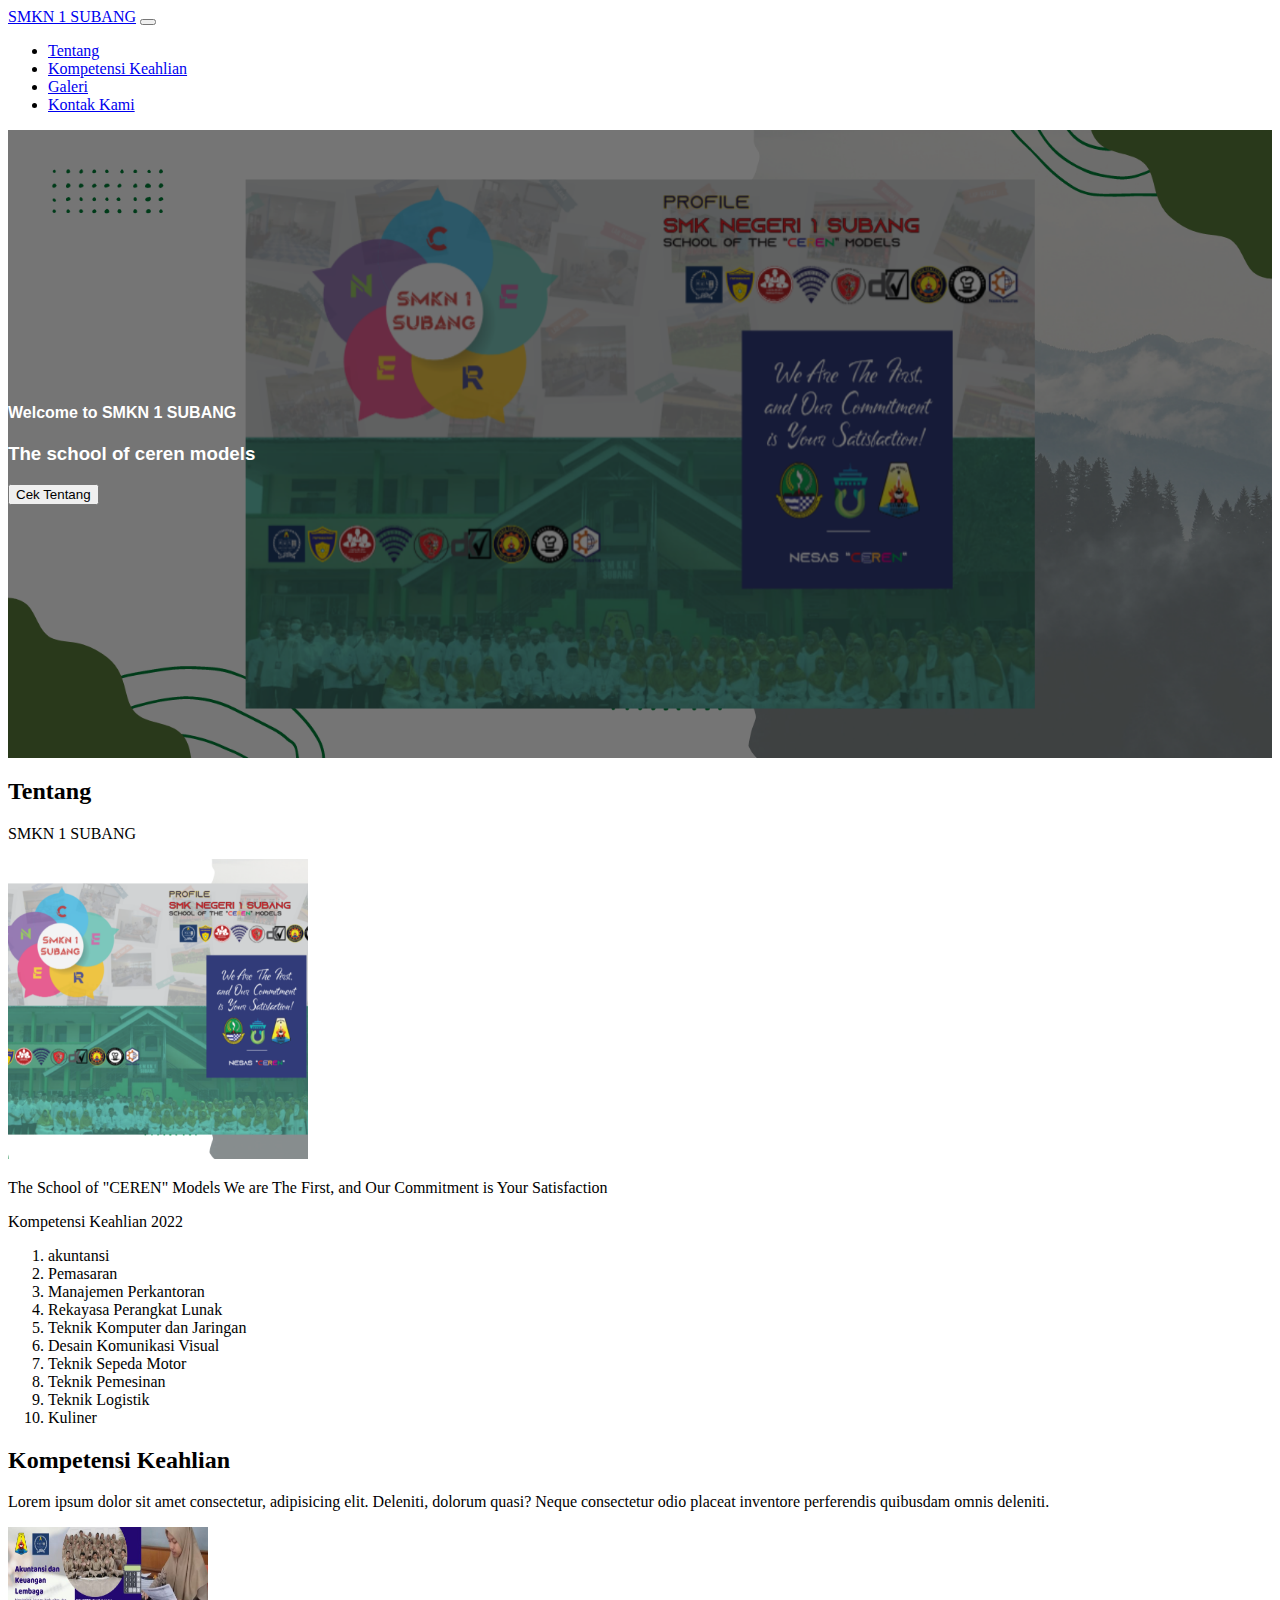
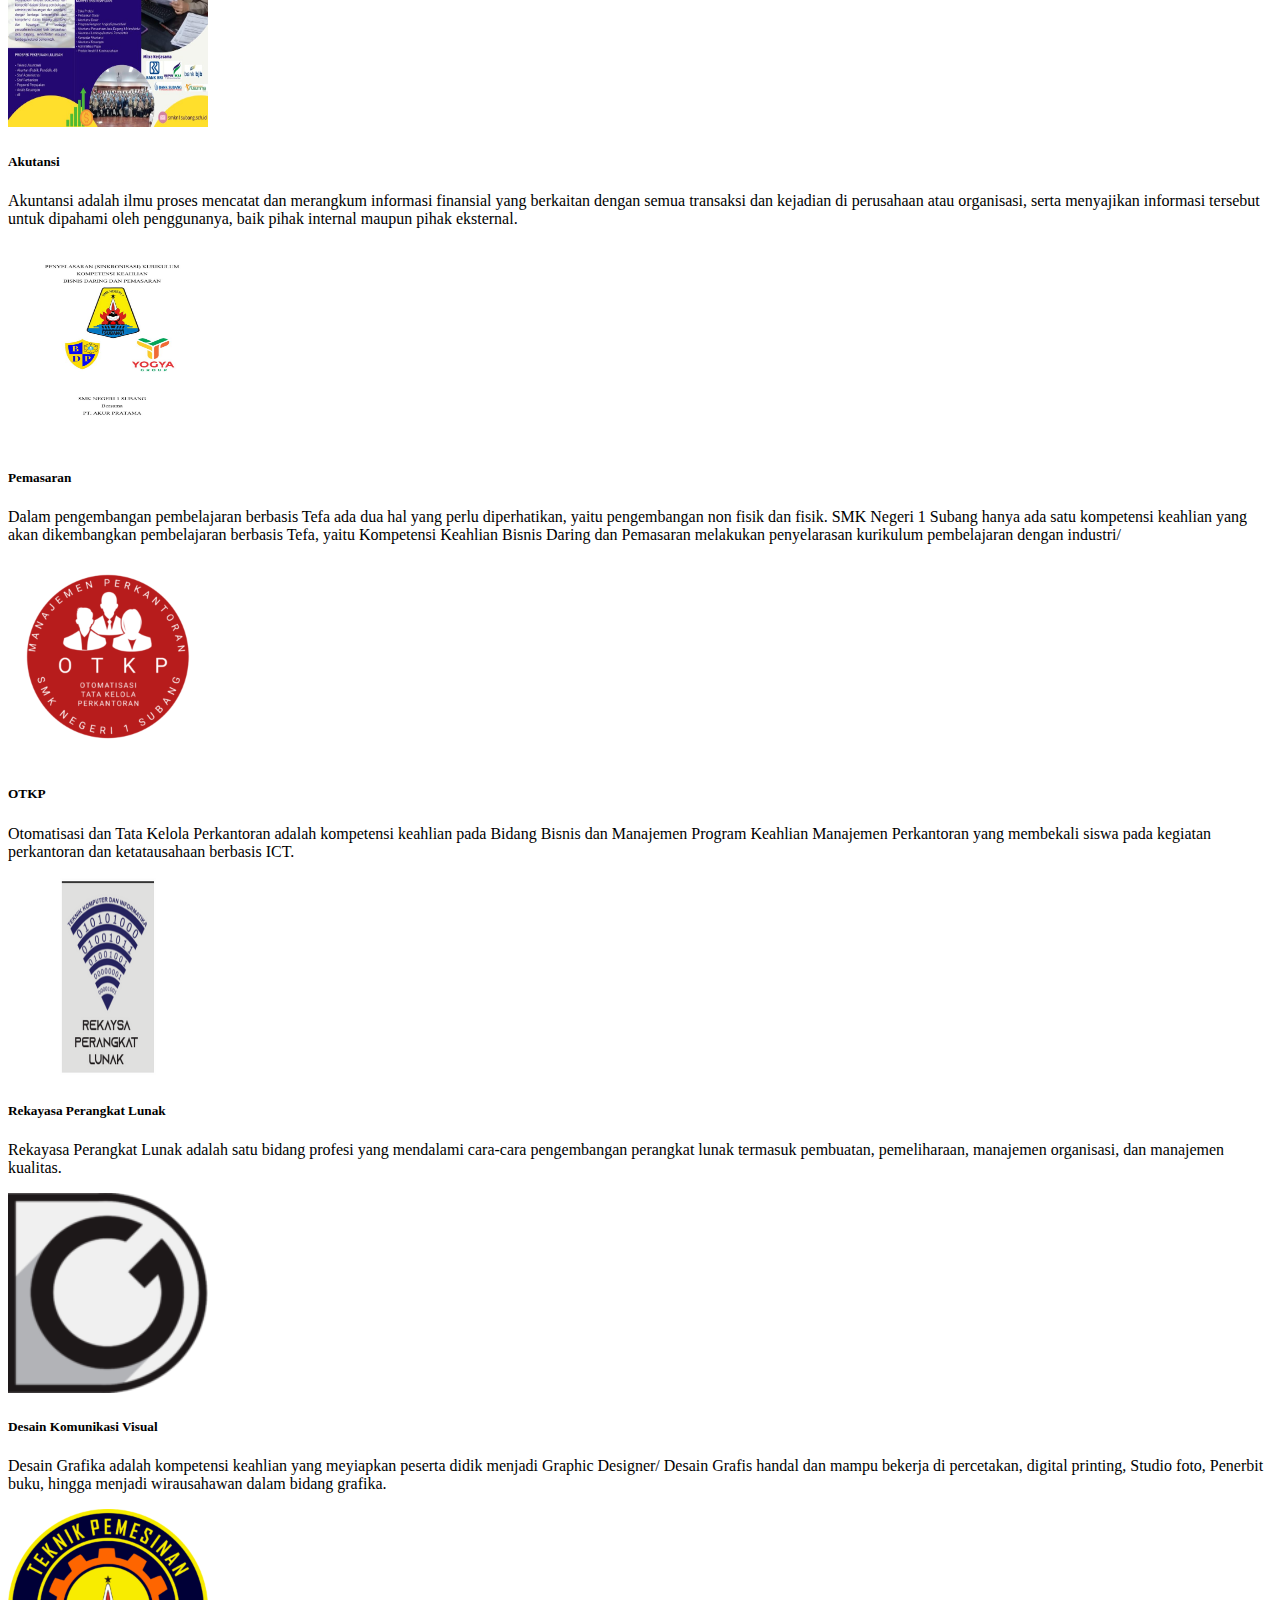
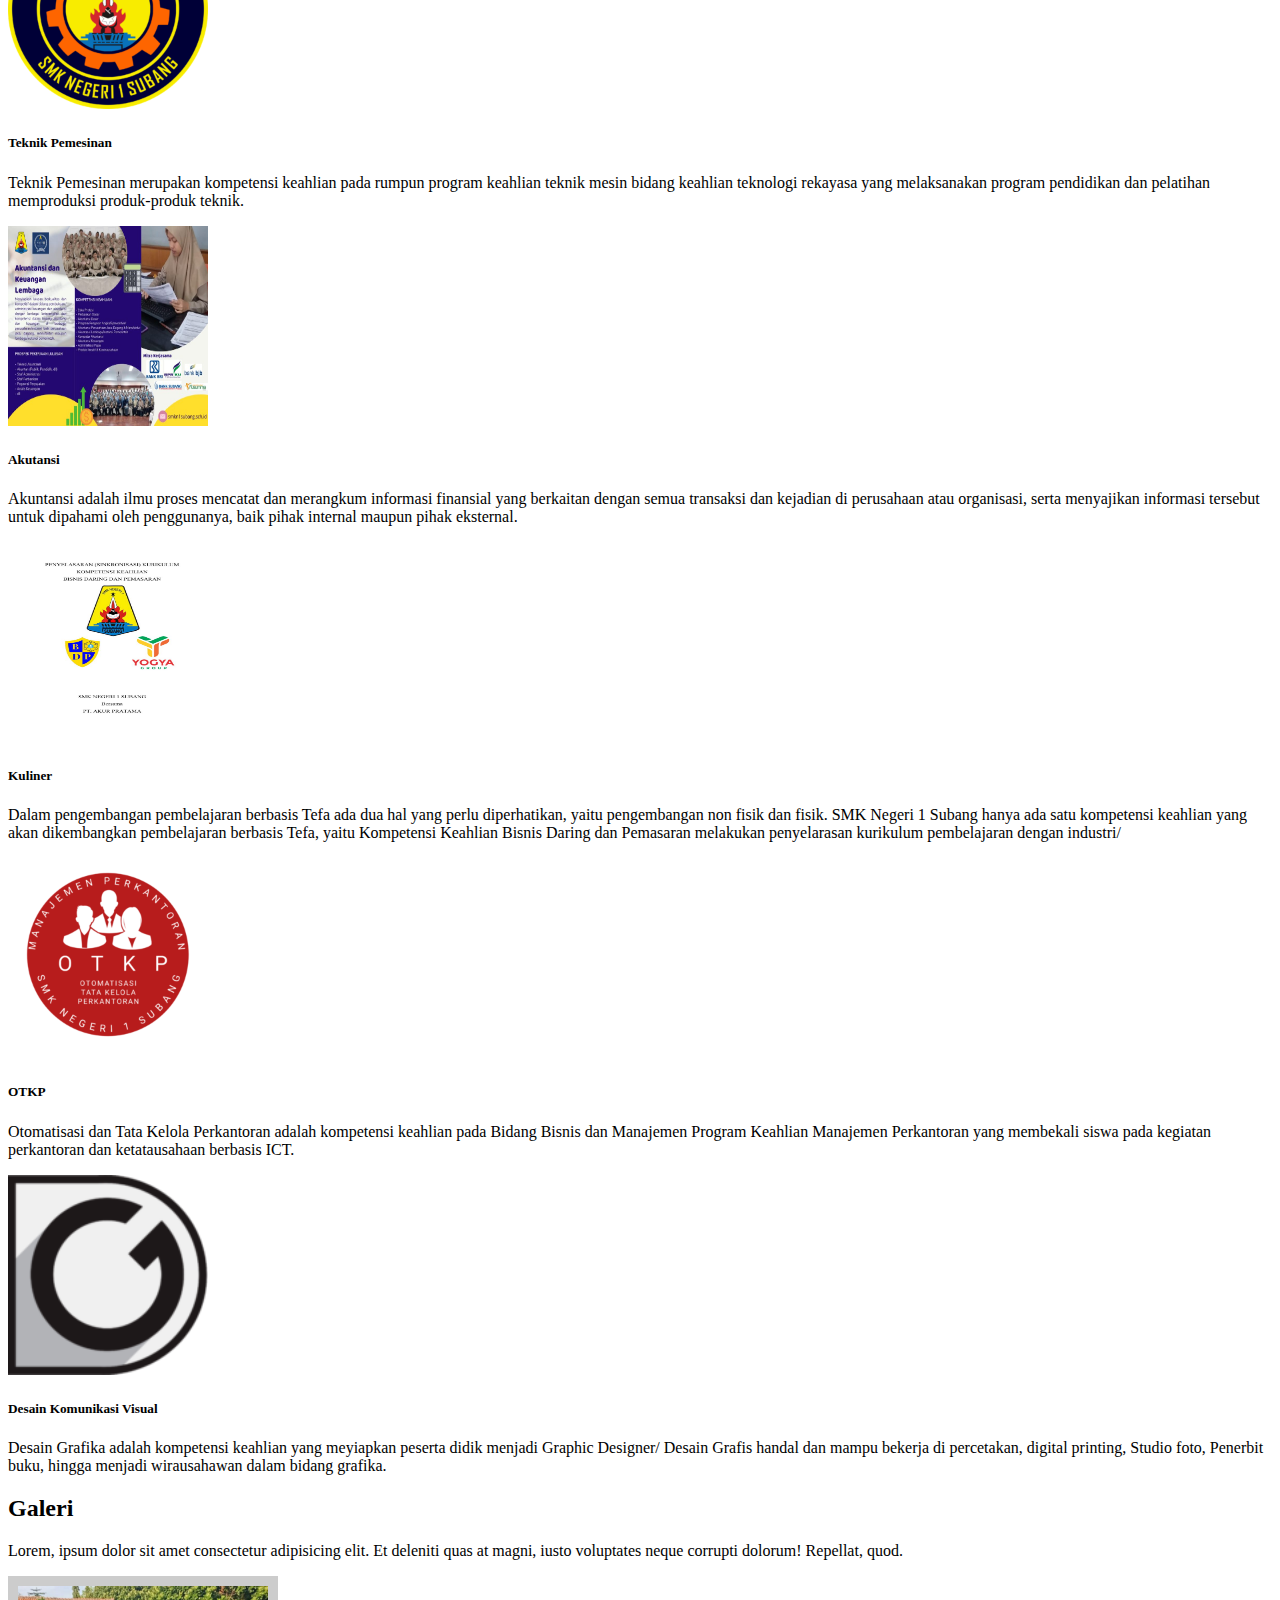
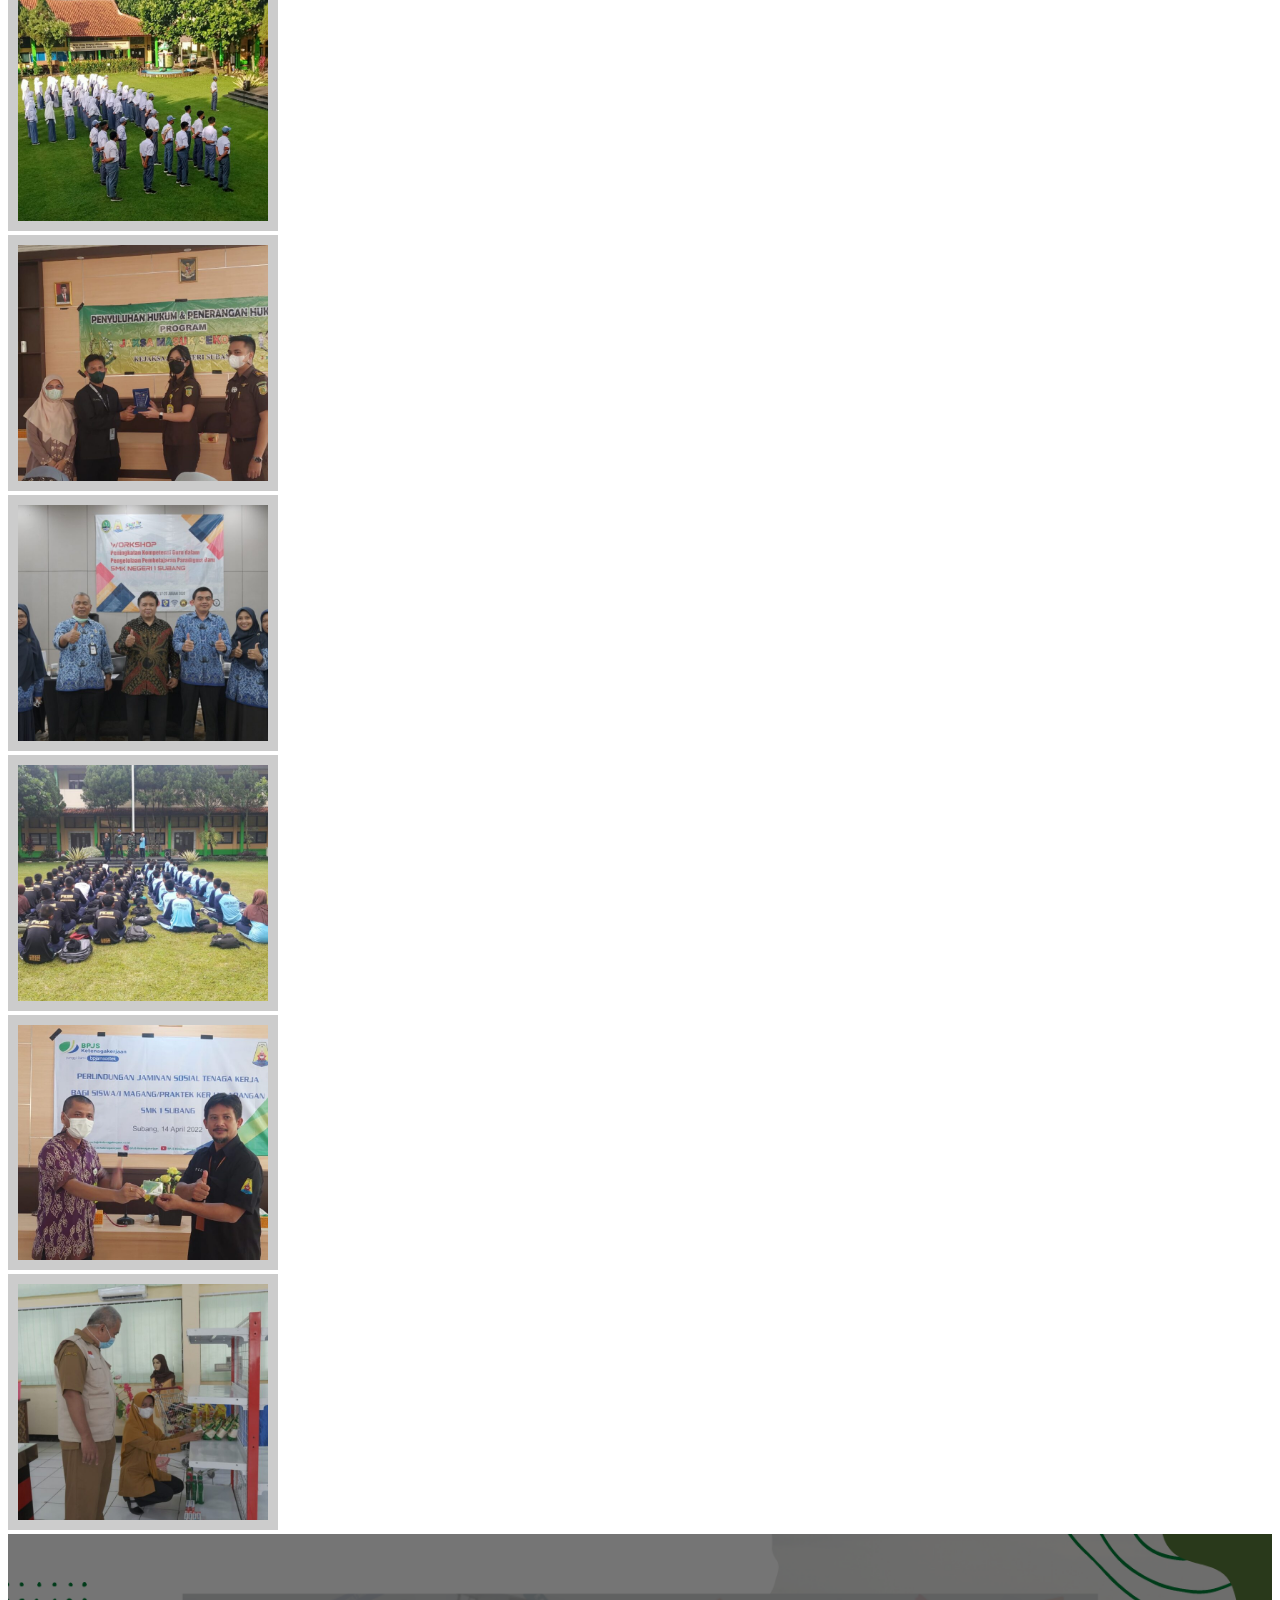
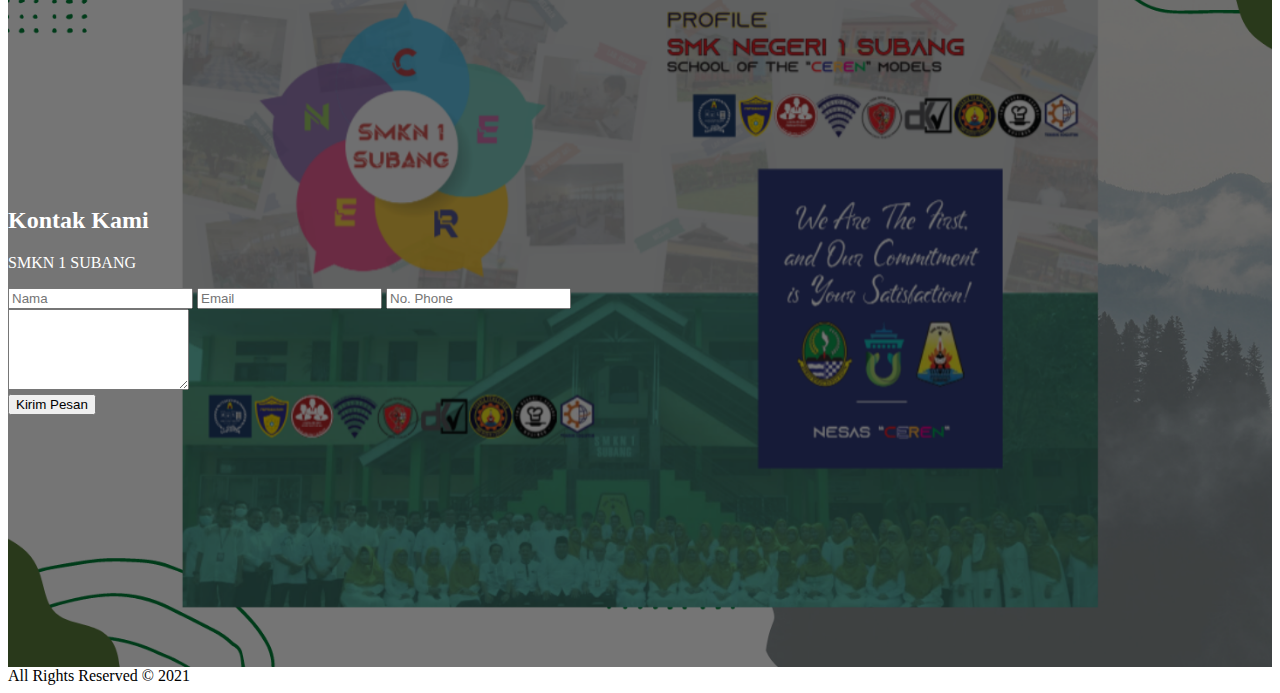
<file: bootsrap5 web sekolah/index.html>
<!DOCTYPE html>
<html lang="en">
<head>
    <meta charset="UTF-8">
    <meta http-equiv="X-UA-Compatible" content="IE=edge">
    <meta name="viewport" content="width=device-width, initial-scale=1.0">
    <title>Web.smkn1subang</title>
    <link
      href="https://cdn.jsdelivr.net/npm/bootstrap@5.0.0-beta3/dist/css/bootstrap.min.css"
      rel="stylesheet"
      integrity="sha384-eOJMYsd53ii+scO/bJGFsiCZc+5NDVN2yr8+0RDqr0Ql0h+rP48ckxlpbzKgwra6"
      crossorigin="anonymous"
    />
    <link
      rel="stylesheet"
      href="https://pro.fontawesome.com/releases/v5.10.0/css/all.css"
      integrity="sha384-AYmEC3Yw5cVb3ZcuHtOA93w35dYTsvhLPVnYs9eStHfGJvOvKxVfELGroGkvsg+p"
      crossorigin="anonymous"
    />

    <link rel="stylesheet" href="style.css" />
</head>
<body>
    <!-- navigasi -->
    <nav
      class="navbar navbar-expand-lg navbar-dark bg-dark shadow-lg fixed-top"
    >
      <div class="container">
        <a class="navbar-brand" href="#">SMKN 1 SUBANG</a>
        <button
          class="navbar-toggler"
          type="button"
          data-bs-toggle="collapse"
          data-bs-target="#navbarText"
          aria-controls="navbarText"
          aria-expanded="false"
          aria-label="Toggle navigation"
        >
          <span class="navbar-toggler-icon"></span>
        </button>
        <div class="collapse navbar-collapse text-right" id="navbarText">
          <ul class="navbar-nav ms-auto mb-2 mb-lg-0">
            <li class="nav-item">
              <a class="nav-link" href="#tentang">Tentang</a>
            </li>
            <li class="nav-item">
              <a class="nav-link" href="#portofolio">Kompetensi Keahlian</a>
            </li>
            <li class="nav-item">
              <a class="nav-link" href="#staff">Galeri</a>
            </li>
            <li class="nav-item">
              <a class="nav-link" href="#kontak">Kontak Kami</a>
            </li>
          </ul>
        </div>
      </div>
    </nav>
    <!-- banner -->
    <div class="container-fluid banner">
      <div class="container text-center">
        <h4 class="display-6">Welcome to SMKN 1 SUBANG</h4>
        <h3 class="display-1">The school of ceren models</h3>
        <a href="#tentang">
          <button type="button" class="btn btn-danger btn-lg">
            Cek Tentang
          </button>
        </a>
      </div>
    </div>
    <!-- Tentang -->
    <div class="container-fluid pt-5 pb-5">
        <div class="container">
          <h2 class="display-3 text-center" id="tentang">Tentang</h2>
          <p class="text-center">
            SMKN 1 SUBANG
          </p>
          <div class="clearfix pt-5">
            <img
              src="image/Desain tanpa judul (4).png"
              class="col-md-6 float-md-end mb-3 crop-img"
              width="300"
              height="300"
            />
            <p>
                The School of
                "CEREN" Models
                We are The First, and Our Commitment is Your Satisfaction
            </p>
            <p>Kompetensi Keahlian 2022</p>
            <ol>
                <li>akuntansi</li>
                <li>Pemasaran</li>
                <li>Manajemen Perkantoran</li>
                <li>Rekayasa Perangkat Lunak</li>
                <li>Teknik Komputer dan Jaringan</li>
                <li>Desain Komunikasi Visual</li>
                <li>Teknik Sepeda Motor</li>
                <li>Teknik Pemesinan</li>
                <li>Teknik Logistik</li>
                <li>Kuliner</li>
            </ol>
          </div>
        </div>
      </div>
    <!-- kompetensi keahlian -->
    <div class="container-fluid pt-5 pb-5 bg-light">
      <div class="container text-center">
        <h2 class="display-3" id="portofolio">Kompetensi Keahlian</h2>
        <p>
          Lorem ipsum dolor sit amet consectetur, adipisicing elit. Deleniti,
          dolorum quasi? Neque consectetur odio placeat inventore perferendis
          quibusdam omnis deleniti.
        </p>
        <div class="row pt-4 gx-4 gy-4">
          <div class="col-md-4">
            <div class="card crop-img">
              <img
                src="image/WhatsApp-Image-2022-01-03-at-15.02.58-768x593.jpeg"
                class="card-img-top"
                width="200"
                height="200"
              />
              <div class="card-body shadow">
                <h5 class="card-title">Akutansi</h5>
                <p class="card-text">
                    Akuntansi adalah ilmu proses mencatat dan merangkum informasi finansial yang berkaitan dengan semua transaksi dan kejadian di perusahaan atau organisasi, serta menyajikan informasi tersebut untuk dipahami oleh penggunanya, baik pihak internal maupun pihak eksternal.
                </p>
              </div>
            </div>
          </div>

          <div class="col-md-4">
            <div class="card crop-img">
              <img
                src="image/2fe3eabc56b143d4b79a5fdceec5dcd8-0001-1-724x1024.jpg"
                class="card-img-top"
                width="200"
                height="200"
              />
              <div class="card-body shadow">
                <h5 class="card-title">Pemasaran</h5>
                <p class="card-text">
                    Dalam pengembangan pembelajaran berbasis Tefa ada dua hal yang perlu diperhatikan, yaitu pengembangan non fisik dan fisik. SMK Negeri 1 Subang hanya ada satu kompetensi keahlian yang akan dikembangkan pembelajaran berbasis Tefa, yaitu Kompetensi Keahlian Bisnis Daring dan Pemasaran melakukan penyelarasan kurikulum pembelajaran dengan industri/
                </p>
              </div>
            </div>
          </div>
          <div class="col-md-4">
            <div class="card crop-img">
              <img
                src="image/Otkp-300x300.png"
                class="card-img-top"
                width="200"
                height="200"
              />
              <div class="card-body shadow">
                <h5 class="card-title">OTKP</h5>
                <p class="card-text">
                    Otomatisasi dan Tata Kelola Perkantoran adalah kompetensi keahlian pada Bidang Bisnis dan Manajemen Program Keahlian Manajemen Perkantoran yang membekali siswa pada kegiatan perkantoran dan ketatausahaan berbasis ICT.
                </p>
              </div>
            </div>
          </div>
          <div class="col-md-4">
            <div class="card crop-img">
              <img
                src="image/Desain tanpa judul (6).png"
                class="card-img-top"
                width="200"
                height="200"
              />
              <div class="card-body shadow">
                <h5 class="card-title">Rekayasa Perangkat Lunak</h5>
                <p class="card-text">
                    Rekayasa Perangkat Lunak adalah satu bidang profesi yang mendalami cara-cara pengembangan perangkat lunak termasuk pembuatan, pemeliharaan, manajemen organisasi, dan manajemen kualitas.
                </p>
              </div>
            </div>
          </div>
          <div class="col-md-4">
            <div class="card crop-img">
              <img
                src="image/DG-SMKN-1-Subang-150x150.png"
                class="card-img-top"
                width="200"
                height="200"
              />
              <div class="card-body shadow">
                <h5 class="card-title">Desain Komunikasi Visual</h5>
                <p class="card-text">
                    Desain Grafika adalah kompetensi keahlian yang meyiapkan peserta didik menjadi Graphic Designer/ Desain Grafis handal dan mampu bekerja di percetakan, digital printing, Studio foto, Penerbit buku, hingga menjadi wirausahawan dalam bidang grafika.
                </p>
              </div>
            </div>
          </div>
          <div class="col-md-4">
            <div class="card crop-img">
              <img
                src="image/TPM-SMKN-1-Subang-300x300.png"
                class="card-img-top"
                width="200"
                height="200"
              />
              <div class="card-body shadow">
                <h5 class="card-title">Teknik Pemesinan</h5>
                <p class="card-text">
                    Teknik Pemesinan merupakan kompetensi keahlian pada rumpun program keahlian teknik mesin bidang keahlian teknologi rekayasa yang melaksanakan program pendidikan dan pelatihan memproduksi produk-produk teknik. 
                </p>
              </div>
            </div>
          </div>
        </div>
      </div>
    </div>
    <div class="container-fluid pt-5 pb-5 bg-light">
      <div class="container text-center">
        <div class="row pt-4 gx-4 gy-4">
          <div class="col-md-4">
            <div class="card crop-img">
              <img
                src="image/WhatsApp-Image-2022-01-03-at-15.02.58-768x593.jpeg"
                class="card-img-top"
                width="200"
                height="200"
              />
              <div class="card-body shadow">
                <h5 class="card-title">Akutansi</h5>
                <p class="card-text">
                    Akuntansi adalah ilmu proses mencatat dan merangkum informasi finansial yang berkaitan dengan semua transaksi dan kejadian di perusahaan atau organisasi, serta menyajikan informasi tersebut untuk dipahami oleh penggunanya, baik pihak internal maupun pihak eksternal.
                </p>
              </div>
            </div>
          </div>

          <div class="col-md-4">
            <div class="card crop-img">
              <img
                src="image/2fe3eabc56b143d4b79a5fdceec5dcd8-0001-1-724x1024.jpg"
                class="card-img-top"
                width="200"
                height="200"
              />
              <div class="card-body shadow">
                <h5 class="card-title">Kuliner</h5>
                <p class="card-text">
                    Dalam pengembangan pembelajaran berbasis Tefa ada dua hal yang perlu diperhatikan, yaitu pengembangan non fisik dan fisik. SMK Negeri 1 Subang hanya ada satu kompetensi keahlian yang akan dikembangkan pembelajaran berbasis Tefa, yaitu Kompetensi Keahlian Bisnis Daring dan Pemasaran melakukan penyelarasan kurikulum pembelajaran dengan industri/
                </p>
              </div>
            </div>
          </div>
          <div class="col-md-4">
            <div class="card crop-img">
              <img
                src="image/Otkp-300x300.png"
                class="card-img-top"
                width="200"
                height="200"
              />
              <div class="card-body shadow">
                <h5 class="card-title">OTKP</h5>
                <p class="card-text">
                    Otomatisasi dan Tata Kelola Perkantoran adalah kompetensi keahlian pada Bidang Bisnis dan Manajemen Program Keahlian Manajemen Perkantoran yang membekali siswa pada kegiatan perkantoran dan ketatausahaan berbasis ICT.
                </p>
              </div>
            </div>
          </div>
          <div class="col-md-4 container">
            <div class="card crop-img">
              <img
                src="image/DG-SMKN-1-Subang-150x150.png"
                class="card-img-top"
                width="200"
                height="200"
              />
              <div class="card-body shadow">
                <h5 class="card-title">Desain Komunikasi Visual</h5>
                <p class="card-text">
                    Desain Grafika adalah kompetensi keahlian yang meyiapkan peserta didik menjadi Graphic Designer/ Desain Grafis handal dan mampu bekerja di percetakan, digital printing, Studio foto, Penerbit buku, hingga menjadi wirausahawan dalam bidang grafika.
                </p>
              </div>
            </div>
          </div>
            </div>
          </div>
        </div>
      </div>
    </div>
    <!-- tim -->
    <div class="container-fluid pt-5 pb-5 bg-light">
      <div class="container text-center">
        <h2 class="display-3" id="staff">Galeri</h2>
        <p>
          Lorem, ipsum dolor sit amet consectetur adipisicing elit. Et deleniti
          quas at magni, iusto voluptates neque corrupti dolorum! Repellat,
          quod.
        </p>
        <div class="row pt-4 gx-4 gy-4">
          <div class="col-md-4 text-center tim">
            <img
              src="image/WhatsApp-Image-2022-06-23-at-09.20.44-700x660.jpeg"
              class="rounded-circle mb-3"
            />
          </div>
          <div class="col-md-4 text-center tim">
            <img
              src="image/WhatsApp-Image-2022-06-23-at-09.21.36-700x660.jpeg"
              class="rounded-circle mb-3"
            />
          </div>
          <div class="col-md-4 text-center tim">
            <img
              src="image/WhatsApp-Image-2022-06-23-at-09.24.06-700x660.jpeg"
              class="rounded-circle mb-3"
            />
          </div>
        </div>
        <div class="row pt-4 gx-4 gy-4">
          <div class="col-md-4 text-center tim">
            <img
              src="image/WhatsApp-Image-2022-06-23-at-09.20.42-700x660.jpeg"
              class="rounded-circle mb-3"
            />
          </div>
          <div class="col-md-4 text-center tim">
            <img
              src="image/WhatsApp-Image-2022-06-23-at-09.24.07-700x660.jpeg"
              class="rounded-circle mb-3"
            />
          </div>
          <div class="col-md-4 text-center tim">
            <img
              src="image/WhatsApp-Image-2022-06-23-at-09.20.45-1-700x660.jpeg"
              class="rounded-circle mb-3"
            />
          </div>
        </div>
      </div>
    </div>
  </div>
    <!-- kontak -->
    <div class="container-fluid pt-5 pb-5 kontak">
      <div class="container">
        <h2 class="display-3 text-center" id="kontak">Kontak Kami</h2>
        <p class="text-center">
          SMKN 1 SUBANG
        </p>
        <div class="row pb-3">
          <div class="col-md-6">
            <input
              class="form-control form-control-lg mb-3"
              type="text"
              placeholder="Nama"
            />
            <input
              class="form-control form-control-lg mb-3"
              type="text"
              placeholder="Email"
            />
            <input
              class="form-control form-control-lg"
              type="text"
              placeholder="No. Phone"
            />
          </div>
          <div class="col-md-6">
            <textarea class="form-control form-control-lg" rows="5"></textarea>
          </div>
        </div>
        <div class="col-md-3 mx-auto text-center">
          <button type="button" class="btn btn-danger btn-lg">
            Kirim Pesan
          </button>
        </div>
      </div>
    </div>
    <div class="container text-center pt-5 pb-5">
      All Rights Reserved &copy; 2021
    </div>
    <script
      src="https://cdn.jsdelivr.net/npm/bootstrap@5.0.0-beta3/dist/js/bootstrap.bundle.min.js"
      integrity="sha384-JEW9xMcG8R+pH31jmWH6WWP0WintQrMb4s7ZOdauHnUtxwoG2vI5DkLtS3qm9Ekf"
      crossorigin="anonymous"
    ></script>
    
</body>
</html>
</file>
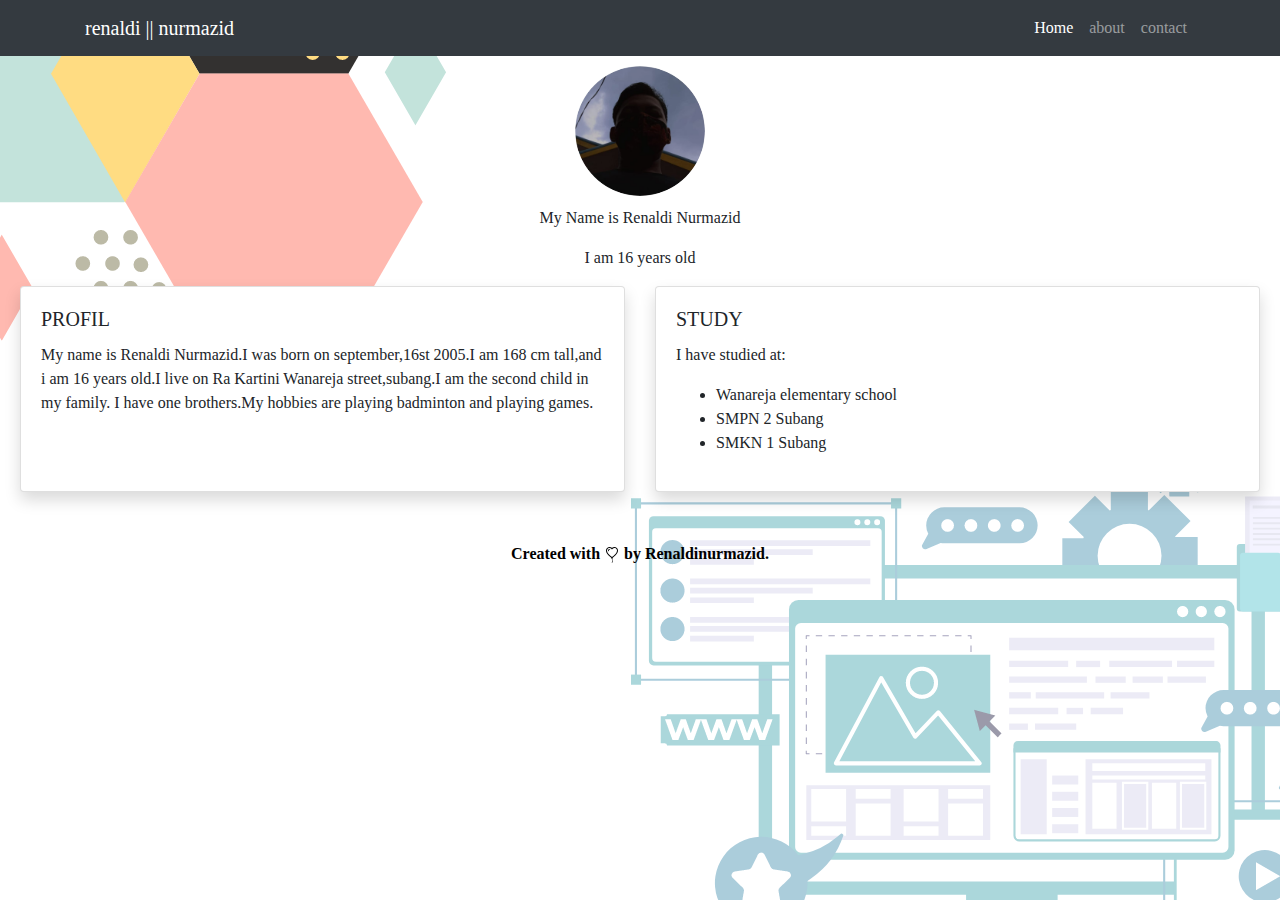
<file: Personal-bootsrap/index.html>
<!DOCTYPE html>
<html lang="en">
<head>
    <meta charset="UTF-8">
    <meta http-equiv="X-UA-Compatible" content="IE=edge">
    <meta name="viewport" content="width=device-width, initial-scale=1.0">
    <title>Personal-Bootsrap</title>
    <link rel="stylesheet" href="style.css">
    <link rel="stylesheet" href="css/bootstrap.min.css">
    <link rel="stylesheet" href="js/bootstrap.min.js">
    <link rel="stylesheet" href="https://fonts.googleapis.com/css2?family=Crimson+Pro">
    <link rel="stylesheet" href="https://cdnjs.cloudflare.com/ajax/libs/animate.css/4.1.1/animate.min.css">
    <style>
      body {
      font-family: 'smooch', cursive;
          }
     </style>
</head>
<body>
  <nav class="navbar navbar-expand-lg navbar-dark bg-dark">
    <div class="container">
      <a class="navbar-brand" href="#">renaldi || nurmazid</a>
      <button class="navbar-toggler" type="button" data-toggle="collapse" data-target="#navbarNav"
        aria-controls="navbarNav" aria-expanded="false" aria-label="Toggle navigation">
        <span class="navbar-toggler-icon"></span>
      </button>
      <div class="collapse navbar-collapse" id="navbarNav">
        <ul class="navbar-nav ml-auto">
          <li class="nav-item active">
            <a class="nav-link" href="#">Home <span class="sr-only">(current)</span></a>
          </li>
          <li class="nav-item">
            <a class="nav-link" href="about.html">about</a>
          </li>
          <li class="nav-item">
            <a class="nav-link" href="#">contact</a>
          </li>
        </ul>
      </div>
    </div>
  </nav>

  <div class="image">
    <img src="images/image2.jpeg" alt="" class="animate__animated animate__pulse animate__infinite">
    <p> My Name is Renaldi Nurmazid</p>
    <p> I am 16 years old</p>

  </div>
  <div class="card-deck">
    <div class="card shadow animate__animated animate__backInRight">
      <div class="card-body">
        <h5 class="card-title">PROFIL</h5>
        <p class="card-text">My name is Renaldi Nurmazid.I was born on september,16st 2005.I am 168 cm tall,and i am 16
          years old.I live on Ra Kartini Wanareja street,subang.I am the second child in my family.
          I have one brothers.My hobbies are playing badminton and playing games.
        </p>
      </div>
    </div>
    <div class="card shadow animate__animated animate__backInRight animate__delay-1s">
      <div class="card-body">
        <h5 class="card-title">STUDY</h5>
        <p class="card-text">I have studied at: </p>
        <ul>
          <li>Wanareja elementary school</li>
          <li>SMPN 2 Subang</li>
          <li>SMKN 1 Subang</li>
        </ul>
      </div>
    </div>
    <!-----------
        <div class="card animate__animated animate__backInRight animate__delay-2s">
          <div class="card-body">
            <h5 class="card-title">WORK</h5>
            <p class="card-text">This is a wider card with supporting text below as a natural lead-in to additional content. This card has even longer content than the first to show that equal height action.</p>
          </div>
        </div>
        <!-------->
  </div>

  <div>
    <p class="footer animate__animated animate__backInUp animate__delay-2s">Created with <svg
        xmlns="http://www.w3.org/2000/svg" width="16" height="16" fill="currentColor" class="bi bi-balloon-heart"
        viewBox="0 0 16 16">
        <path fill-rule="evenodd"
          d="m8 2.42-.717-.737c-1.13-1.161-3.243-.777-4.01.72-.35.685-.451 1.707.236 3.062C4.16 6.753 5.52 8.32 8 10.042c2.479-1.723 3.839-3.29 4.491-4.577.687-1.355.587-2.377.236-3.061-.767-1.498-2.88-1.882-4.01-.721L8 2.42Zm-.49 8.5c-10.78-7.44-3-13.155.359-10.063.045.041.089.084.132.129.043-.045.087-.088.132-.129 3.36-3.092 11.137 2.624.357 10.063l.235.468a.25.25 0 1 1-.448.224l-.008-.017c.008.11.02.202.037.29.054.27.161.488.419 1.003.288.578.235 1.15.076 1.629-.157.469-.422.867-.588 1.115l-.004.007a.25.25 0 1 1-.416-.278c.168-.252.4-.6.533-1.003.133-.396.163-.824-.049-1.246l-.013-.028c-.24-.48-.38-.758-.448-1.102a3.177 3.177 0 0 1-.052-.45l-.04.08a.25.25 0 1 1-.447-.224l.235-.468ZM6.013 2.06c-.649-.18-1.483.083-1.85.798-.131.258-.245.689-.08 1.335.063.244.414.198.487-.043.21-.697.627-1.447 1.359-1.692.217-.073.304-.337.084-.398Z" />
      </svg> by Renaldinurmazid.</p>

  </div>

  <script src="https://cdn.jsdelivr.net/npm/jquery@3.5.1/dist/jquery.slim.min.js"
    integrity="sha384-DfXdz2htPH0lsSSs5nCTpuj/zy4C+OGpamoFVy38MVBnE+IbbVYUew+OrCXaRkfj" crossorigin="anonymous">
  </script>
  <script src="https://cdn.jsdelivr.net/npm/bootstrap@4.6.1/dist/js/bootstrap.bundle.min.js"
    integrity="sha384-fQybjgWLrvvRgtW6bFlB7jaZrFsaBXjsOMm/tB9LTS58ONXgqbR9W8oWht/amnpF" crossorigin="anonymous">
  </script>
</body>
</html>
</file>
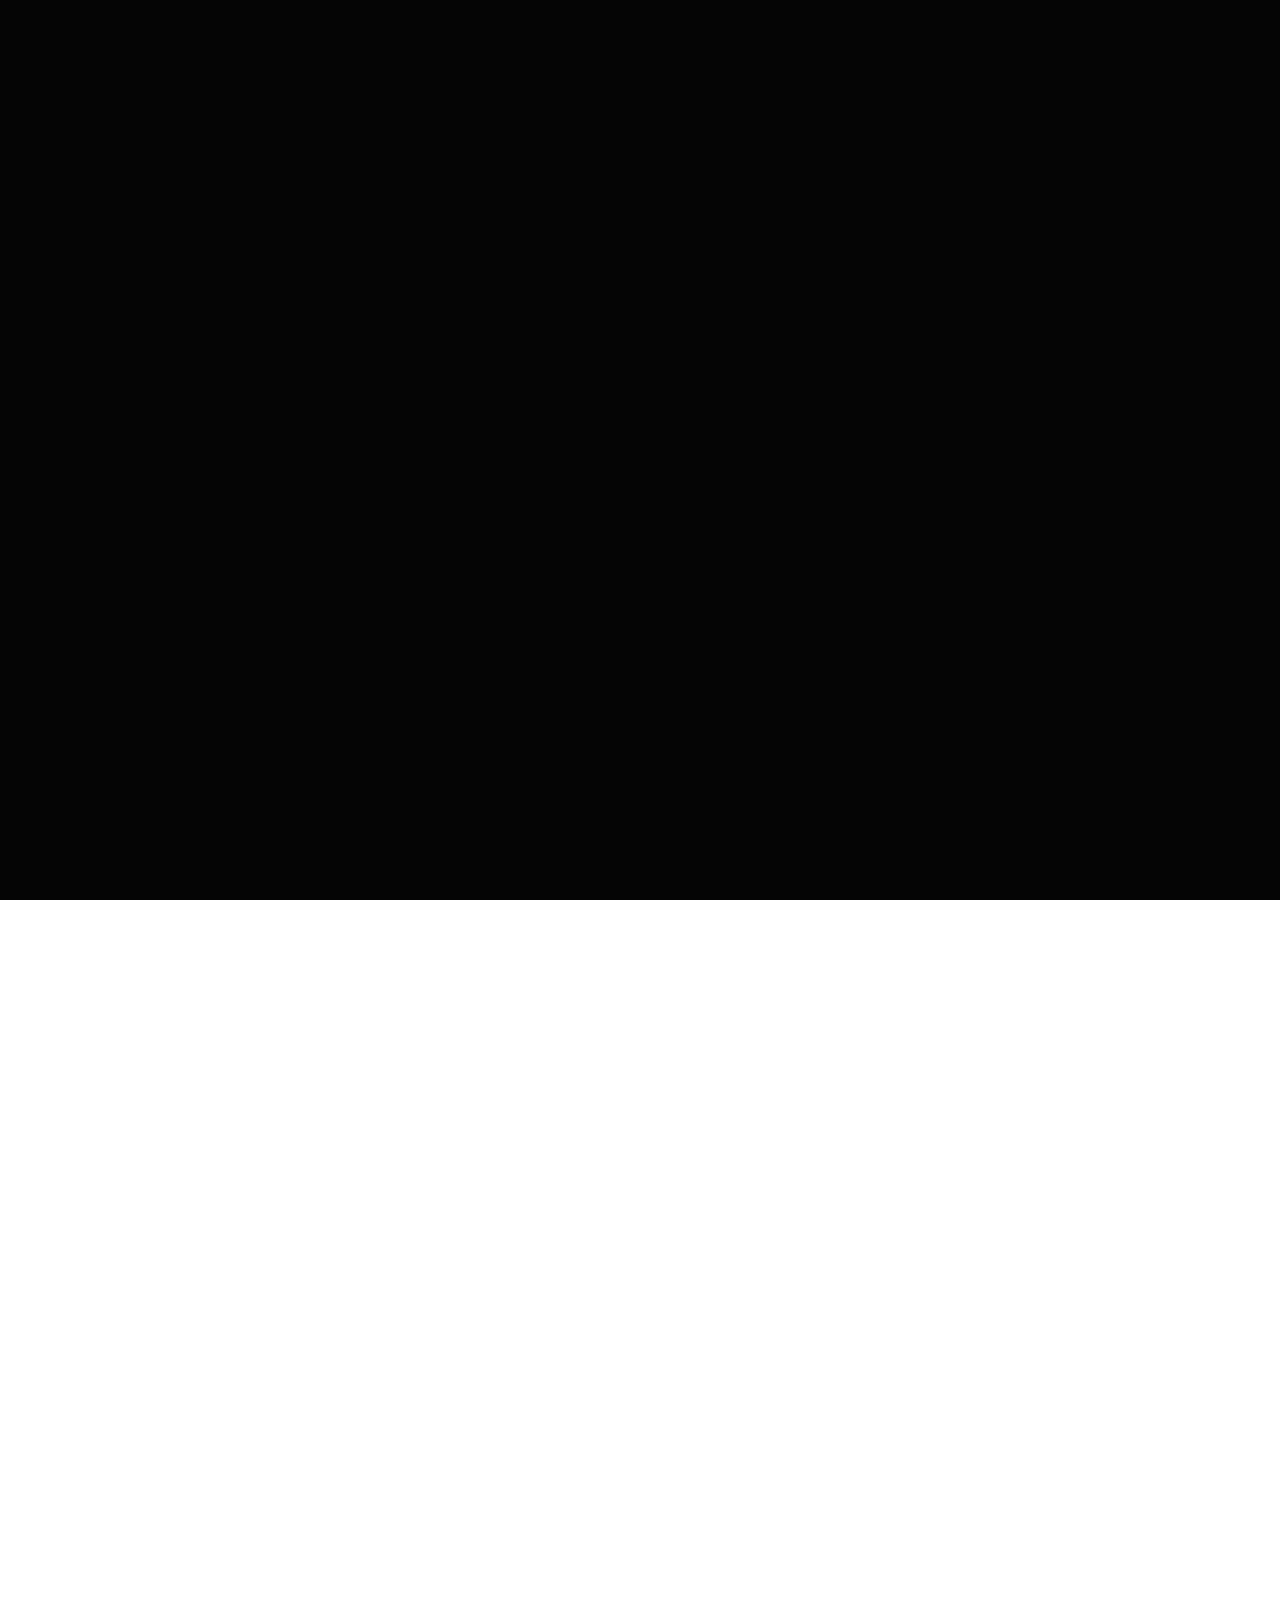
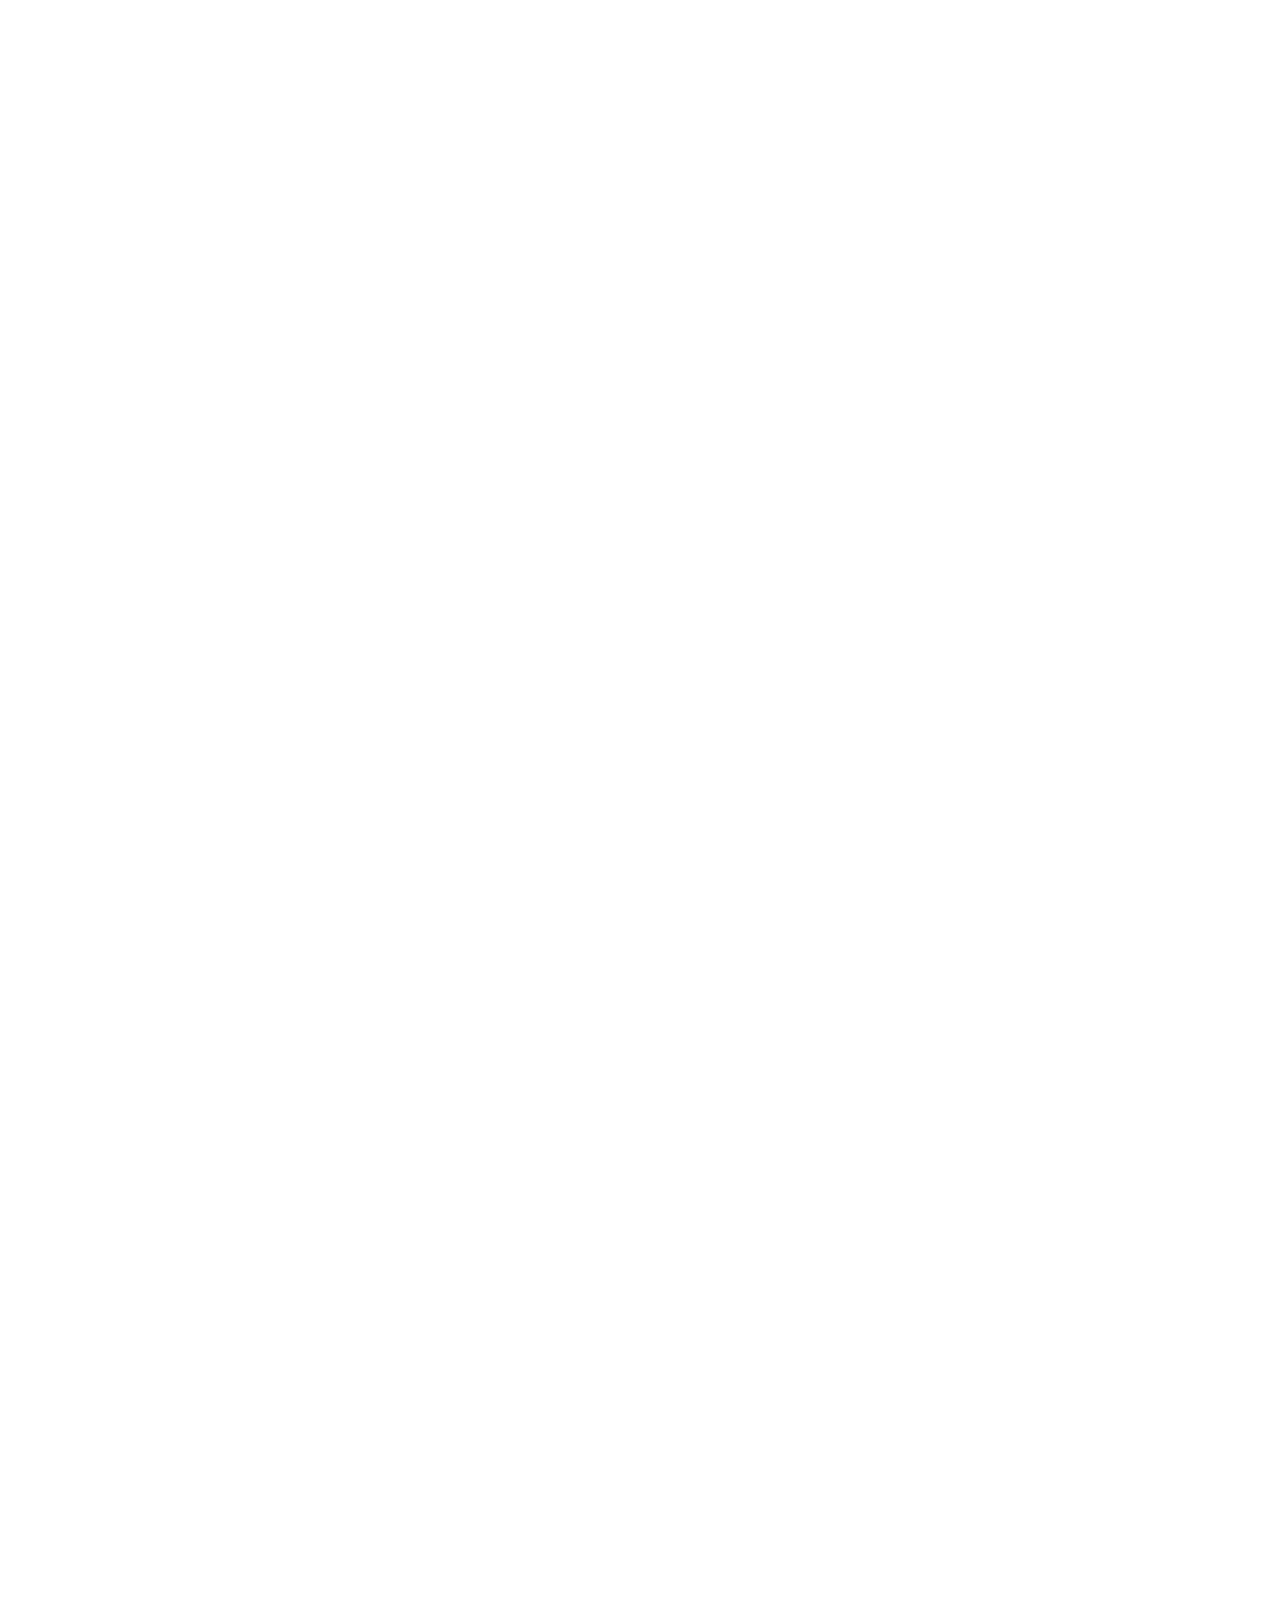
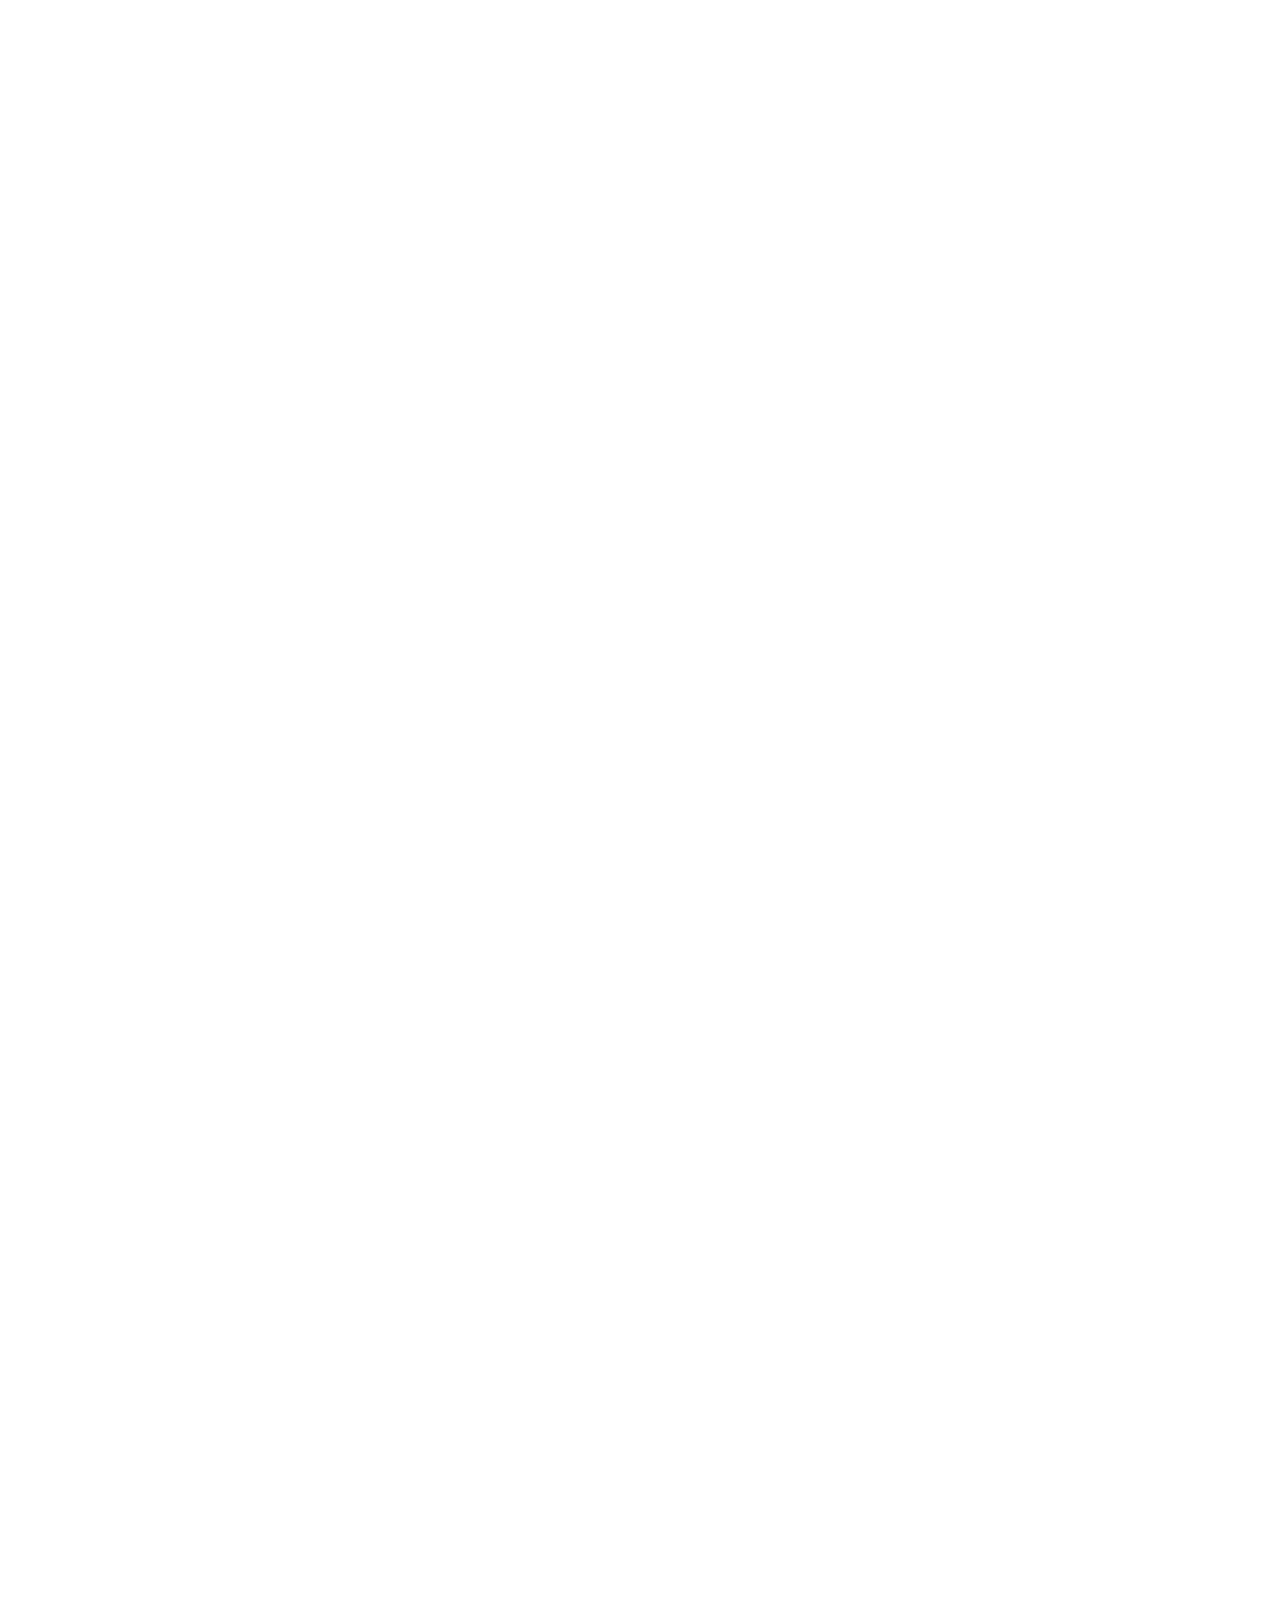
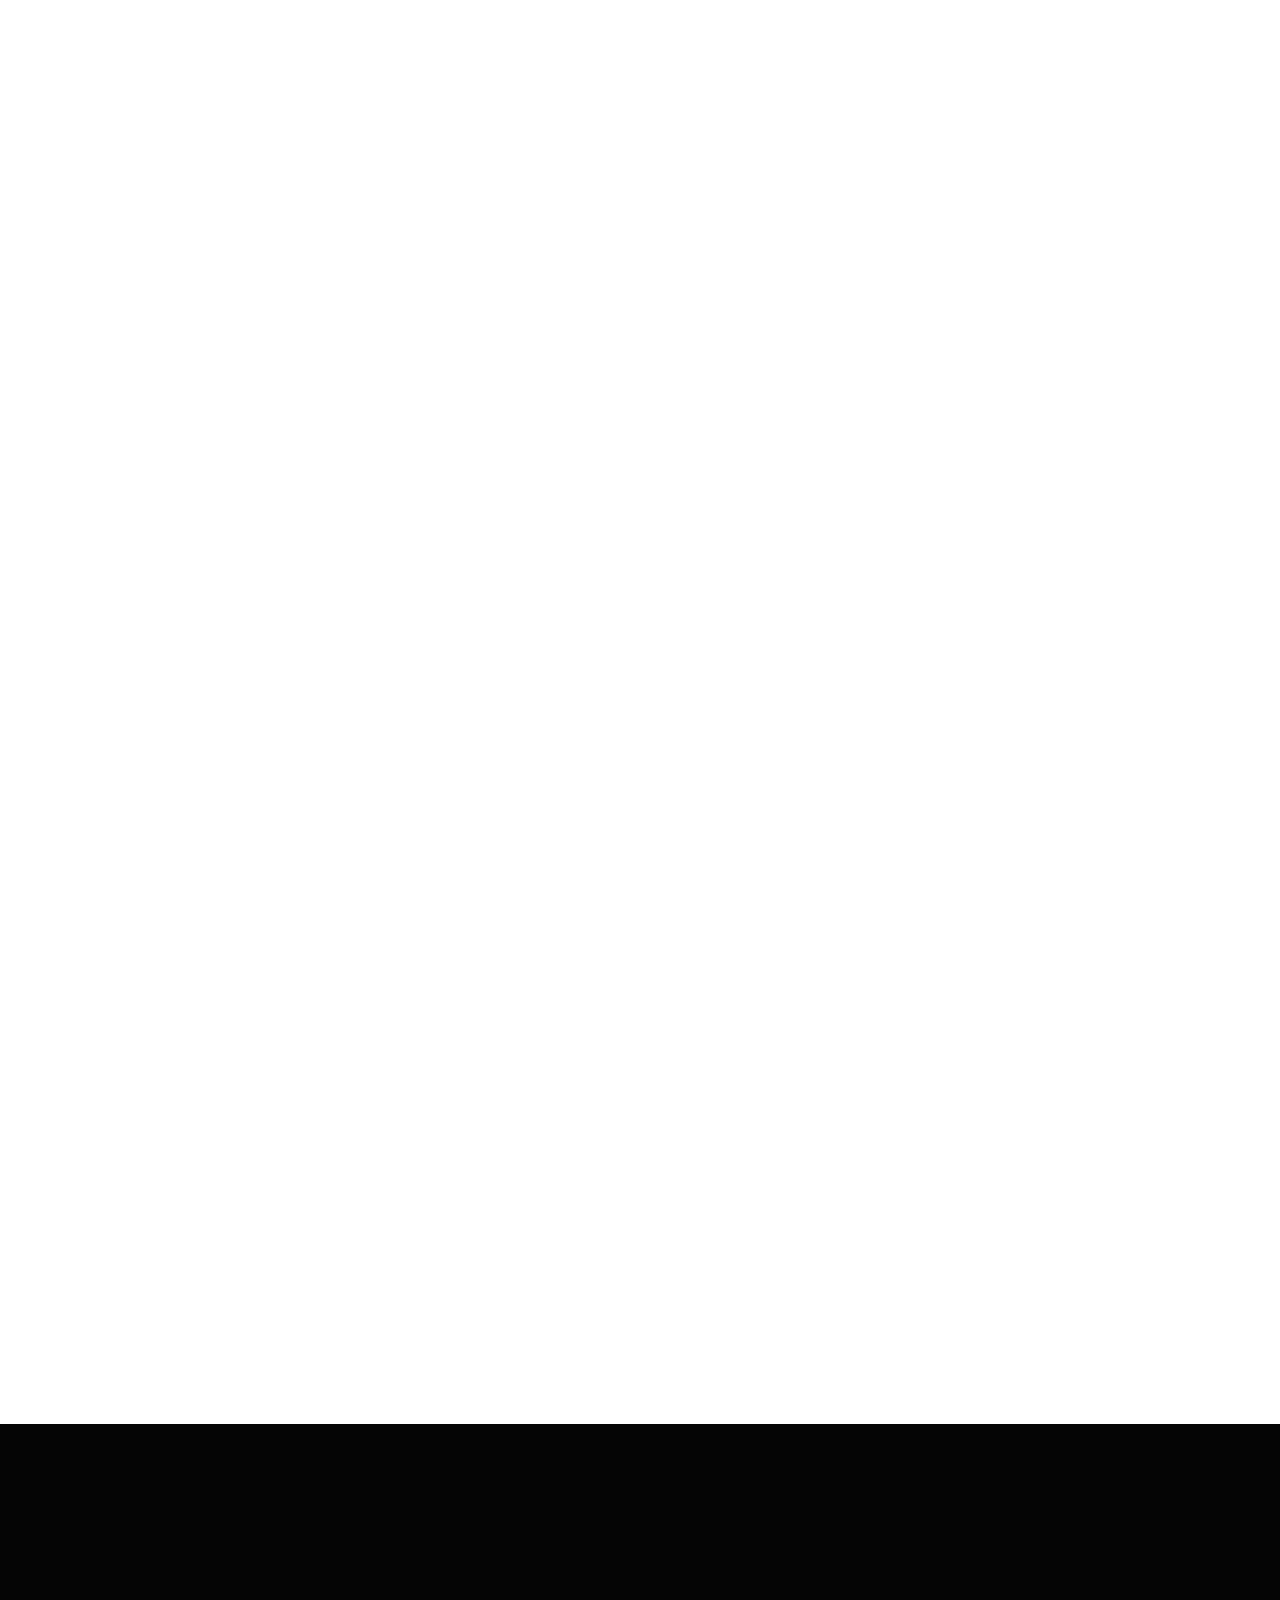
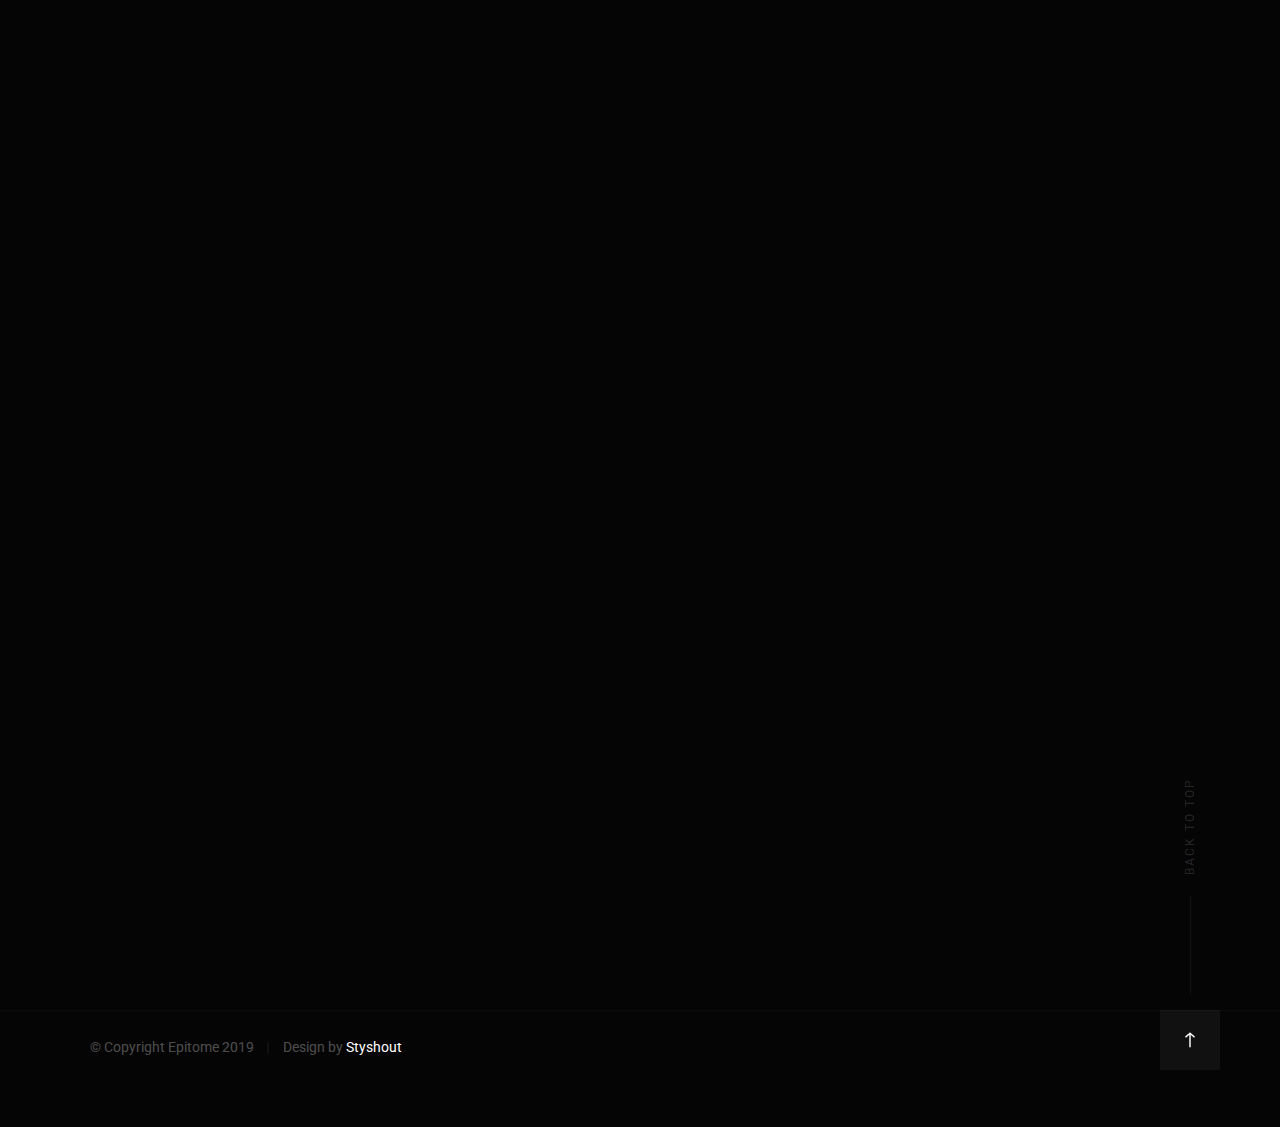
<file: templat/tugas_css/index.html>
<!DOCTYPE html>
<html class="no-js" lang="en">
<head>

    <!--- basic page needs
    ================================================== -->
    <meta charset="utf-8">
    <title>|Renaldinurmazid|</title>
    <meta name="description" content="">
    <meta name="author" content="">

    <!-- mobile specific metas
    ================================================== -->
    <meta name="viewport" content="width=device-width, initial-scale=1">

    <!-- CSS
    ================================================== -->
    <link rel="stylesheet" href="css/base.css">
    <link rel="stylesheet" href="css/vendor.css">
    <link rel="stylesheet" href="css/main.css">

    <!-- script
    ================================================== -->
    <script src="js/modernizr.js"></script>
    <script src="js/pace.min.js"></script>

    <!-- Header
    ================================================== -->
    <link rel="apple-touch-icon" sizes="180x180" href="apple-touch-icon.png">
    <link rel="icon" type="image/png" sizes="32x32" href="favicon-32x32.png">
    <link rel="icon" type="image/png" sizes="16x16" href="favicon-16x16.png">
    <link rel="manifest" href="site.webmanifest">

</head>

<body id="top">

    <div id="preloader">
        <div id="loader"></div>
    </div>

    <!-- site header
    ================================================== -->
    <header class="s-header">

        <nav class="header-nav-wrap">
            <ul class="header-main-nav">
                <li class="current"><a class="smoothscroll" href="#intro" title="intro">Intro</a></li>
                <li><a class="smoothscroll" href="#about" title="about">About</a></li>
                <li><a class="smoothscroll" href="#works" title="works">Works</a></li>
                <li><a class="smoothscroll" href="#contact" title="contact us">Say Hello</a></li>	
            </ul>

            <ul class="header-social">
                <li><a href="#0"><i class="fab fa-facebook-f" aria-hidden="true"></i></a></li>
                <li><a href="#0"><i class="fab fa-twitter" aria-hidden="true"></i></a></li>
                <li><a href="#0"><i class="fab fa-dribbble" aria-hidden="true"></i></a></li>
                <li><a href="#0"><i class="fab fa-behance" aria-hidden="true"></i></a></li>
            </ul>
        </nav>

        <a class="header-menu-toggle" href="#"><span>Menu</span></a>

    </header> <!-- end s-header -->


    <!-- intro
    ================================================== -->
    <section id="intro" class="s-intro target-section">

        <div class="row intro-content">

            <div class="column large-9 mob-full intro-text">
                <h3>Hello, I'm Renaldi Nurmazid</h3>
                <h1>
                    STUDENT OF SMKN 1 SUBANG <br>
                    LEADER OF CLASS SOFTWEAR ENGINEERING <br>
                    Based In Somewhere.
                </h1>
            </div>

            <div class="intro-scroll">
                <a href="#about" class="intro-scroll-link smoothscroll">
                    Scroll For More
                </a>
            </div>

            <div class="intro-grid"></div>
            <div class="intro-pic"></div>

        </div> <!-- end row -->

    </section> <!-- end intro -->


    <!-- about
    ================================================== -->
    <section id="about" class="s-about target-section">

        <div class="about-me">

            <div class="row heading-block" data-aos="fade-up">
                <div class="column large-full">
                    <h2 class="section-heading">About Me</h2>
                </div>
            </div>

            <div class="row about-me__content" data-aos="fade-up">
                <div class="column large-full about-me__text">
                    <p class="lead">
                    Nulla aspernatur nam et accusantium. Tempore delectus dignissimos aut
                    ab commodi. Labore et cupiditate temporibus odio debitis eaque. 
                    Officia provident aut iste et dicta perferendis. Velit iure adipisci. 
                    Molestiae qui fuga rerum facilis.
                    </p>

                    <p>
                    Reprehenderit quia id facilis nihil odit perferendis fugiat quidem voluptas. 
                    Non ratione tenetur. Quis earum quia deleniti fugit fugiat minus omnis. 
                    Iure dolore dolorum. Aspernatur quos cumque ea dolorum nemo nihil 
                    beatae magnam. Qui molestiae rem. Maxime enim provident ipsum reprehenderit tenetur. Et cupiditate 
                    repellendus. Et modi ipsum aut harum. Ratione alias.
                    </p>

                    <p>
                    Rerum consequatur dolore quae.
                    Qui excepturi facilis quam quae quasi. Mollitia occaecati minus voluptas veniam.
                    Qui excepturi facilis quam quae quasi. Mollitia occaecati minus voluptas veniam. Est est occaecati dolor 
                    qui aut et eum. Aspernatur quos cumque ea dolorum nemo nihil 
                    beatae magnam. Qui molestiae rem.
                    </p>

                    <p>
                    Maxime enim provident ipsum reprehenderit tenetur. Et cupiditate 
                    repellendus. Et modi ipsum aut harum. Ratione alias sed. Rerum 
                    consequatur dolore quae. Qui excepturi facilis quam quae quasi. 
                    Mollitia occaecati minus voluptas veniam. Est est occaecati dolor 
                    qui aut et eum. Aspernatur quos cumque ea dolorum nemo nihil 
                    beatae magnam. Qui molestiae rem. Aspernatur quos cumque ea dolorum 
                    nemo nihil. Qui molestiae rem.
                    </p>
                </div>
            </div>
    
            <div class="row about-me__buttons">
                <div class="column large-half tab-full" data-aos="fade-up">
                    <a href="#0" class="btn btn--stroke full-width">Hire Me</a>
                </div>
            </div>

        </div> <!-- end about-me -->

                <div class="column large-half tab-full" data-aos="fade-up">
                    <div class="timeline">

                        <div class="timeline__icon-wrap">
                            <span class="timeline__icon timeline__icon--education"></span>
                        </div>

                        <div class="timeline__block">
                            <div class="timeline__bullet"></div>
                            <div class="timeline__header">
                                <p class="timeline__timeframe">July 2011 - June 2015</p>
                                <h3 class="item-title">Elementary school</h3>
                                <h5>Student</h5>
                            </div>
                            <div class="timeline__desc">
                                <p>Lorem ipsum Occaecat do esse ex et dolor culpa nisi ex in magna consectetur nisi cupidatat laboris esse eiusmod deserunt aute do quis velit esse sed Ut proident cupidatat nulla esse cillum laborum occaecat nostrud sit dolor incididunt amet est occaecat nisi.</p>
                            </div>
                        </div>

                        <div class="timeline__block">
                            <div class="timeline__bullet"></div>
                            <div class="timeline__header">
                                <p class="timeline__timeframe">July 2009 - June 2011</p>
                                <h3 class="item-title">Junior high school</h3>
                                <h5>Bachelor Degree</h5>
                            </div>
                            <div class="timeline__desc">
                                <p>Lorem ipsum Occaecat do esse ex et dolor culpa nisi ex in magna consectetur nisi cupidatat laboris esse eiusmod deserunt aute do quis velit esse sed Ut proident cupidatat nulla esse cillum laborum occaecat nostrud sit dolor incididunt amet est occaecat nisi.</p>
                            </div>
                        </div>

                        <div class="timeline__block">
                            <div class="timeline__bullet"></div>
                            <div class="timeline__header">
                                <p class="timeline__timeframe">July 2005 - June 2009</p>
                                <h3 class="item-title">Vocational high school</h3>
                                <h5>Bachelor Degree</h5>
                            </div>
                            <div class="timeline__desc">
                                <p>Lorem ipsum Occaecat do esse ex et dolor culpa nisi ex in magna consectetur nisi cupidatat laboris esse eiusmod deserunt aute do quis velit esse sed Ut proident cupidatat nulla esse cillum laborum occaecat nostrud sit dolor incididunt amet est occaecat nisi.</p>
                            </div>
                        </div>

                    </div>
                </div>
            </div>

        </div> <!-- end about-experience -->

    </section> <!-- end s-about -->

    
    <!-- works
    ================================================== -->
    <section id="works" class="s-works target-section">

        <div class="row heading-block heading-block--center" data-aos="fade-up">
            <div class="column large-full">
                <h2 class="section-heading section-heading--centerbottom">Selected Works</h2>
                <p class="section-desc">
                    Here are some of my selected works I have done lately. Feel free to 
                    check them out.
                </p>
            </div>
        </div> <!-- end heading-block -->

        <div class="masonry-wrap">

            <div class="masonry">
                <div class="grid-sizer"></div>
    
                <div class="masonry__brick" data-aos="fade-up">
                    <div class="item-folio">
                        <div class="item-folio__thumb">
                            <a href="images/portfolio/gallery/g-city-building.jpg" class="thumb-link" title="Shutterbug" data-size="1050x700">
                                <img src="images/portfolio/city-building.jpg" 
                                     srcset="images/portfolio/city-building.jpg 1x, images/portfolio/city-building@2x.jpg 2x" alt="">
                            </a>    
                            <a href="https://www.behance.net/" class="item-folio__project-link" title="Project link" target="_blank"></a>
                        </div>
    
                        <div class="item-folio__text">
                            <h4 class="item-folio__title">
                                City Building
                            </h4>
                            <p class="item-folio__cat">
                                Branding
                            </p>
                        </div>
    
                        <div class="item-folio__caption">
                            <p>Vero molestiae sed aut natus excepturi. Et tempora numquam. Temporibus iusto quo.Unde dolorem corrupti neque nisi.</p>
                        </div>
                    </div>
                </div> <!-- end masonry__brick -->
    
                <div class="masonry__brick" data-aos="fade-up">
                    <div class="item-folio">
                        <div class="item-folio__thumb">
                            <a href="images/portfolio/gallery/g-woodcraft.jpg" class="thumb-link" title="Woodcraft" data-size="1050x700">
                                <img src="images/portfolio/woodcraft.jpg" 
                                     srcset="images/portfolio/woodcraft.jpg 1x, images/portfolio/woodcraft@2x.jpg 2x" alt="">
                            </a>
                            <a href="https://www.behance.net/" class="item-folio__project-link" title="Project link" target="_blank"></a>
                        </div>
                        <div class="item-folio__text">
                            <h4 class="item-folio__title">
                                Woodcraft
                            </h4>
                            <p class="item-folio__cat">
                                Web Design
                            </p>
                        </div>
                        <div class="item-folio__caption">
                            <p>Vero molestiae sed aut natus excepturi. Et tempora numquam. Temporibus iusto quo.Unde dolorem corrupti neque nisi.</p>
                        </div>
                    </div>
                </div> <!-- end masonry__brick -->

                <div class="masonry__brick" data-aos="fade-up">
                    <div class="item-folio">
                            
                        <div class="item-folio__thumb">
                            <a href="images/portfolio/gallery/g-beetle.jpg" class="thumb-link" title="The Beetle Car" data-size="1050x700">
                                <img src="images/portfolio/the-beetle.jpg"
                                     srcset="images/portfolio/the-beetle.jpg 1x, images/portfolio/the-beetle@2x.jpg 2x" alt="">
                            </a>
                            <a href="https://www.behance.net/" class="item-folio__project-link" title="Project link" target="_blank"></a>
                        </div>
                        <div class="item-folio__text">
                            <h4 class="item-folio__title">
                                The Beetle
                            </h4>
                            <p class="item-folio__cat">
                                Web Development
                            </p>
                        </div>
                        <div class="item-folio__caption">
                            <p>Vero molestiae sed aut natus excepturi. Et tempora numquam. Temporibus iusto quo.Unde dolorem corrupti neque nisi.</p>
                        </div>
                    </div>
                </div> <!-- end masonry__brick -->

                <div class="masonry__brick" data-aos="fade-up">
                    <div class="item-folio">
                        <div class="item-folio__thumb">
                            <a href="images/portfolio/gallery/g-shutterbug.jpg" class="thumb-link" title="Grow Green" data-size="1050x700">
                                <img src="images/portfolio/shutterbug.jpg" 
                                     srcset="images/portfolio/shutterbug.jpg 1x, images/portfolio/shutterbug@2x.jpg 2x" alt="">
                            </a>
                            <a href="https://www.behance.net/" class="item-folio__project-link" title="Project link" target="_blank"></a>
                        </div>
                        <div class="item-folio__text">
                            <h4 class="item-folio__title">
                                Shutterbug
                            </h4>
                            <p class="item-folio__cat">
                                Branding
                            </p>
                        </div>
                        <div class="item-folio__caption">
                            <p>Vero molestiae sed aut natus excepturi. Et tempora numquam. Temporibus iusto quo.Unde dolorem corrupti neque nisi.</p>
                        </div>
                    </div>
                </div> <!-- end masonry__brick -->

                <div class="masonry__brick" data-aos="fade-up">
                    <div class="item-folio">
                            
                        <div class="item-folio__thumb">
                            <a href="images/portfolio/gallery/g-lamp.jpg" class="thumb-link" title="Guitarist" data-size="1050x700">
                                <img src="images/portfolio/lamp.jpg" 
                                     srcset="images/portfolio/lamp.jpg 1x, images/portfolio/lamp@2x.jpg 2x" alt="">
                            </a>
                            <a href="https://www.behance.net/" class="item-folio__project-link" title="Project link" target="_blank"></a>
                        </div>
                        <div class="item-folio__text">
                            <h4 class="item-folio__title">
                                Lamp
                            </h4>
                            <p class="item-folio__cat">
                                Web Design
                            </p>
                        </div>
                        <div class="item-folio__caption">
                            <p>Vero molestiae sed aut natus excepturi. Et tempora numquam. Temporibus iusto quo.Unde dolorem corrupti neque nisi.</p>
                        </div>
                    </div>
                </div> <!-- end masonry__brick -->
        
                <div class="masonry__brick" data-aos="fade-up">
                    <div class="item-folio">
                            
                        <div class="item-folio__thumb">
                            <a href="images/portfolio/gallery/g-fuji.jpg" class="thumb-link" title="Palmeira" data-size="1050x700">
                                <img src="images/portfolio/fuji.jpg"
                                     srcset="images/portfolio/fuji.jpg 1x, images/portfolio/fuji@2x.jpg 2x" alt="">
                            </a>
                            <a href="https://www.behance.net/" class="item-folio__project-link" title="Project link" target="_blank"></a>
                        </div>
                        <div class="item-folio__text">
                            <h4 class="item-folio__title">
                                Fuji
                            </h4>
                            <p class="item-folio__cat">
                                Web Design
                            </p>
                        </div>
                        <div class="item-folio__caption">
                            <p>Vero molestiae sed aut natus excepturi. Et tempora numquam. Temporibus iusto quo.Unde dolorem corrupti neque nisi.</p>
                        </div>
                    </div>
                </div> <!-- end masonry__brick -->

            </div> <!-- end masonry -->

        </div> <!-- end masonry-wrap -->

    </section> <!-- end s-work -->

    <!-- contact
    ================================================== -->
    <section id="contact" class="s-contact ss-dark target-section">

        <div class="row heading-block" data-aos="fade-up">
            <div class="column large-full">
                <h2 class="section-heading">Get In Touch</h2>
            </div>
        </div>

        <div class="row contact-main" data-aos="fade-up">
            <div class="column large-full">
                <p class="contact-email">
                    <a href="mailto:#0">renaldi.nurmazid@gmail.com</a>
                </p>

                <p class="section-desc">
                I'm happy to connect, listen and help. Let's work together and build
                something awesome. Let's turn your idea to an even greater product.
                <a href="mailto:#0">Email Me</a>.
                </p>
            </div>
        </div>

        <div class="row contact-infos" data-aos="fade-up" data-aos-anchor=".contact-main">

            <div class="column large-5 medium-full contact-phone">
                <h4>Call Me</h4>
                <a href="#">+62 878 432 36707</a>
            </div>

            <div class="column large-7 medium-full contact-social">
                <h4>Social</h4>
                <ul>
                    <li><a href="#0" title="Facebook">Facebook</a></li>
                    <li><a href="#0" title="Twitter">Twitter</a></li>
                    <li><a href="#0" title="Instagram">Instagram</a></li>
                </ul>
            </div>

        </div> <!-- end contact-infos -->

    </section> <!-- end s-contact -->


    <!-- footer
    ================================================== -->
    <footer>
        <div class="row">
            <div class="column large-full ss-copyright">
                <span>© Copyright Epitome 2019</span> 
                <span>Design by <a href="#">Styshout</a></span>
            </div>            

            <div class="ss-go-top">
                <a class="smoothscroll" title="Back to Top" href="#top"></a>
            </div>
        </div>
    </footer>


    <!-- photoswipe background
    ================================================== -->
    <div aria-hidden="true" class="pswp" role="dialog" tabindex="-1">

        <div class="pswp__bg"></div>
        <div class="pswp__scroll-wrap">

            <div class="pswp__container">
                <div class="pswp__item"></div>
                <div class="pswp__item"></div>
                <div class="pswp__item"></div>
            </div>

            <div class="pswp__ui pswp__ui--hidden">
                <div class="pswp__top-bar">
                    <div class="pswp__counter"></div><button class="pswp__button pswp__button--close" title="Close (Esc)"></button> <button class="pswp__button pswp__button--share" title=
                    "Share"></button> <button class="pswp__button pswp__button--fs" title="Toggle fullscreen"></button> <button class="pswp__button pswp__button--zoom" title=
                    "Zoom in/out"></button>
                    <div class="pswp__preloader">
                        <div class="pswp__preloader__icn">
                            <div class="pswp__preloader__cut">
                                <div class="pswp__preloader__donut"></div>
                            </div>
                        </div>
                    </div>
                </div>
                <div class="pswp__share-modal pswp__share-modal--hidden pswp__single-tap">
                    <div class="pswp__share-tooltip"></div>
                </div><button class="pswp__button pswp__button--arrow--left" title="Previous (arrow left)"></button> <button class="pswp__button pswp__button--arrow--right" title=
                "Next (arrow right)"></button>
                <div class="pswp__caption">
                    <div class="pswp__caption__center"></div>
                </div>
            </div>

        </div>

    </div><!-- end photoSwipe background -->


    <!-- Java Script
    ================================================== -->
    <script src="js/jquery-3.2.1.min.js"></script>
    <script src="js/plugins.js"></script>
    <script src="js/main.js"></script>

</body>
</file>
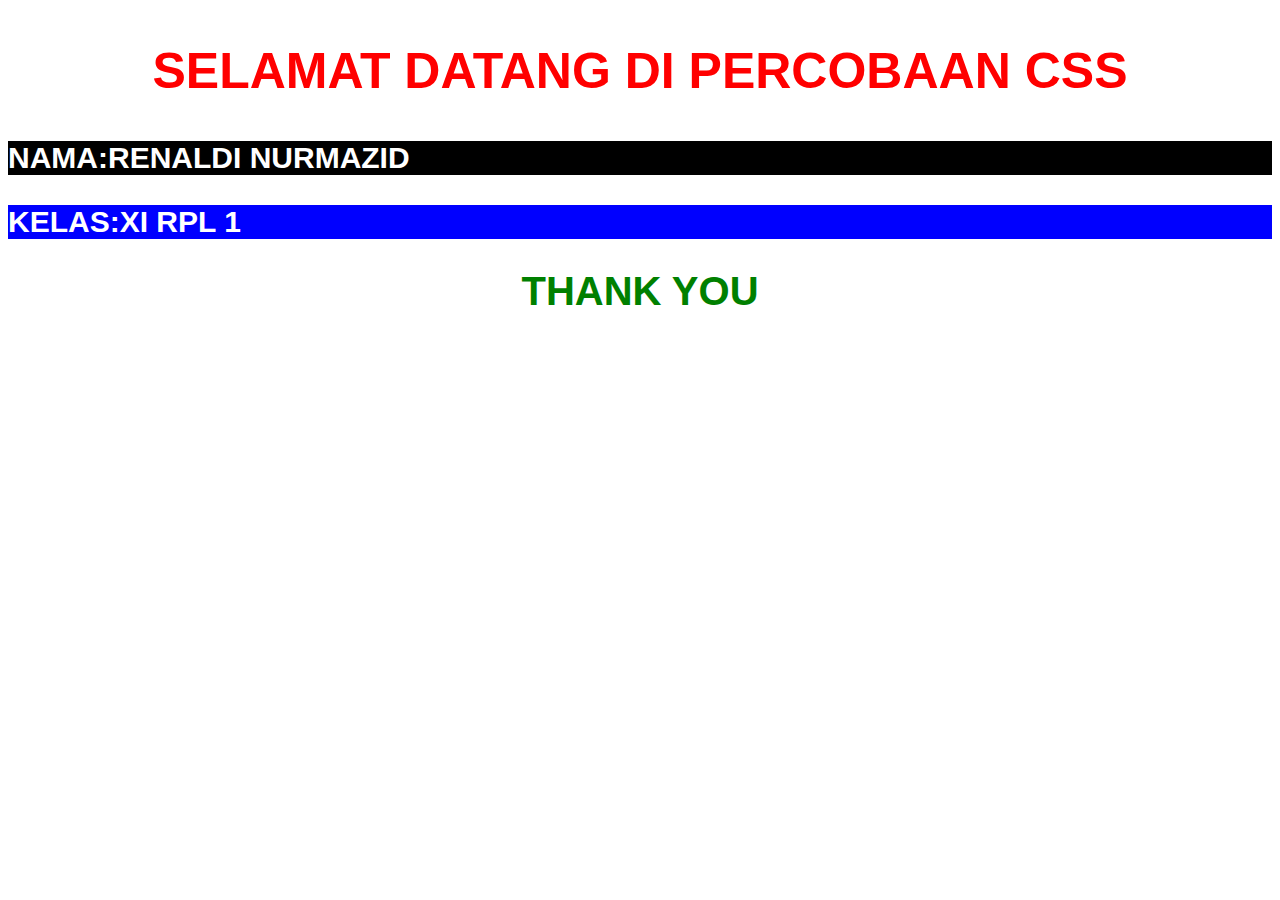
<file: belajarcss.html>
<!DOCTYPE html>
<html lang="en">
<head>
    <meta charset="UTF-8">
    <meta http-equiv="X-UA-Compatible" content="IE=edge">
    <meta name="viewport" content="width=device-width, initial-scale=1.0">
    <title>Belajar css</title>
    <style>
        *
        {
            font-family: 'Franklin Gothic Medium', 'Arial Narrow', Arial, sans-serif;
        }
        h2
        {
            color: red;
            font-size: 50px;
            text-align: center;

        }
        .nama
        {
            color: white;
            background-color: black;
            font-size: 30px;
        }
        #kelas
        {
            color: white;
            background-color: blue;
            font-size: 30px;
        }
        h1 
        {
            text-align: center;
            color: green;
            font-size: 40px;
            font-weight:bold
        }
    </style>
</head>
<body>
    <h2>SELAMAT DATANG DI PERCOBAAN CSS</h2>
    <h3 class="nama">NAMA:RENALDI NURMAZID</h3>
    <h3 id="kelas">KELAS:XI RPL 1</h3>
    <h1>THANK YOU</h1>
</body>
</html>
</file>
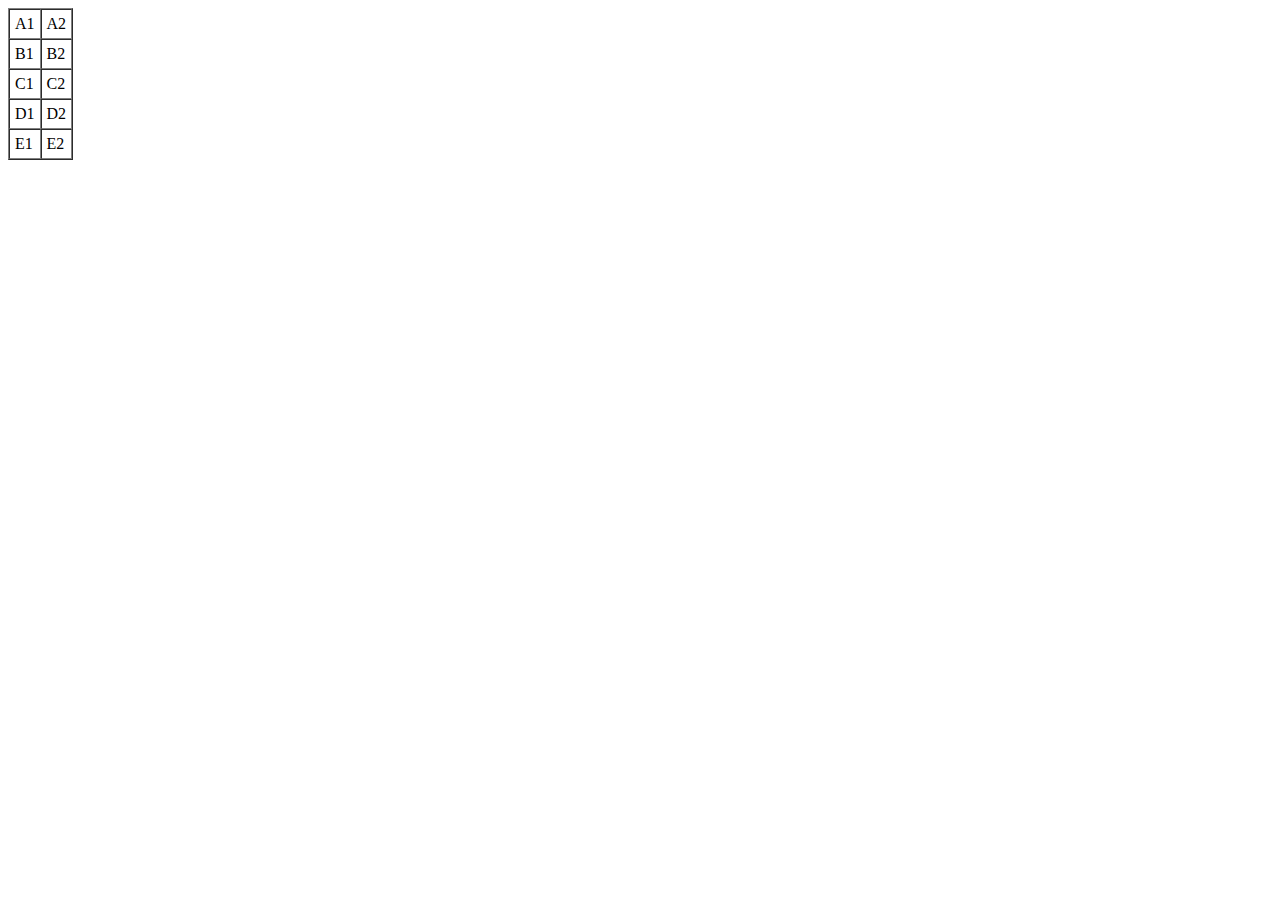
<file: belajartabel1.html>
<!DOCTYPE html>
<html lang="en">
<head>
    <meta charset="UTF-8">
    <meta http-equiv="X-UA-Compatible" content="IE=edge">
    <meta name="viewport" content="width=device-width, initial-scale=1.0">
    <title>tabel html</title>
</head>
<body>
    <table border="1" cellspacing ="0" cellpadding="5">
        <tr>
            <td>A1</td>
            <td>A2</td>
        </tr>
        <tr>
            <td>B1</td>
            <td>B2</td>
        </tr>
        <tr>
            <td>C1</td>
            <td>C2</td>
        </tr>
        <tr>
            <td>D1</td>
            <td>D2</td>
        </tr>
        <tr>
            <td>E1</td>
            <td>E2</td>
        </tr>
</body>
</html>
</file>
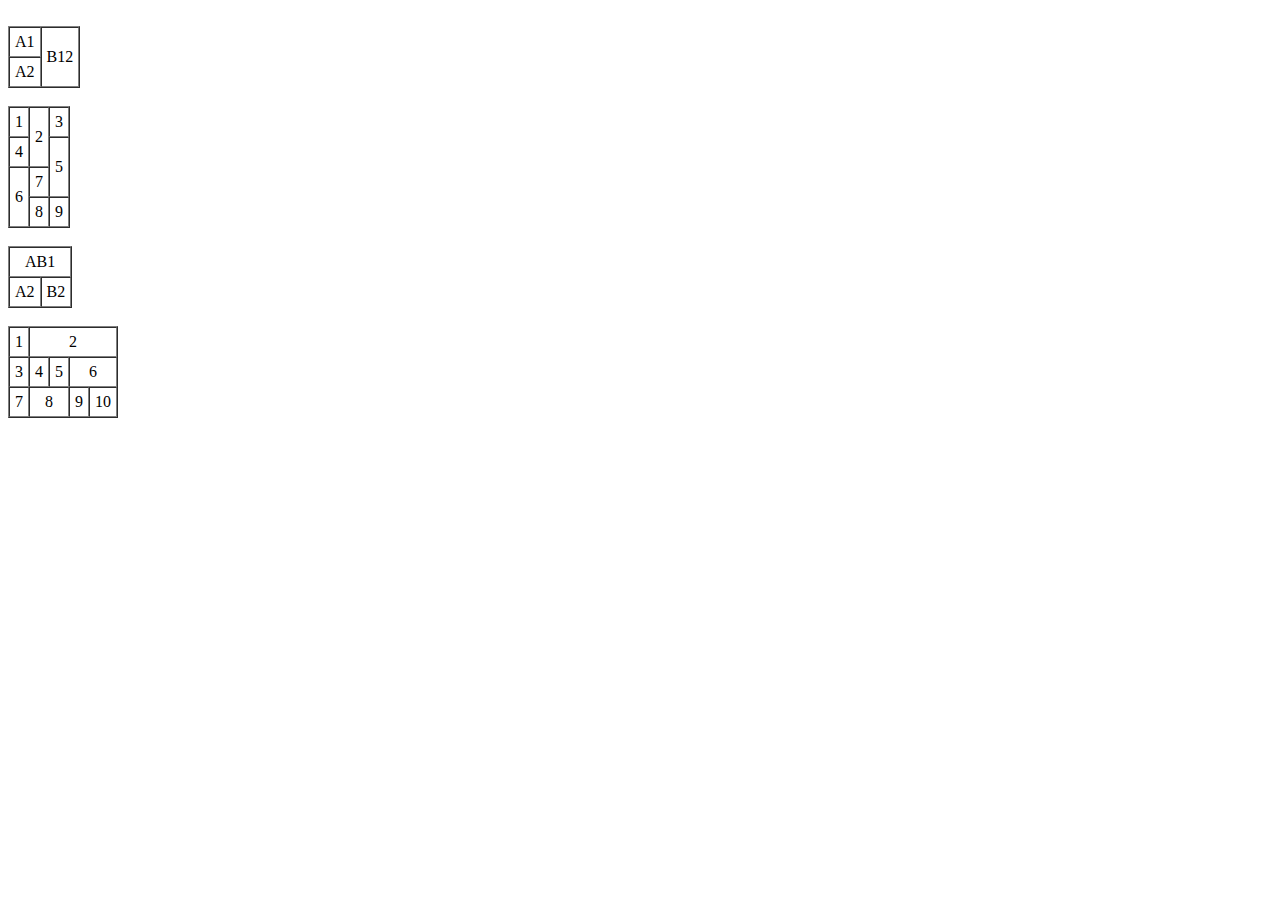
<file: belajartabel2.html>
<!DOCTYPE html>
<html lang="en">
<head>
    <meta charset="UTF-8">
    <meta http-equiv="X-UA-Compatible" content="IE=edge">
    <meta name="viewport" content="width=device-width, initial-scale=1.0">
    <title>Rowspan</title>
</head>
<body>
    <table border="1" cellspacing ="0" cellpadding="5">
        <tr>
            <td>A1</td>
            <td rowspan="2" align="center">B12</td>
        </tr>
        <tr>
            <td>A2</td>
        </tr>

    <br>
        <table border="1" cellspacing ="0" cellpadding="5">
        <tr>
            <td>1</td>
            <td rowspan="2" align="center"> 2 </td>
            <td>3</td>
        </tr>
        <tr>
            <td>4</td>
            <td rowspan="2" align="center">5</td>
        </tr>
        <tr>
            <td rowspan="2" align="center">6</td>
            <td>7</td>
        </tr>
        <tr>
            <td>8</td>
            <td>9</td>
        </tr>

        <br>
        <table border="1" cellspacing ="0" cellpadding="5">
            <tr>
                <td colspan="2" align="center"> AB1 </td>
            </tr>
            <tr>
                <td>A2</td>
                <td>B2</td>
            </tr>

            <br>
            <table border="1" cellspacing ="0" cellpadding="5">
                <tr>
                    <td>1</td>
                    <td colspan="4" align="center"> 2 </td>
                </tr>
                <tr>
                    <td>3</td>
                    <td>4</td>
                    <td>5</td>
                    <td colspan="2" align="center">6</td>
                </tr>
                <br>
                <tr>
                    <td>7</td>
                    <td colspan="2" align="center">8</td>
                    <td>9</td>
                    <td>10</td>
                </tr>
</body>
</html>
</file>
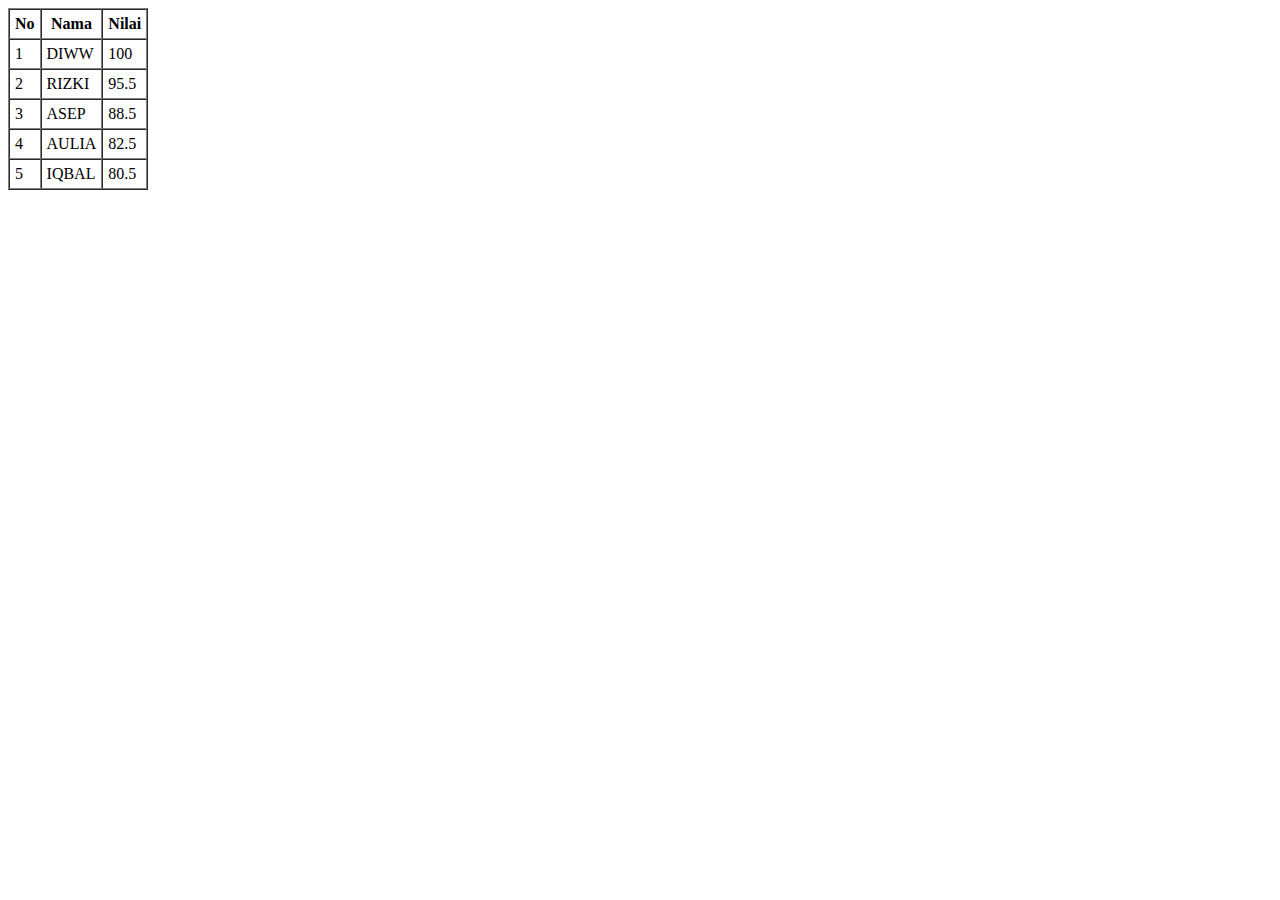
<file: tugastable1.html>
<!DOCTYPE html>
<html lang="en">
<head>
    <meta charset="UTF-8">
    <meta http-equiv="X-UA-Compatible" content="IE=edge">
    <meta name="viewport" content="width=device-width, initial-scale=1.0">
    <title>Tes Tabel 1</title>
</head>
<body>
    <table border="1" cellspacing="0" cellpadding="5">
        <thead>
            <tr>
                <th>No</th>
                <th>Nama</th>
                <th>Nilai</th>
            </tr>
        </thead>
        <tbody>
            <tr>
                <td>1</td>
                <td>DIWW</td>
                <td>100</td>
            </tr>
            <tr>
                <td>2</td>
                <td>RIZKI</td>
                <td>95.5</td>
            </tr>
            <tr>
                <td>3</td>
                <td>ASEP</td>
                <td>88.5</td>
            </tr>
            <tr>
                <td>4</td>
                <td>AULIA</td>
                <td>82.5</td>
            </tr>
            <tr>
                <td>5</td>
                <td>IQBAL</td>
                <td>80.5</td>
            </tr>
        </tbody>
</body>
</html>
</file>
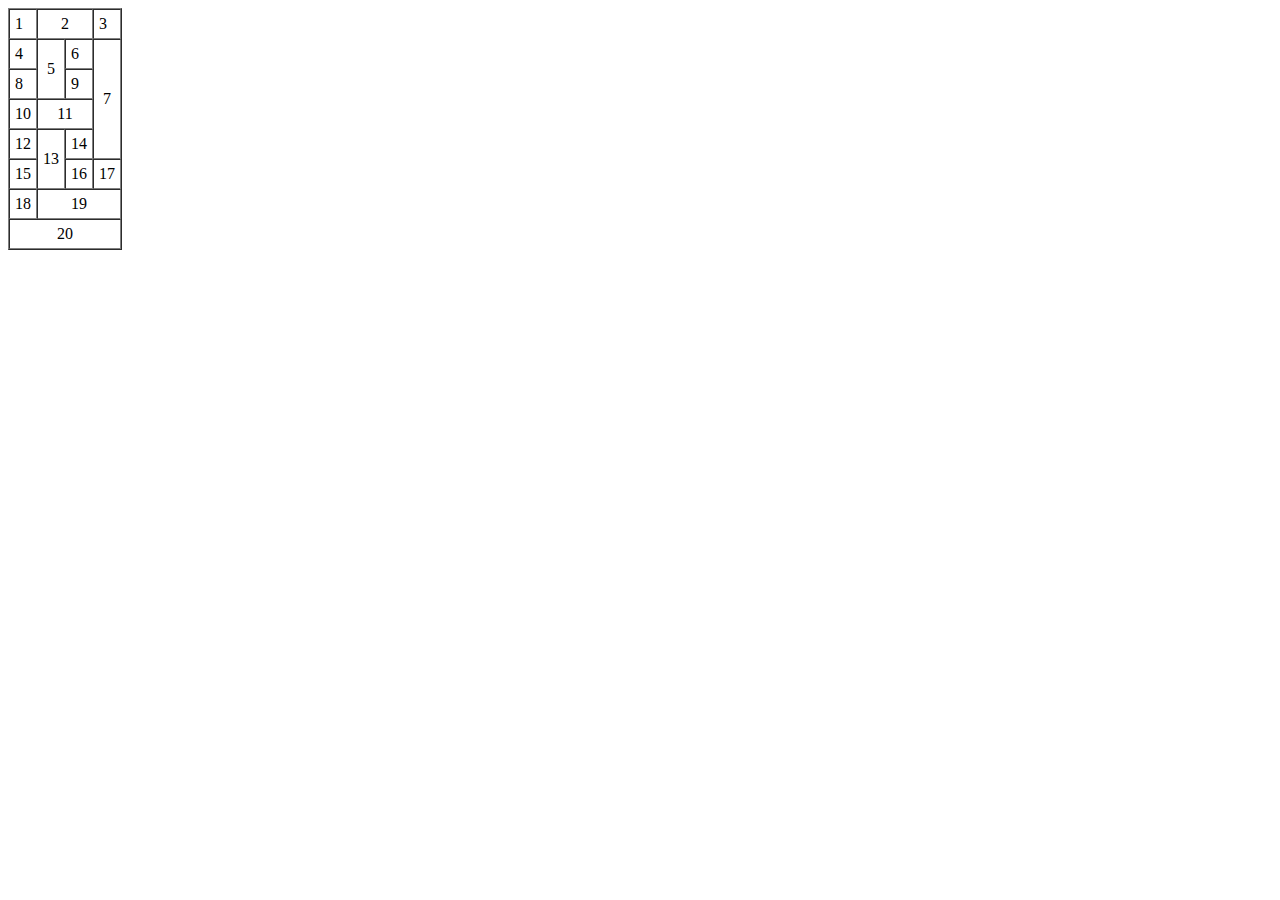
<file: tugastable2.html>
<!DOCTYPE html>
<html lang="en">
<head>
    <meta charset="UTF-8">
    <meta http-equiv="X-UA-Compatible" content="IE=edge">
    <meta name="viewport" content="width=device-width, initial-scale=1.0">
    <title>Tes Tabel 2</title>
</head>
<body>
    <table border="1" cellspacing ="0" cellpadding="5">
        <tr>
            <td>1</td>
            <td colspan="2" align="center"> 2 </td>
            <td>3</td>
        </tr>
        <tr>
            <td>4</td>
            <td rowspan="2" align="center"> 5</td>
            <td>6</td>
            <td rowspan="4" align="center"> 7</td>
        </tr>
        <tr>
            <td>8</td>
            <td>9</td>
        </tr>
        <tr>
            <td>10</td>
            <td colspan="2" align="center">11</td>
        </tr>
        <tr>
            <td>12</td>
            <td rowspan="2" align="center">13</td>
            <td>14</td>
        </tr>
        <tr>
            <td>15</td>
            <td>16</td>
            <td>17</td>
        </tr>
        <tr>
            <td>18</td>
            <td colspan="3" align="center">19</td>
        </tr>
        <tr>
            <td colspan="4" align="center">20</td>
        </tr>   
</body>
</html>
</file>
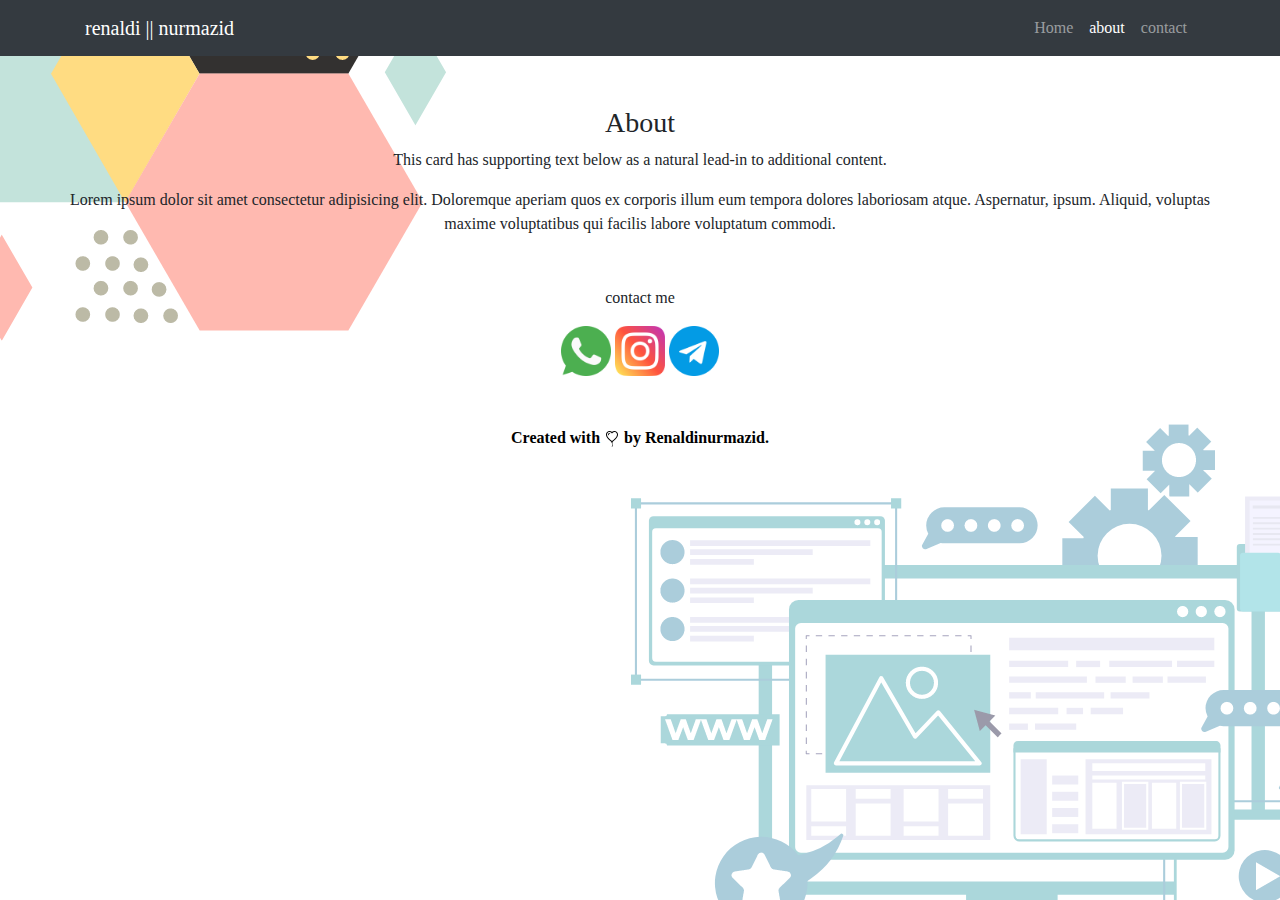
<file: Personal-bootsrap/about.html>
<!DOCTYPE html>
<html lang="en">

<head>
  <meta charset="UTF-8">
  <meta http-equiv="X-UA-Compatible" content="IE=edge">
  <meta name="viewport" content="width=device-width, initial-scale=1.0">
  <title>Personal-Bootsrap</title>
  <link rel="stylesheet" href="css/bootstrap.min.css">
  <link rel="stylesheet" href="js/bootstrap.min.js">
  <link rel="stylesheet" href="style.css">
  <link rel="stylesheet" href="https://fonts.googleapis.com/css2?family=Crimson+Pro">
  <link rel="stylesheet" href="https://cdnjs.cloudflare.com/ajax/libs/animate.css/4.1.1/animate.min.css">

  <style>
    body {
      font-family: 'smooch', cursive;
    }
  </style>

</head>

<body>
    <nav class="navbar navbar-expand-lg navbar-dark bg-dark">
      <div class="container">
        <a class="navbar-brand" href="#">renaldi || nurmazid</a>
        <button class="navbar-toggler" type="button" data-toggle="collapse" data-target="#bukaIni" aria-controls="bukaIni"
          aria-expanded="false" aria-label="Toggle navigation">
          <span class="navbar-toggler-icon"></span>
        </button>
        <div class="collapse navbar-collapse" id="bukaIni">
          <ul class="navbar-nav ml-auto">
            <li class="nav-item">
              <a class="nav-link" href="index.html">Home <span class="sr-only">(current)</span></a>
            </li>
            <li class="nav-item active">
              <a class="nav-link" href="#">about</a>
            </li>
            <li class="nav-item">
              <a class="nav-link" href="#">contact</a>
            </li>
          </ul>
        </div>
      </div>
    </nav>
    <div class="about animate__animated animate__backInRight">
      <h3>About</h3>
      <p>This card has supporting text below as a natural lead-in to additional content.</p>
      <p>Lorem ipsum dolor sit amet consectetur adipisicing elit. Doloremque aperiam quos ex corporis illum eum tempora
        dolores laboriosam atque. Aspernatur, ipsum. Aliquid, voluptas maxime voluptatibus qui facilis labore voluptatum
        commodi.</p>
    </div>
    <div class="row text-center">
      <div class="col">
        <div class="contact animate__animated animate__backInDown">
          <p>contact me</p>
          <a href="https://wa.me/6287843236707" target="_blank"><img src="images/whatsapp.png" alt=""
              class="animate__animated animate__backInLeft" width="50px" height="50px"></a>
          <a href="https://www.instagram.com/renldnrmzd_/" target="_blank"><img src="images/instagram.png" alt=""
              class="animate__animated animate__backInUp" width="50px" height="50px"></a>
          <a href="https://t.me/renldnrmzd" target="_blank"><img src="images/telegram.png" alt=""
              class="animate__animated animate__backInRight" width="50px" height="50px"></a>
          </ul>
        </div>
      </div>
    </div>
    <div>
      <p class="footer animate__animated animate__backInUp animate__delay-1s">Created with <svg
          xmlns="http://www.w3.org/2000/svg" width="16" height="16" fill="currentColor" class="bi bi-balloon-heart"
          viewBox="0 0 16 16">
          <path fill-rule="evenodd"
            d="m8 2.42-.717-.737c-1.13-1.161-3.243-.777-4.01.72-.35.685-.451 1.707.236 3.062C4.16 6.753 5.52 8.32 8 10.042c2.479-1.723 3.839-3.29 4.491-4.577.687-1.355.587-2.377.236-3.061-.767-1.498-2.88-1.882-4.01-.721L8 2.42Zm-.49 8.5c-10.78-7.44-3-13.155.359-10.063.045.041.089.084.132.129.043-.045.087-.088.132-.129 3.36-3.092 11.137 2.624.357 10.063l.235.468a.25.25 0 1 1-.448.224l-.008-.017c.008.11.02.202.037.29.054.27.161.488.419 1.003.288.578.235 1.15.076 1.629-.157.469-.422.867-.588 1.115l-.004.007a.25.25 0 1 1-.416-.278c.168-.252.4-.6.533-1.003.133-.396.163-.824-.049-1.246l-.013-.028c-.24-.48-.38-.758-.448-1.102a3.177 3.177 0 0 1-.052-.45l-.04.08a.25.25 0 1 1-.447-.224l.235-.468ZM6.013 2.06c-.649-.18-1.483.083-1.85.798-.131.258-.245.689-.08 1.335.063.244.414.198.487-.043.21-.697.627-1.447 1.359-1.692.217-.073.304-.337.084-.398Z" />
        </svg> by Renaldinurmazid.</p>
    </div>
  </div>

  <script src="https://cdn.jsdelivr.net/npm/jquery@3.5.1/dist/jquery.slim.min.js"
    integrity="sha384-DfXdz2htPH0lsSSs5nCTpuj/zy4C+OGpamoFVy38MVBnE+IbbVYUew+OrCXaRkfj" crossorigin="anonymous">
  </script>
  <script src="https://cdn.jsdelivr.net/npm/bootstrap@4.6.1/dist/js/bootstrap.bundle.min.js"
    integrity="sha384-fQybjgWLrvvRgtW6bFlB7jaZrFsaBXjsOMm/tB9LTS58ONXgqbR9W8oWht/amnpF" crossorigin="anonymous">
  </script>
</body>

</html>
</file>
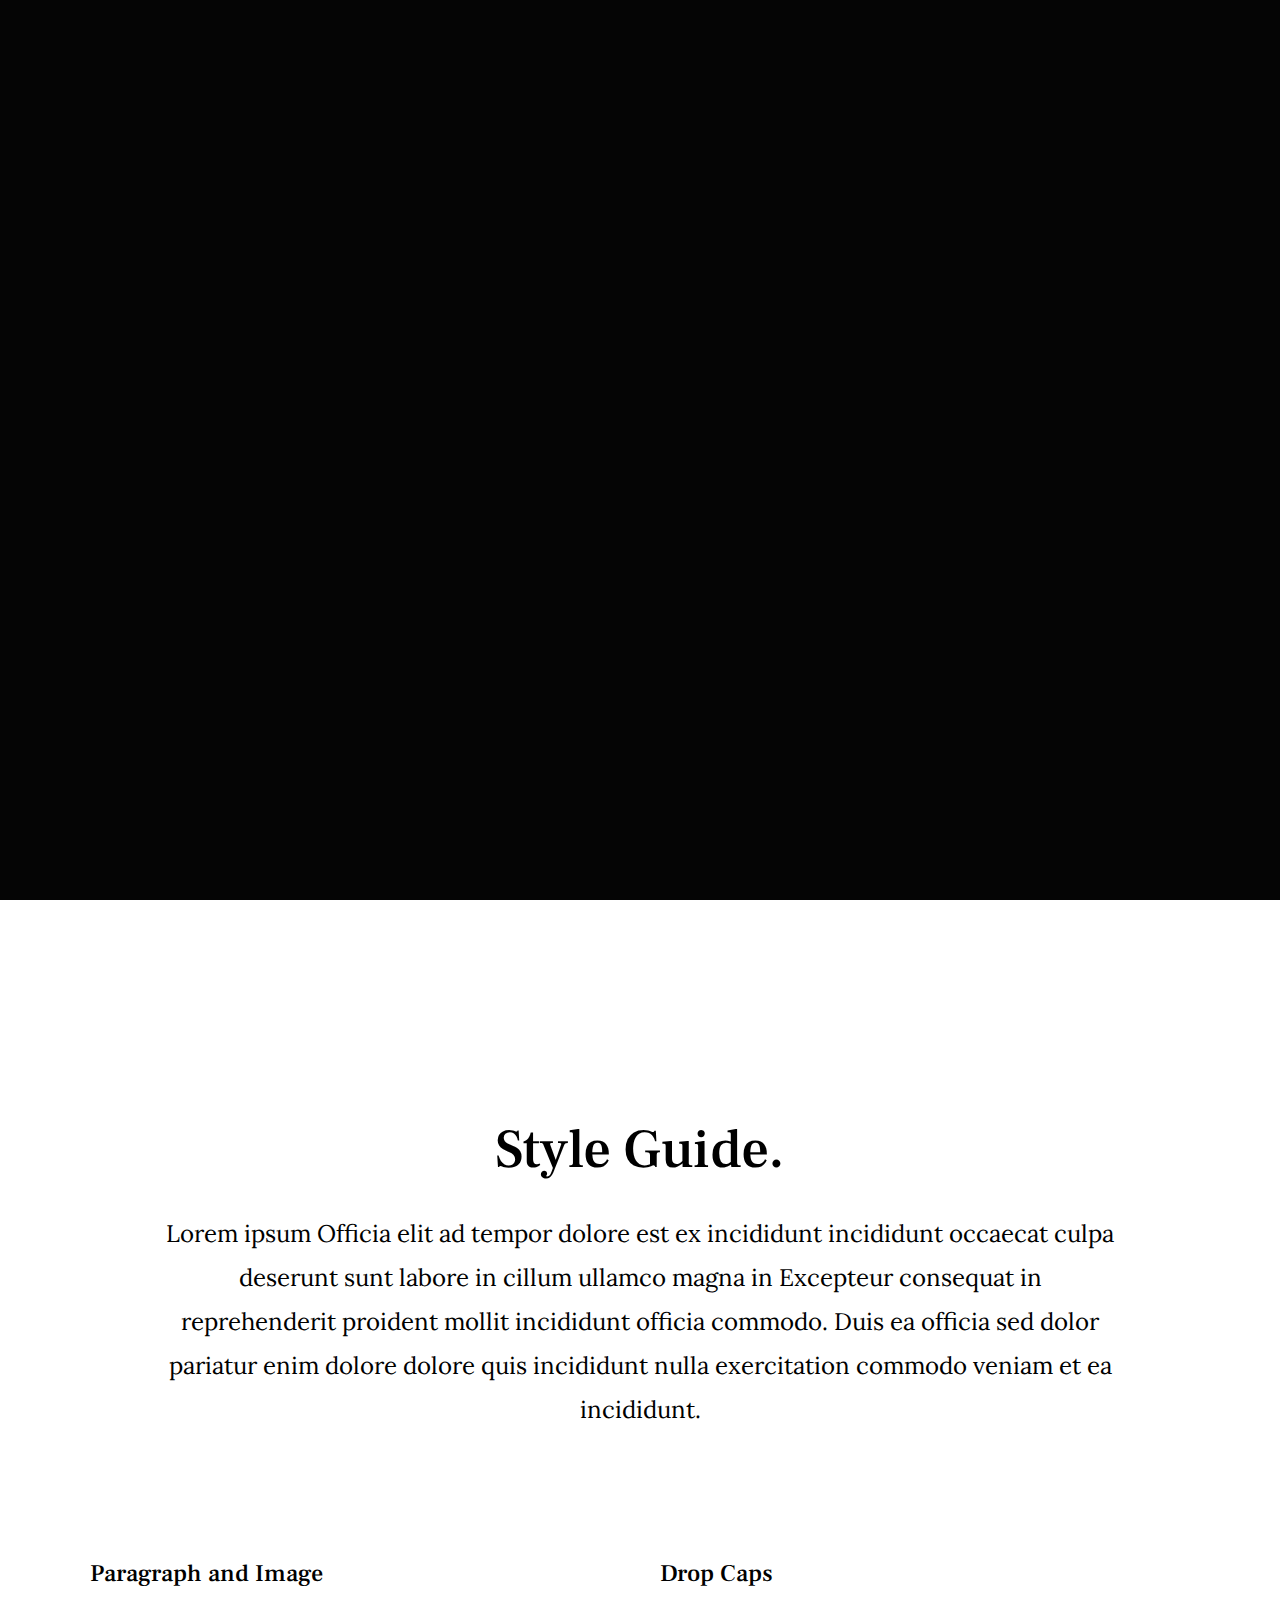
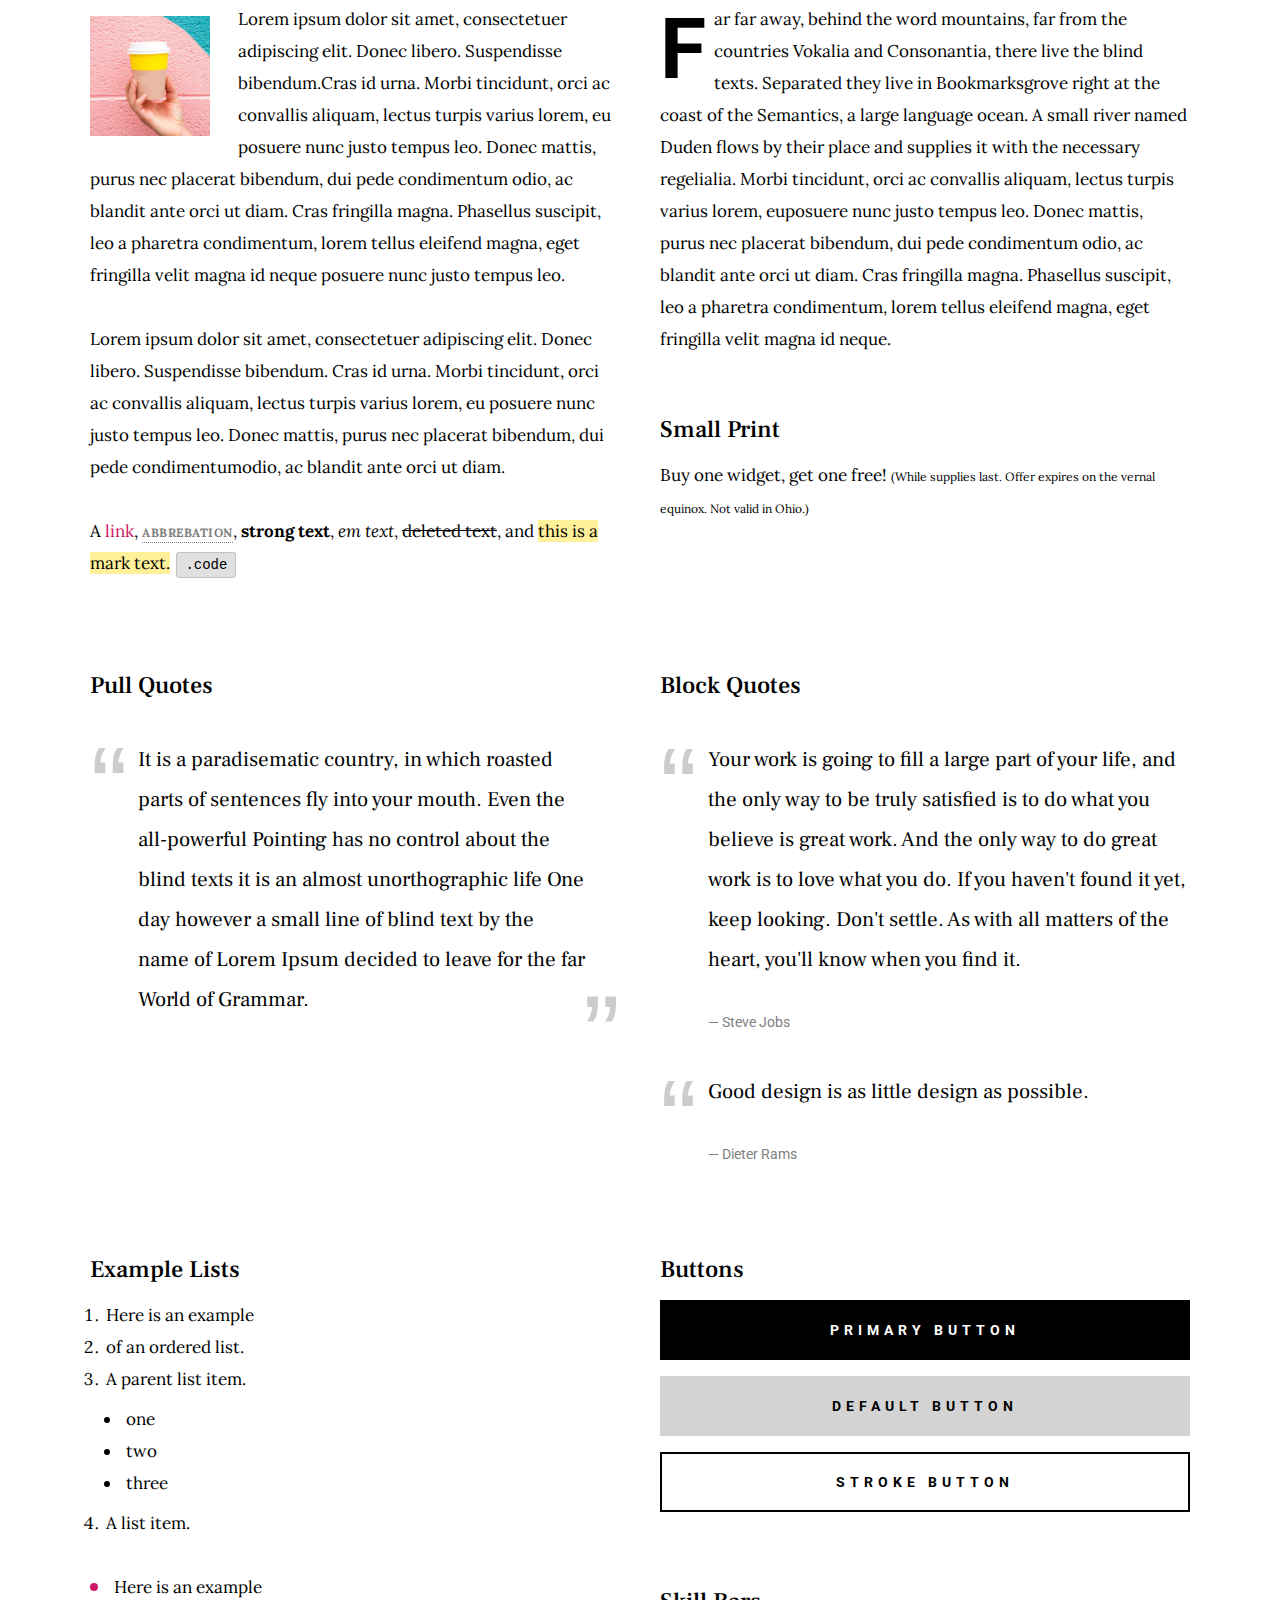
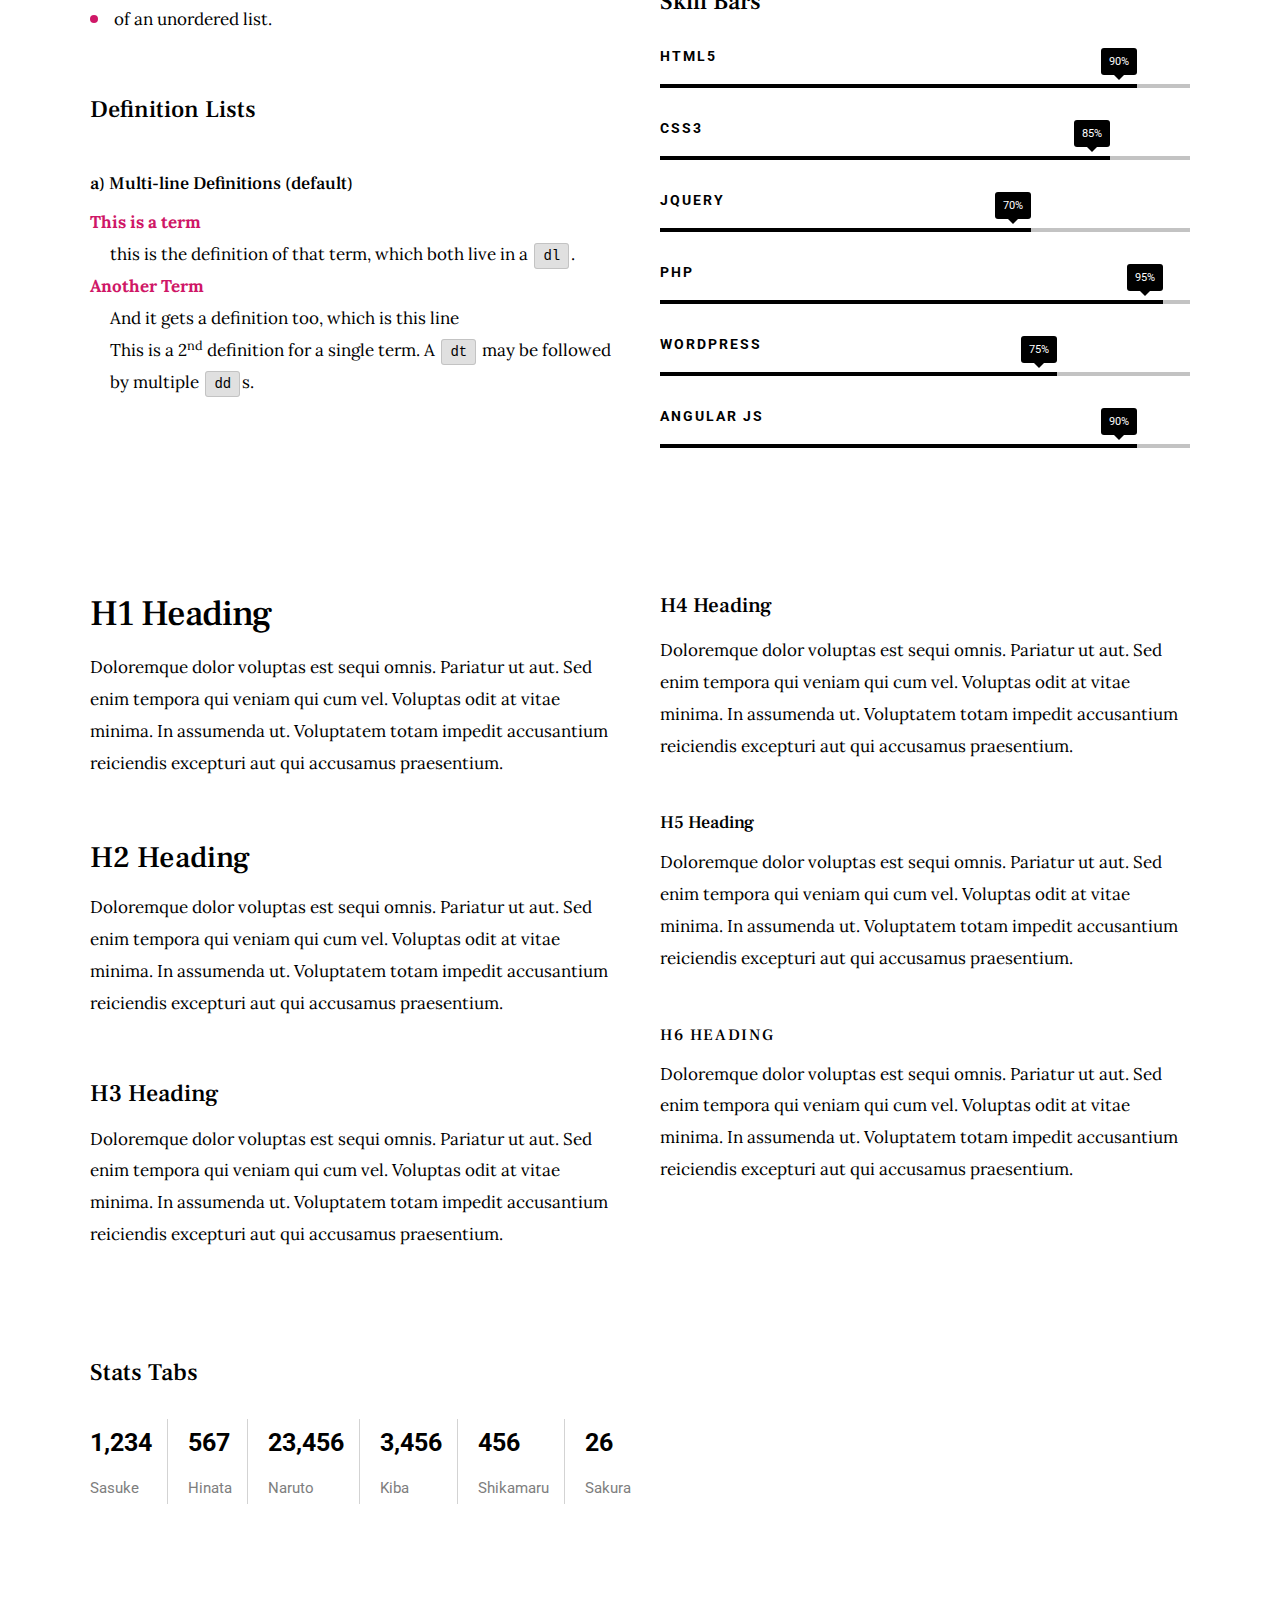
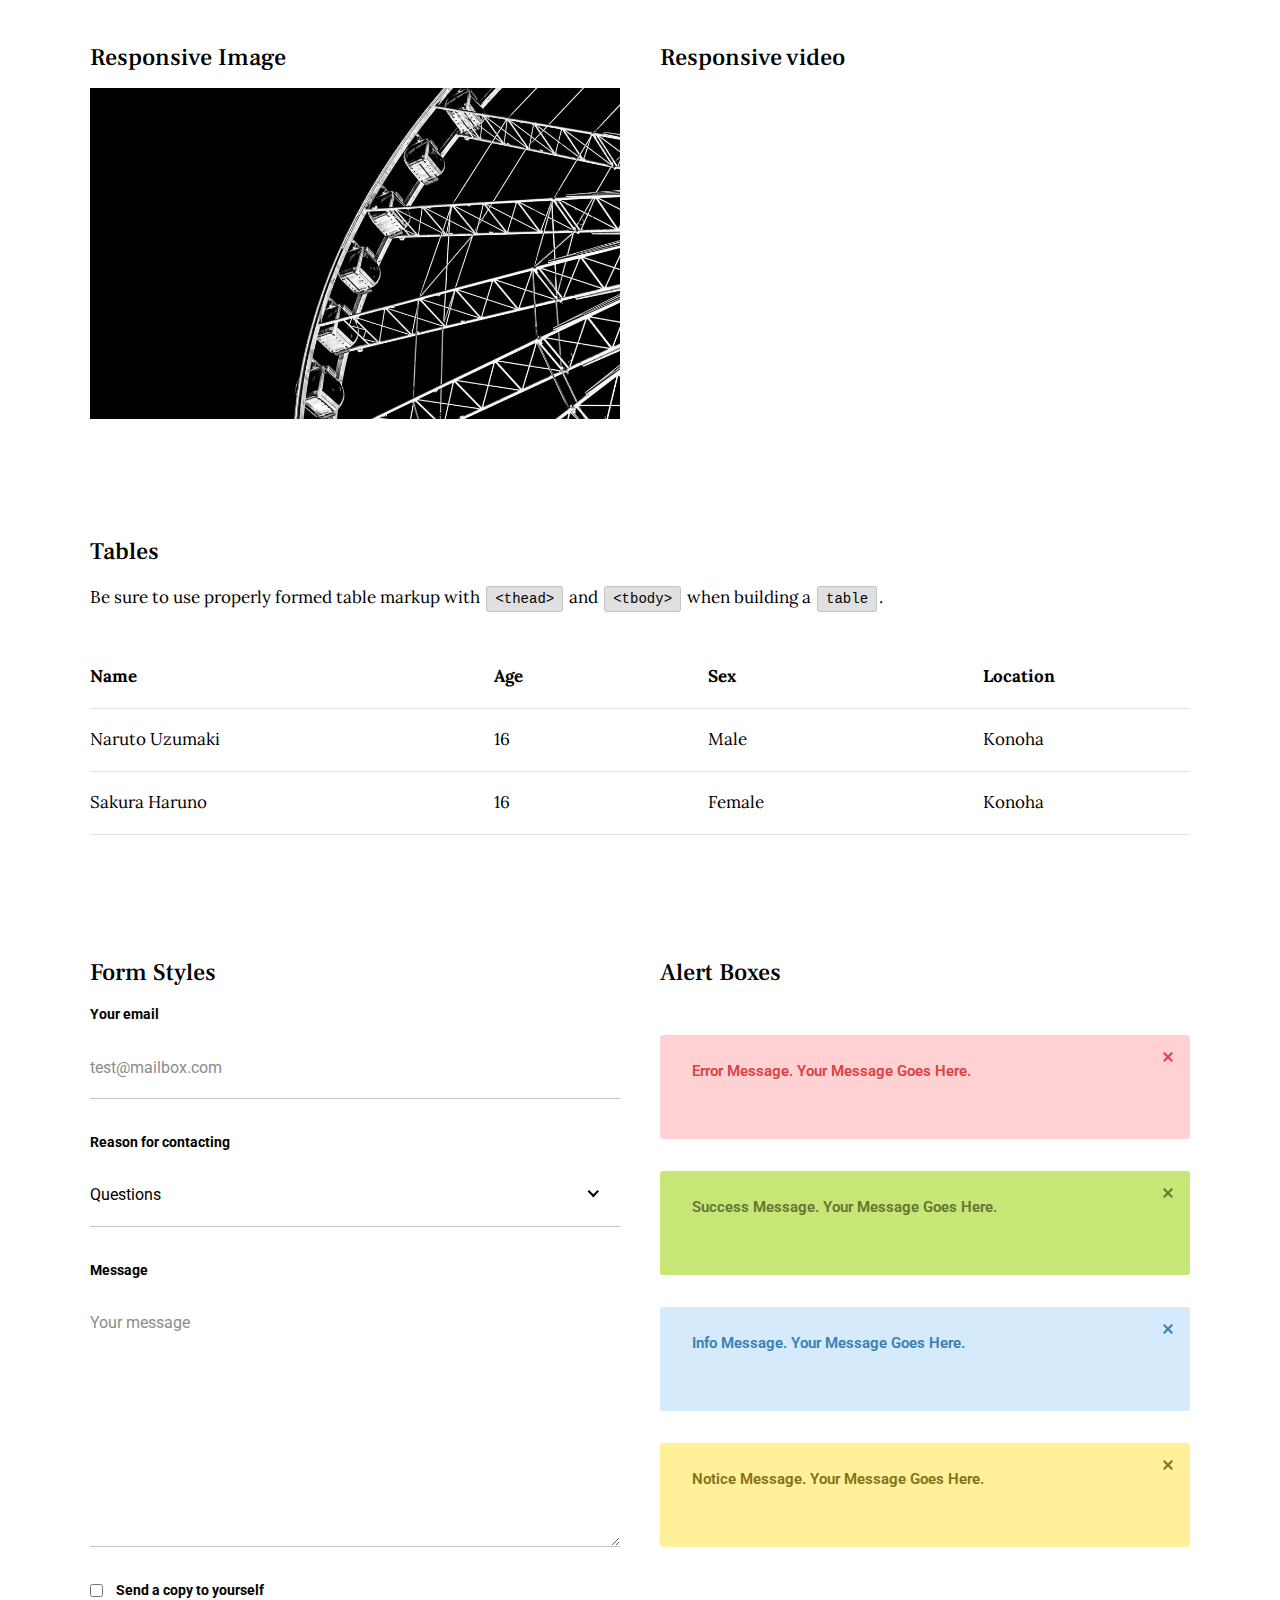
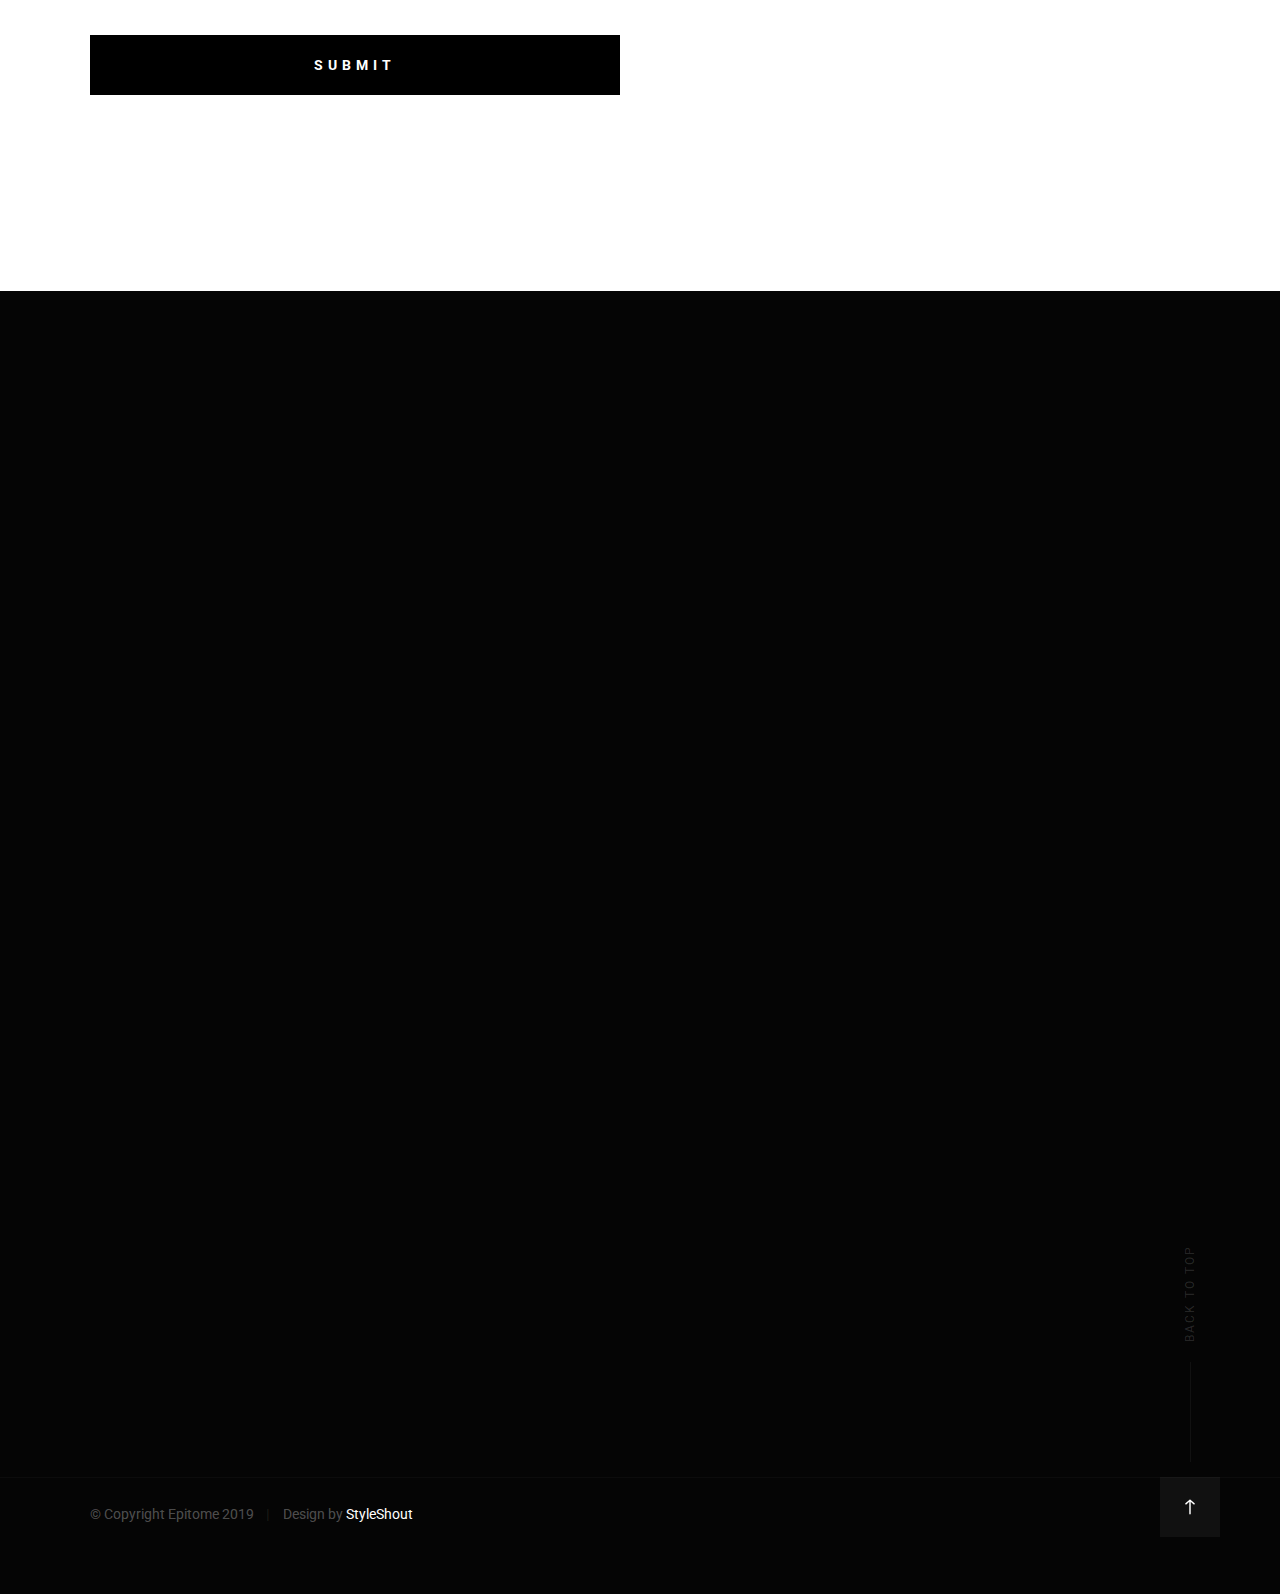
<file: templat/tugas_css/styles.html>
<!DOCTYPE html>
<html class="no-js" lang="en">
<head>

    <!--- basic page needs
    ================================================== -->
    <meta charset="utf-8">
    <title>Epitome - Styles</title>
    <meta name="description" content="">
    <meta name="author" content="">

    <!-- mobile specific metas
    ================================================== -->
    <meta name="viewport" content="width=device-width, initial-scale=1">

    <!-- CSS
    ================================================== -->
    <link rel="stylesheet" href="css/base.css">
    <link rel="stylesheet" href="css/vendor.css">
    <link rel="stylesheet" href="css/main.css">

    <style type="text/css" media="screen">
        .s-styles { 
            background-color: #ffffff;
            padding-top: 21.6rem;
            padding-bottom: 14.8rem;
        }

        .display-1 {
            font-family: "Frank Ruhl Libre", serif;
            font-size: 5.5rem;
            line-height: 1.236;
            letter-spacing: -0.03rem;
            margin-top: 0;
            margin-bottom: 2.8rem;
        }
    </style>

    <!-- script
    ================================================== -->
    <script src="js/modernizr.js"></script>
    <script src="js/pace.min.js"></script>

    <!-- favicons
    ================================================== -->
    <link rel="apple-touch-icon" sizes="180x180" href="apple-touch-icon.png">
    <link rel="icon" type="image/png" sizes="32x32" href="favicon-32x32.png">
    <link rel="icon" type="image/png" sizes="16x16" href="favicon-16x16.png">
    <link rel="manifest" href="site.webmanifest">

</head>

<body id="top">

    <div id="preloader">
        <div id="loader"></div>
    </div>

    <!-- site header
    ================================================== -->
    <header class="s-header">

        <div class="header-logo">
            <a class="site-logo" href="index.html">
                <img src="images/logo.svg" alt="Homepage">
            </a>
        </div>

        <nav class="header-nav-wrap">
            <ul class="header-main-nav">
                <li class="current"><a href="index.html#intro" title="intro">Intro</a></li>
                <li><a href="index.html#about" title="about">About</a></li>
                <li><a href="index.html#services" title="services">Services</a></li>
                <li><a href="index.html#works" title="works">Works</a></li>
                <li><a class="smoothscroll" href="#contact" title="contact us">Say Hello</a></li>	
            </ul>

            <ul class="header-social">
                <li><a href="#0"><i class="fab fa-facebook-f" aria-hidden="true"></i></a></li>
                <li><a href="#0"><i class="fab fa-twitter" aria-hidden="true"></i></a></li>
                <li><a href="#0"><i class="fab fa-dribbble" aria-hidden="true"></i></a></li>
                <li><a href="#0"><i class="fab fa-behance" aria-hidden="true"></i></a></li>
            </ul>
        </nav>

        <a class="header-menu-toggle" href="#"><span>Menu</span></a>

    </header> <!-- end s-header -->


    <!-- intro
    ================================================== -->
    <section id="intro" class="s-intro target-section">

        <div class="row intro-content">

            <div class="column large-9 mob-full intro-text">
                <h3>Hello, I'm John Doe</h3>
                <h1>
                    Digital Designer <br>
                    and Web Developer <br>
                    Based In Somewhere.
                </h1>
            </div>

            <div class="intro-scroll">
                <a href="#styles" class="intro-scroll-link smoothscroll">
                    Scroll For More
                </a>
            </div>

            <div class="intro-grid"></div>
            <div class="intro-pic"></div>

        </div> <!-- end row -->

    </section> <!-- end intro -->


    <!-- styles
    ================================================== -->
    <section id="styles" class="s-styles">
        
        <div class="row narrow section-intro add-bottom text-center">

            <div class="column large-full">

                <h1 class="display-1">Style Guide.</h1>

                <p class="lead">Lorem ipsum Officia elit ad tempor dolore est ex incididunt incididunt occaecat culpa deserunt 
                sunt labore in cillum ullamco magna in Excepteur consequat in reprehenderit proident mollit incididunt officia commodo.
                Duis ea officia sed dolor pariatur enim dolore dolore quis incididunt nulla exercitation commodo veniam et ea incididunt.
                </p>

            </div>

        </div>

        <div class="row">

            <div class="column large-6 tab-full">

                <h3>Paragraph and Image</h3>

                <p><a href="#"><img width="120" height="120" class="pull-left" alt="sample-image" src="images/sample-image.jpg"></a>
                Lorem ipsum dolor sit amet, consectetuer adipiscing elit. Donec libero. Suspendisse bibendum.Cras id urna. Morbi 
                tincidunt, orci ac convallis aliquam, lectus turpis varius lorem, eu posuere nunc justo tempus leo. Donec mattis, 
                purus nec placerat bibendum, dui pede condimentum odio, ac blandit ante orci ut diam. Cras fringilla magna. 
                Phasellus suscipit, leo a pharetra condimentum, lorem tellus eleifend magna, eget fringilla velit magna id 
                neque posuere nunc justo tempus leo. </p>

                <p>
                Lorem ipsum dolor sit amet, consectetuer adipiscing elit. Donec libero. Suspendisse bibendum. Cras id urna. 
                Morbi tincidunt, orci ac convallis aliquam, lectus turpis varius lorem, eu posuere nunc justo tempus leo. 
                Donec mattis, purus nec placerat bibendum, dui pede condimentumodio, ac blandit ante orci ut diam.	
                </p>

                <p>A <a href="#">link</a>,
                <abbr title="this really isn't a very good description">abbrebation</abbr>,
                <strong>strong text</strong>,
                <em>em text</em>,
                <del>deleted text</del>, and
                <mark>this is a mark text.</mark>
                <code>.code</code>
                </p>

            </div>

            <div class="column large-6 tab-full">

                <h3>Drop Caps</h3>

                <p class="drop-cap">Far far away, behind the word mountains, far from the countries Vokalia and Consonantia,
                there live the blind texts. Separated they live in Bookmarksgrove right at the coast of the
                Semantics, a large language ocean. A small river named Duden flows by their place and supplies it with the 
                necessary regelialia. Morbi tincidunt, orci ac convallis aliquam, lectus turpis varius lorem, 
                euposuere nunc justo tempus leo. Donec mattis, purus nec placerat bibendum, dui pede condimentum odio, 
                ac blandit ante orci ut diam. Cras fringilla magna. Phasellus suscipit, leo a pharetra condimentum, 
                lorem tellus eleifend magna, eget fringilla velit magna id neque.
                </p>

                <h3>Small Print</h3>

                <p>Buy one widget, get one free!
                <small>(While supplies last. Offer expires on the vernal equinox. Not valid in Ohio.)</small>
                </p>

            </div>

        </div> <!-- end row -->

        <div class="row">

            <div class="column large-6 tab-full">

                <h3>Pull Quotes</h3>

                <aside class="pull-quote">
                    <blockquote>
                    <p>It is a paradisematic country, in which roasted parts of
                    sentences fly into your mouth. Even the all-powerful Pointing has no control about the blind
                    texts it is an almost unorthographic life One day however a small line of blind text by the name
                    of Lorem Ipsum decided to leave for the far World of Grammar.</p>
                    </blockquote>
                </aside>

            </div>

            <div class="column large-6 tab-full">

                <h3>Block Quotes</h3>

                <blockquote cite="http://where-i-got-my-info-from.com">
                <p>Your work is going to fill a large part of your life, and the only way to be truly satisfied is
                to do what you believe is great work. And the only way to do great work is to love what you do.
                If you haven't found it yet, keep looking. Don't settle. As with all matters of the heart, you'll know when you find it.
                </p>
                <cite>
                    <a href="#0">Steve Jobs</a>
                </cite>
                </blockquote>

                <blockquote>
                <p>Good design is as little design as possible.</p>
                <cite>Dieter Rams</cite>
                </blockquote>

            </div>

        </div> <!-- end row -->


        <div class="row half-bottom">

            <div class="column large-6 tab-full">

                <h3>Example Lists</h3>

                <ol>
                    <li>Here is an example</li>
                    <li>of an ordered list.</li>
                    <li>A parent list item.
                        <ul>
                            <li>one</li>
                            <li>two</li>
                            <li>three</li>
                        </ul>
                        </li>
                        <li>A list item.</li>
                    </ol>

                <ul class="disc">
                    <li>Here is an example</li>
                    <li>of an unordered list.</li>
                </ul>

                <h3>Definition Lists</h3>

                <h5>a) Multi-line Definitions (default) </h5>

                <dl>
                    <dt><strong>This is a term</strong></dt>
                        <dd>this is the definition of that term, which both live in a <code>dl</code>.</dd>
                    <dt><strong>Another Term</strong></dt>
                        <dd>And it gets a definition too, which is this line</dd>
                        <dd>This is a 2<sup>nd</sup> definition for a single term. A <code>dt</code> may be followed by multiple <code>dd</code>s.</dd>
                </dl>

            </div>

            <div class="column large-6 tab-full">

                <h3>Buttons</h3>

                <p>
                    <a class="btn btn--primary full-width" href="#0">Primary Button</a>
                    <a class="btn full-width" href="#0">Default Button</a>
                    <a class="btn btn--stroke full-width" href="#0">Stroke Button</a>
                </p>

                <h3>Skill Bars</h3>
                
                <ul class="skill-bars">
                    <li>
                    <div class="progress percent90"><span>90%</span></div>
                    <strong>HTML5</strong>
                    </li>
                    <li>
                    <div class="progress percent85"><span>85%</span></div>
                    <strong>CSS3</strong>
                    </li>
                    <li>
                    <div class="progress percent70"><span>70%</span></div>
                    <strong>JQuery</strong>
                    </li>
                    <li>
                    <div class="progress percent95"><span>95%</span></div>
                    <strong>PHP</strong>
                    </li>
                    <li>
                    <div class="progress percent75"><span>75%</span></div>
                    <strong>Wordpress</strong>
                    </li>
                    <li>
                    <div class="progress percent90"><span>90%</span></div>
                    <strong>Angular JS</strong>
                    </li>
                </ul>

            </div>

        </div> <!-- end row -->

        <div class="row half-bottom">

            <div class="column large-6 tab-full">
                    
                <h1>H1 Heading</h1>
                <p>Doloremque dolor voluptas est sequi omnis. Pariatur ut aut. Sed enim tempora qui veniam qui cum vel. 
                Voluptas odit at vitae minima. In assumenda ut. Voluptatem totam impedit accusantium reiciendis excepturi aut qui accusamus praesentium.</p>

                <h2>H2 Heading</h2>
                <p>Doloremque dolor voluptas est sequi omnis. Pariatur ut aut. Sed enim tempora qui veniam qui cum vel. 
                Voluptas odit at vitae minima. In assumenda ut. Voluptatem totam impedit accusantium reiciendis excepturi aut qui accusamus praesentium.</p>

                <h3>H3 Heading</h3>
                <p>Doloremque dolor voluptas est sequi omnis. Pariatur ut aut. Sed enim tempora qui veniam qui cum vel. 
                Voluptas odit at vitae minima. In assumenda ut. Voluptatem totam impedit accusantium reiciendis excepturi aut qui accusamus praesentium.</p>

            </div>

            <div class="column large-6 tab-full">
                    
                <h4>H4 Heading</h4>
                <p>Doloremque dolor voluptas est sequi omnis. Pariatur ut aut. Sed enim tempora qui veniam qui cum vel. 
                Voluptas odit at vitae minima. In assumenda ut. Voluptatem totam impedit accusantium reiciendis excepturi aut qui accusamus praesentium.</p>

                <h5>H5 Heading</h5>
                <p>Doloremque dolor voluptas est sequi omnis. Pariatur ut aut. Sed enim tempora qui veniam qui cum vel. 
                Voluptas odit at vitae minima. In assumenda ut. Voluptatem totam impedit accusantium reiciendis excepturi aut qui accusamus praesentium.</p>

                <h6>H6 Heading</h6>
                <p>Doloremque dolor voluptas est sequi omnis. Pariatur ut aut. Sed enim tempora qui veniam qui cum vel. 
                Voluptas odit at vitae minima. In assumenda ut. Voluptatem totam impedit accusantium reiciendis excepturi aut qui accusamus praesentium.</p>

            </div>

        </div>

        <div class="row half-bottom">

            <div class="column large-full">

                    <h3>Stats Tabs</h3>

                <ul class="stats-tabs">
                    <li><a href="#">1,234 <em>Sasuke</em></a></li>
                    <li><a href="#">567 <em>Hinata</em></a></li>
                    <li><a href="#">23,456 <em>Naruto</em></a></li>
                    <li><a href="#">3,456 <em>Kiba</em></a></li>
                    <li><a href="#">456 <em>Shikamaru</em></a></li>
                    <li><a href="#">26 <em>Sakura</em></a></li>
                </ul>

            </div>

        </div> <!-- end row -->

        <div class="row half-bottom">

            <div class="column large-6 tab-full">

                <h3>Responsive Image</h3>
                <p><img src="images/wheel-500.jpg" 
                    srcset="images/wheel-1000.jpg 1000w, 
                    images/wheel-500.jpg 500w" 
                    sizes="(max-width: 1000px) 100vw, 1000px" alt="">
                </p>

            </div>

            <div class="column large-6 tab-full">

                <h3>Responsive video</h3>

                <div class="video-container">
                <iframe src="https://player.vimeo.com/video/14592941?color=00a650&title=0&byline=0&portrait=0" width="500" height="281" frameborder="0" webkitallowfullscreen mozallowfullscreen allowfullscreen></iframe> 
                </div>

            </div>
            
        </div> <!-- end row -->

        <div class="row add-bottom">

            <div class="column large-full">

                <h3>Tables</h3>
                <p>Be sure to use properly formed table markup with <code>&lt;thead&gt;</code> and <code>&lt;tbody&gt;</code> when building a <code>table</code>.</p>

                <div class="table-responsive">

                    <table>
                            <thead>
                            <tr>
                                <th>Name</th>
                                <th>Age</th>
                                <th>Sex</th>
                                <th>Location</th>
                            </tr>
                            </thead>
                            <tbody>
                            <tr>
                                <td>Naruto Uzumaki</td>
                                <td>16</td>
                                <td>Male</td>
                                <td>Konoha</td>
                            </tr>
                            <tr>
                                <td>Sakura Haruno</td>
                                <td>16</td>
                                <td>Female</td>
                                <td>Konoha</td>
                            </tr>
                            </tbody>
                    </table>

                </div>

            </div>
            
        </div> <!-- end row -->    

        <div class="row">

            <div class="column large-6 tab-full">

                <h3>Form Styles</h3>

                <form>
                    <div>
                        <label for="sampleInput">Your email</label>
                        <input class="full-width" type="email" placeholder="test@mailbox.com" id="sampleInput">
                    </div>
                    <div>
                        <label for="sampleRecipientInput">Reason for contacting</label>
                        <div class="ss-custom-select">
                            <select class="full-width" id="sampleRecipientInput">
                                <option value="Option 1">Questions</option>
                                <option value="Option 2">Report</option>
                                <option value="Option 3">Others</option>
                            </select>
                        </div>
                    </div>
                    
                    <label for="exampleMessage">Message</label>
                    <textarea class="full-width" placeholder="Your message" id="exampleMessage"></textarea>

                    <label class="add-bottom">
                        <input type="checkbox">
                        <span class="label-text">Send a copy to yourself</span>
                    </label>
                
                    <input class="btn--primary full-width" type="submit" value="Submit">
                </form>

            </div>

            <div class="column large-6 tab-full">

                <h3>Alert Boxes</h3>

                <br>
                
                <div class="alert-box alert-box--error hideit">
                    <p>Error Message. Your Message Goes Here.</p>
                    <i class="fa fa-times alert-box__close" aria-hidden="true"></i>
                </div><!-- end error -->
                        
                <div class="alert-box alert-box--success hideit">
                    <p>Success Message. Your Message Goes Here.</p>
                    <i class="fa fa-times alert-box__close" aria-hidden="true"></i>
                </div><!-- end success -->
                        
                <div class="alert-box alert-box--info hideit">
                    <p>Info Message. Your Message Goes Here.</p>
                    <i class="fa fa-times alert-box__close" aria-hidden="true"></i>
                </div><!-- end info -->
                        
                <div class="alert-box alert-box--notice hideit">
                    <p>Notice Message. Your Message Goes Here.</p>
                    <i class="fa fa-times alert-box__close" aria-hidden="true"></i>
                </div><!-- end notice -->
            
            </div>

        </div> <!-- end row -->

    </section> <!-- end styles -->


    <!-- contact
    ================================================== -->
    <section id="contact" class="s-contact ss-dark target-section">

        <div class="row heading-block" data-aos="fade-up">
            <div class="column large-full">
                <h2 class="section-heading">Get In Touch</h2>
            </div>
        </div>

        <div class="row contact-main" data-aos="fade-up">
            <div class="column large-full">
                <p class="contact-email">
                    <a href="mailto:#0">hello@epitome.com</a>
                </p>

                <p class="section-desc">
                I'm happy to connect, listen and help. Let's work together and build
                something awesome. Let's turn your idea to an even greater product.
                <a href="mailto:#0">Email Me</a>.
                </p>
            </div>
        </div>

        <div class="row contact-infos" data-aos="fade-up">

            <div class="column large-5 medium-full contact-phone">
                <h4>Call Me</h4>
                <a href="tel:197-543-2345">+197 543 2345</a>
            </div>

            <div class="column large-7 medium-full contact-social">
                <h4>Social</h4>
                <ul>
                    <li><a href="#0" title="Facebook">Facebook</a></li>
                    <li><a href="#0" title="Twitter">Twitter</a></li>
                    <li><a href="#0" title="Instagram">Instagram</a></li>
                </ul>
            </div>

        </div> <!-- end contact-infos -->

    </section> <!-- end s-contact -->


    <!-- footer
    ================================================== -->
    <footer>
        <div class="row">
            <div class="column large-full ss-copyright">
                <span>© Copyright Epitome 2019</span> 
                <span>Design by <a href="https://www.styleshout.com/">StyleShout</a></span>
            </div>
        </div>

        <div class="ss-go-top">
            <a class="smoothscroll" title="Back to Top" href="#top"></a>
        </div>
    </footer>


    <!-- photoswipe background
    ================================================== -->
    <div aria-hidden="true" class="pswp" role="dialog" tabindex="-1">

        <div class="pswp__bg"></div>
        <div class="pswp__scroll-wrap">

            <div class="pswp__container">
                <div class="pswp__item"></div>
                <div class="pswp__item"></div>
                <div class="pswp__item"></div>
            </div>

            <div class="pswp__ui pswp__ui--hidden">
                <div class="pswp__top-bar">
                    <div class="pswp__counter"></div><button class="pswp__button pswp__button--close" title="Close (Esc)"></button> <button class="pswp__button pswp__button--share" title=
                    "Share"></button> <button class="pswp__button pswp__button--fs" title="Toggle fullscreen"></button> <button class="pswp__button pswp__button--zoom" title=
                    "Zoom in/out"></button>
                    <div class="pswp__preloader">
                        <div class="pswp__preloader__icn">
                            <div class="pswp__preloader__cut">
                                <div class="pswp__preloader__donut"></div>
                            </div>
                        </div>
                    </div>
                </div>
                <div class="pswp__share-modal pswp__share-modal--hidden pswp__single-tap">
                    <div class="pswp__share-tooltip"></div>
                </div><button class="pswp__button pswp__button--arrow--left" title="Previous (arrow left)"></button> <button class="pswp__button pswp__button--arrow--right" title=
                "Next (arrow right)"></button>
                <div class="pswp__caption">
                    <div class="pswp__caption__center"></div>
                </div>
            </div>

        </div>

    </div><!-- end photoSwipe background -->


    <!-- Java Script
    ================================================== -->
    <script src="js/jquery-3.2.1.min.js"></script>
    <script src="js/plugins.js"></script>
    <script src="js/main.js"></script>

</body>
</file>
<file: bootsrap5 web sekolah/style.css>
.banner {
    background: url("image/Desain\ tanpa\ judul\ \(5\).png")
      no-repeat center center;
    background-size: cover;
    padding-top: 20%;
    padding-bottom: 20%;
    font-weight: bold;
    font-family:'Gill Sans', 'Gill Sans MT', Calibri, 'Trebuchet MS', sans-serif;
    color: rgb(255, 255, 255);
  }
  
  .lingkaran {
    display: inline-block;
    border-radius: 50%;
    width: 150px;
    margin: auto;
    height: 150px;
    color: #fff;
    background-color: #dc3545;
  }
  
  .lingkaran i {
    position: relative;
    top: 30px;
  }
  
  .crop-img {
    object-fit: cover;
  }
  
  .tim img {
    width: 250px;
    border: 10px solid #cccccc;
  }
  
  a.social {
    display: inline-block;
    width: 40px;
    height: 40px;
    color: #fff;
    border-radius: 50%;
    background-color: #333;
    line-height: 40px;
  }
  
  .client img {
    height: auto;
    max-height: 50px;
  }
  
  .kontak {
    background: url("image/Desain\ tanpa\ judul\ \(5\).png") no-repeat
      center center;
    background-size: cover;
    padding-bottom: 20%;
    padding-top: 20%;
    color: #fff;
  }
</file>
<file: Personal-bootsrap/style.css>
body
{
  background-image: url(images/background.png);
  max-width: 100%;
  height: 100vh;
  margin: auto;
}
.image
{
  display:flex;
  flex-direction: column;
  align-items: center;
  justify-content: center;
}
.image>img
{
  width: 150px;
  height: 150px;
  padding: 10px;
  border-radius:100%;
}
.card-deck
{
  padding-left: 20px;
  padding-right: 20px;
}
.card-deck :hover
{
  background-color: silver;
}
.footer
{
  text-align: center;
  padding-top: 50px;
  color: black;
  font-weight: bold;
}
.about{
  text-align: center;
  margin: 50px;
}
</file>
<file: templat/tugas_css/css/base.css>
/* =================================================================== 
 *
 *  Epitome Base Stylesheet
 *  Template Ver. 1.0.0
 *  04-22-2019
 *  ------------------------------------------------------------------
 *
 *  TOC:
 *  # imports
 *  # normalize
 *  # basic/base setup styles
 *	# grid v2 
 *		## medium screen devices
 *		## tablets
 *		## mobile devices
 *		## small mobile devices <= 400px	
 *	# block grids
 *		## block grids - medium screen devices
 *		## block grids - tablets
 *		## block grids - mobile devices
 *		## block grids - small mobile devices <= 400px
 *	# MISC
 *
 * =================================================================== */


/* ===================================================================
 * # imports 
 *
 * ------------------------------------------------------------------- */
@import url("https://fonts.googleapis.com/css?family=Frank+Ruhl+Libre:400,500|Lora:400,400i,700,700i|Roboto:300,400,500,600,700");
@import url("font-awesome/css/fontawesome-all.css");


/* ==========================================================================
 * # normalize
 * normalize.css v8.0.1 | MIT License |
 * github.com/necolas/normalize.css
 *
 * -------------------------------------------------------------------------- */

/* ------------------------------------------------------------------- 
 * ## document
 * ------------------------------------------------------------------- */

/* 1. Correct the line height in all browsers.
 * 2. Prevent adjustments of font size after orientation changes in iOS.*/
html {
	line-height: 1.15;  /* 1 */
	-webkit-text-size-adjust: 100%;  /* 2 */
}

/* ------------------------------------------------------------------- 
 * ## sections
 * ------------------------------------------------------------------- */

/* Remove the margin in all browsers. */
body {
	margin: 0;
}

/* Render the `main` element consistently in IE. */
main {
	display: block;
}

/* Correct the font size and margin on `h1` elements within `section` and
 * `article` contexts in Chrome, Firefox, and Safari. */
h1 {
	font-size: 2em;
	margin: 0.67em 0;
}

/* ------------------------------------------------------------------- 
 * ## grouping
 * ------------------------------------------------------------------- */

/* 1. Add the correct box sizing in Firefox.
 * 2. Show the overflow in Edge and IE. */
hr {
	box-sizing: content-box;  /* 1 */
	height: 0;  /* 1 */
	overflow: visible;  /* 2 */
}

/* 1. Correct the inheritance and scaling of font size in all browsers.
 * 2. Correct the odd `em` font sizing in all browsers. */
pre {
	font-family: monospace, monospace;  /* 1 */
	font-size: 1em;  /* 2 */
}

/* ------------------------------------------------------------------- 
 * ## text-level semantics
 * ------------------------------------------------------------------- */

/* Remove the gray background on active links in IE 10. */
a {
	background-color: transparent;
}

/* 1. Remove the bottom border in Chrome 57-
 * 2. Add the correct text decoration in Chrome, Edge, IE, Opera, and Safari. */
abbr[title] {
	border-bottom: none;  /* 1 */
	text-decoration: underline;  /* 2 */
	text-decoration: underline dotted;  /* 2 */
}

/* Add the correct font weight in Chrome, Edge, and Safari. */
b,
strong {
	font-weight: bolder;
}

/* 1. Correct the inheritance and scaling of font size in all browsers.
 * 2. Correct the odd `em` font sizing in all browsers. */
code,
kbd,
samp {
	font-family: monospace, monospace;  /* 1 */
	font-size: 1em;  /* 2 */
}

/* Add the correct font size in all browsers. */
small {
	font-size: 80%;
}

/* Prevent `sub` and `sup` elements from affecting the line height in
 * all browsers. */
sub,
sup {
	font-size: 75%;
	line-height: 0;
	position: relative;
	vertical-align: baseline;
}

sub {
	bottom: -0.25em;
}

sup {
	top: -0.5em;
}

/* ------------------------------------------------------------------- 
 * ## embedded content
 * ------------------------------------------------------------------- */

/* Remove the border on images inside links in IE 10. */
img {
	border-style: none;
}

/* ------------------------------------------------------------------- 
 * ## forms
 * ------------------------------------------------------------------- */

/* 1. Change the font styles in all browsers.
 * 2. Remove the margin in Firefox and Safari. */
button,
input,
optgroup,
select,
textarea {
	font-family: inherit;  /* 1 */
	font-size: 100%;  /* 1 */
	line-height: 1.15;  /* 1 */
	margin: 0;  /* 2 */
}

/* Show the overflow in IE.
 * 1. Show the overflow in Edge. */
button,
input {

	/* 1 */
	overflow: visible;
}

/* Remove the inheritance of text transform in Edge, Firefox, and IE.
 * 1. Remove the inheritance of text transform in Firefox. */
button,
select {

	/* 1 */
	text-transform: none;
}

/* Correct the inability to style clickable types in iOS and Safari. */
button,
[type="button"],
[type="reset"],
[type="submit"] {
	-webkit-appearance: button;
}

/* Remove the inner border and padding in Firefox. */
button::-moz-focus-inner,
[type="button"]::-moz-focus-inner,
[type="reset"]::-moz-focus-inner,
[type="submit"]::-moz-focus-inner {
	border-style: none;
	padding: 0;
}

/* Restore the focus styles unset by the previous rule. */
button:-moz-focusring,
[type="button"]:-moz-focusring,
[type="reset"]:-moz-focusring,
[type="submit"]:-moz-focusring {
	outline: 1px dotted ButtonText;
}

/* Correct the padding in Firefox. */
fieldset {
	padding: 0.35em 0.75em 0.625em;
}

/* 1. Correct the text wrapping in Edge and IE.
 * 2. Correct the color inheritance from `fieldset` elements in IE.
 * 3. Remove the padding so developers are not caught out when they zero out
 *    `fieldset` elements in all browsers. */
legend {
	box-sizing: border-box;  /* 1 */
	color: inherit;  /* 2 */
	display: table;  /* 1 */
	max-width: 100%;  /* 1 */
	padding: 0;  /* 3 */
	white-space: normal;  /* 1 */
}

/* Add the correct vertical alignment in Chrome, Firefox, and Opera. */
progress {
	vertical-align: baseline;
}

/* Remove the default vertical scrollbar in IE 10+. */
textarea {
	overflow: auto;
}

/* 1. Add the correct box sizing in IE 10.
 * 2. Remove the padding in IE 10. */
[type="checkbox"],
[type="radio"] {
	box-sizing: border-box;  /* 1 */
	padding: 0;  /* 2 */
}

/* Correct the cursor style of increment and decrement buttons in Chrome. */
[type="number"]::-webkit-inner-spin-button,
[type="number"]::-webkit-outer-spin-button {
	height: auto;
}

/* 1. Correct the odd appearance in Chrome and Safari.
 * 2. Correct the outline style in Safari. */
[type="search"] {
	-webkit-appearance: textfield;  /* 1 */
	outline-offset: -2px;  /* 2 */
}

/* Remove the inner padding in Chrome and Safari on macOS. */
[type="search"]::-webkit-search-decoration {
	-webkit-appearance: none;
}

/* 1. Correct the inability to style clickable types in iOS and Safari.
 * 2. Change font properties to `inherit` in Safari. */
::-webkit-file-upload-button {
	-webkit-appearance: button;  /* 1 */
	font: inherit;  /* 2 */
}

/* ------------------------------------------------------------------- 
 * ## interactive
 * ------------------------------------------------------------------- */

/* Add the correct display in Edge, IE 10+, and Firefox. */
details {
	display: block;
}

/* Add the correct display in all browsers. */
summary {
	display: list-item;
}

/* ------------------------------------------------------------------- 
 * ## misc
 * ------------------------------------------------------------------- */

/* Add the correct display in IE 10+. */
template {
	display: none;
}

/* Add the correct display in IE 10. */
[hidden] {
	display: none;
}



/* ===================================================================
 * # basic/base setup styles
 *
 * ------------------------------------------------------------------- */
html {
	font-size: 62.5%;
	box-sizing: border-box;
}

*,
*::before,
*::after {
	box-sizing: inherit;
}

body {
	font-weight: normal;
	line-height: 1;
	word-wrap: break-word;
	-moz-font-smoothing: grayscale;
	-moz-osx-font-smoothing: grayscale;
	-webkit-font-smoothing: antialiased;
	-webkit-overflow-scrolling: touch;
	-webkit-text-size-adjust: none;
}

/* ------------------------------------------------------------------- 
 * ## Media
 * ------------------------------------------------------------------- */
svg,
img,
video
embed,
iframe,
object {
	max-width: 100%;
	height: auto;
}

/* ------------------------------------------------------------------- 
 * ## Typography resets 
 * ------------------------------------------------------------------- */
div, dl, dt, dd, ul, ol, li, h1, h2, h3, h4, h5, h6, pre, form, p, blockquote, th, td {
	margin: 0;
	padding: 0;
}

p {
	font-size: inherit;
	text-rendering: optimizeLegibility;
}

em,
i {
	font-style: italic;
	line-height: inherit;
}

strong,
b {
	font-weight: bold;
	line-height: inherit;
}

small {
	font-size: 60%;
	line-height: inherit;
}

ol,
ul {
	list-style: none;
}

li {
	display: block;
}

/* ------------------------------------------------------------------- 
 * ## links
 * ------------------------------------------------------------------- */
a {
	text-decoration: none;
	line-height: inherit;
}

a img {
	border: none;
}

/* ------------------------------------------------------------------- 
 * ## inputs
 * ------------------------------------------------------------------- */
fieldset {
	margin: 0;
	padding: 0;
}

input[type="email"],
input[type="number"],
input[type="search"],
input[type="text"],
input[type="tel"],
input[type="url"],
input[type="password"],
textarea {
	-webkit-appearance: none;
	-moz-appearance: none;
	appearance: none;
}



/* ===================================================================
 * # grid v2.0.0 
 *
 *   -----------------------------------------------------------------
 * - Grid breakpoints are based on MAXIMUM WIDTH media queries, 
 *   meaning they apply to that one breakpoint and ALL THOSE BELOW IT.
 * - Grid columns without a specified width will automatically layout 
 *   as equal width columns.
 * ------------------------------------------------------------------- */

/* rows
 * ------------------------------------- */
.row {
	width: 89%;
	max-width: 1200px;
	margin: 0 auto;
	display: -ms-flexbox;
	display: -webkit-flex;
	display: flex;
	-webkit-flex-flow: row wrap;
	-ms-flex-flow: row wrap;
	flex-flow: row wrap;
}

.row .row {
	width: auto;
	max-width: none;
	margin-left: -20px;
	margin-right: -20px;
}

/* columns
 * -------------------------------------- */
.column {
	-webkit-flex: 1 1 0%;
	-ms-flex: 1 1 0%;
	flex: 1 1 0%;
	padding: 0 20px;
}

.collapse > .column,
.column.collapse {
	padding: 0;
}

/* flex row containers utility classes
 * ----------------------------------------- */
.row.row-wrap {
	-webkit-flex-wrap: wrap;
	-ms-flex-wrap: wrap;
	flex-wrap: wrap;
}

.row.row-nowrap {
	-webkit-flex-wrap: nowrap;
	-ms-flex-wrap: none;
	flex-wrap: nowrap;
}

.row.row-top {
	-webkit-align-items: flex-start;
	-ms-flex-align: start;
	align-items: flex-start;
}

.row.row-bottom {
	-webkit-align-items: flex-end;
	-ms-flex-align: end;
	align-items: flex-end;
}

.row.row-center {
	-webkit-align-items: center;
	-ms-flex-align: center;
	align-items: center;
}

.row.row-stretch {
	-webkit-align-items: stretch;
	-ms-flex-align: stretch;
	align-items: stretch;
}

.row.row-baseline {
	-webkit-align-items: baseline;
	-ms-flex-align: baseline;
	align-items: baseline;
}

/* flex item utility alignment classes
 * ----------------------------------------- */
.align-center {
	margin: auto;
	-webkit-align-self: center;
	-ms-flex-item-align: center;
	align-self: center;
}

.align-left {
	margin-right: auto;
	-webkit-align-self: center;
	-ms-flex-item-align: center;
	align-self: center;
}

.align-right {
	margin-left: auto;
	-webkit-align-self: center;
	-ms-flex-item-align: center;
	align-self: center;
}

.align-x-center {
	margin-right: auto;
	margin-left: auto;
}

.align-x-left {
	margin-right: auto;
}

.align-x-right {
	margin-left: auto;
}

.align-y-center {
	-webkit-align-self: center;
	-ms-flex-item-align: center;
	align-self: center;
}

.align-y-top {
	-webkit-align-self: flex-start;
	-ms-flex-item-align: start;
	align-self: flex-start;
}

.align-y-bottom {
	-webkit-align-self: flex-end;
	-ms-flex-item-align: end;
	align-self: flex-end;
}

/* large screen column widths 
 * -------------------------------------- */
.large-1 {
	-webkit-flex: 0 0 8.33333%;
	-ms-flex: 0 0 8.33333%;
	flex: 0 0 8.33333%;
	max-width: 8.33333%;
}

.large-2 {
	-webkit-flex: 0 0 16.66667%;
	-ms-flex: 0 0 16.66667%;
	flex: 0 0 16.66667%;
	max-width: 16.66667%;
}

.large-3 {
	-webkit-flex: 0 0 25%;
	-ms-flex: 0 0 25%;
	flex: 0 0 25%;
	max-width: 25%;
}

.large-4 {
	-webkit-flex: 0 0 33.33333%;
	-ms-flex: 0 0 33.33333%;
	flex: 0 0 33.33333%;
	max-width: 33.33333%;
}

.large-5 {
	-webkit-flex: 0 0 41.66667%;
	-ms-flex: 0 0 41.66667%;
	flex: 0 0 41.66667%;
	max-width: 41.66667%;
}

.large-6,
.large-half {
	-webkit-flex: 0 0 50%;
	-ms-flex: 0 0 50%;
	flex: 0 0 50%;
	max-width: 50%;
}

.large-7 {
	-webkit-flex: 0 0 58.33333%;
	-ms-flex: 0 0 58.33333%;
	flex: 0 0 58.33333%;
	max-width: 58.33333%;
}

.large-8 {
	-webkit-flex: 0 0 66.66667%;
	-ms-flex: 0 0 66.66667%;
	flex: 0 0 66.66667%;
	max-width: 66.66667%;
}

.large-9 {
	-webkit-flex: 0 0 75%;
	-ms-flex: 0 0 75%;
	flex: 0 0 75%;
	max-width: 75%;
}

.large-10 {
	-webkit-flex: 0 0 83.33333%;
	-ms-flex: 0 0 83.33333%;
	flex: 0 0 83.33333%;
	max-width: 83.33333%;
}

.large-11 {
	-webkit-flex: 0 0 91.66667%;
	-ms-flex: 0 0 91.66667%;
	flex: 0 0 91.66667%;
	max-width: 91.66667%;
}

.large-12,
.large-full {
	-webkit-flex: 0 0 100%;
	-ms-flex: 0 0 100%;
	flex: 0 0 100%;
	max-width: 100%;
}

/* ------------------------------------------------------------------- 
 * ## medium screen devices
 * ------------------------------------------------------------------- */
@media screen and (max-width:1200px) {
	.row .row {
		margin-left: -16px;
		margin-right: -16px;
	}

	.column {
		padding: 0 16px;
	}

	.medium-1 {
		-webkit-flex: 0 0 8.33333%;
		-ms-flex: 0 0 8.33333%;
		flex: 0 0 8.33333%;
		max-width: 8.33333%;
	}

	.medium-2 {
		-webkit-flex: 0 0 16.66667%;
		-ms-flex: 0 0 16.66667%;
		flex: 0 0 16.66667%;
		max-width: 16.66667%;
	}

	.medium-3 {
		-webkit-flex: 0 0 25%;
		-ms-flex: 0 0 25%;
		flex: 0 0 25%;
		max-width: 25%;
	}

	.medium-4 {
		-webkit-flex: 0 0 33.33333%;
		-ms-flex: 0 0 33.33333%;
		flex: 0 0 33.33333%;
		max-width: 33.33333%;
	}

	.medium-5 {
		-webkit-flex: 0 0 41.66667%;
		-ms-flex: 0 0 41.66667%;
		flex: 0 0 41.66667%;
		max-width: 41.66667%;
	}

	.medium-6,
	.medium-half {
		-webkit-flex: 0 0 50%;
		-ms-flex: 0 0 50%;
		flex: 0 0 50%;
		max-width: 50%;
	}

	.medium-7 {
		-webkit-flex: 0 0 58.33333%;
		-ms-flex: 0 0 58.33333%;
		flex: 0 0 58.33333%;
		max-width: 58.33333%;
	}

	.medium-8 {
		-webkit-flex: 0 0 66.66667%;
		-ms-flex: 0 0 66.66667%;
		flex: 0 0 66.66667%;
		max-width: 66.66667%;
	}

	.medium-9 {
		-webkit-flex: 0 0 75%;
		-ms-flex: 0 0 75%;
		flex: 0 0 75%;
		max-width: 75%;
	}

	.medium-10 {
		-webkit-flex: 0 0 83.33333%;
		-ms-flex: 0 0 83.33333%;
		flex: 0 0 83.33333%;
		max-width: 83.33333%;
	}

	.medium-11 {
		-webkit-flex: 0 0 91.66667%;
		-ms-flex: 0 0 91.66667%;
		flex: 0 0 91.66667%;
		max-width: 91.66667%;
	}

	.medium-12,
	.medium-full {
		-webkit-flex: 0 0 100%;
		-ms-flex: 0 0 100%;
		flex: 0 0 100%;
		max-width: 100%;
	}

}

/* ------------------------------------------------------------------- 
 * ## tablets
 * ------------------------------------------------------------------- */
@media screen and (max-width:800px) {
	.tab-1 {
		-webkit-flex: 0 0 8.33333%;
		-ms-flex: 0 0 8.33333%;
		flex: 0 0 8.33333%;
		max-width: 8.33333%;
	}

	.tab-2 {
		-webkit-flex: 0 0 16.66667%;
		-ms-flex: 0 0 16.66667%;
		flex: 0 0 16.66667%;
		max-width: 16.66667%;
	}

	.tab-3 {
		-webkit-flex: 0 0 25%;
		-ms-flex: 0 0 25%;
		flex: 0 0 25%;
		max-width: 25%;
	}

	.tab-4 {
		-webkit-flex: 0 0 33.33333%;
		-ms-flex: 0 0 33.33333%;
		flex: 0 0 33.33333%;
		max-width: 33.33333%;
	}

	.tab-5 {
		-webkit-flex: 0 0 41.66667%;
		-ms-flex: 0 0 41.66667%;
		flex: 0 0 41.66667%;
		max-width: 41.66667%;
	}

	.tab-6,
	.tab-half {
		-webkit-flex: 0 0 50%;
		-ms-flex: 0 0 50%;
		flex: 0 0 50%;
		max-width: 50%;
	}

	.tab-7 {
		-webkit-flex: 0 0 58.33333%;
		-ms-flex: 0 0 58.33333%;
		flex: 0 0 58.33333%;
		max-width: 58.33333%;
	}

	.tab-8 {
		-webkit-flex: 0 0 66.66667%;
		-ms-flex: 0 0 66.66667%;
		flex: 0 0 66.66667%;
		max-width: 66.66667%;
	}

	.tab-9 {
		-webkit-flex: 0 0 75%;
		-ms-flex: 0 0 75%;
		flex: 0 0 75%;
		max-width: 75%;
	}

	.tab-10 {
		-webkit-flex: 0 0 83.33333%;
		-ms-flex: 0 0 83.33333%;
		flex: 0 0 83.33333%;
		max-width: 83.33333%;
	}

	.tab-11 {
		-webkit-flex: 0 0 91.66667%;
		-ms-flex: 0 0 91.66667%;
		flex: 0 0 91.66667%;
		max-width: 91.66667%;
	}

	.tab-12,
	.tab-full {
		-webkit-flex: 0 0 100%;
		-ms-flex: 0 0 100%;
		flex: 0 0 100%;
		max-width: 100%;
	}

	.hide-on-tablet {
		display: none;
	}

}

/* ------------------------------------------------------------------- 
 * ## mobile devices 
 * ------------------------------------------------------------------- */
@media screen and (max-width:600px) {
	.row {
		width: auto;
		padding-left: 25px;
		padding-right: 25px;
	}

	.row .row {
		margin-left: -10px;
		margin-right: -10px;
		padding-left: 0;
		padding-right: 0;
	}

	.column {
		padding: 0 10px;
	}

	.mob-1 {
		-webkit-flex: 0 0 8.33333%;
		-ms-flex: 0 0 8.33333%;
		flex: 0 0 8.33333%;
		max-width: 8.33333%;
	}

	.mob-2 {
		-webkit-flex: 0 0 16.66667%;
		-ms-flex: 0 0 16.66667%;
		flex: 0 0 16.66667%;
		max-width: 16.66667%;
	}

	.mob-3 {
		-webkit-flex: 0 0 25%;
		-ms-flex: 0 0 25%;
		flex: 0 0 25%;
		max-width: 25%;
	}

	.mob-4 {
		-webkit-flex: 0 0 33.33333%;
		-ms-flex: 0 0 33.33333%;
		flex: 0 0 33.33333%;
		max-width: 33.33333%;
	}

	.mob-5 {
		-webkit-flex: 0 0 41.66667%;
		-ms-flex: 0 0 41.66667%;
		flex: 0 0 41.66667%;
		max-width: 41.66667%;
	}

	.mob-6,
	.mob-half {
		-webkit-flex: 0 0 50%;
		-ms-flex: 0 0 50%;
		flex: 0 0 50%;
		max-width: 50%;
	}

	.mob-7 {
		-webkit-flex: 0 0 58.33333%;
		-ms-flex: 0 0 58.33333%;
		flex: 0 0 58.33333%;
		max-width: 58.33333%;
	}

	.mob-8 {
		-webkit-flex: 0 0 66.66667%;
		-ms-flex: 0 0 66.66667%;
		flex: 0 0 66.66667%;
		max-width: 66.66667%;
	}

	.mob-9 {
		-webkit-flex: 0 0 75%;
		-ms-flex: 0 0 75%;
		flex: 0 0 75%;
		max-width: 75%;
	}

	.mob-10 {
		-webkit-flex: 0 0 83.33333%;
		-ms-flex: 0 0 83.33333%;
		flex: 0 0 83.33333%;
		max-width: 83.33333%;
	}

	.mob-11 {
		-webkit-flex: 0 0 91.66667%;
		-ms-flex: 0 0 91.66667%;
		flex: 0 0 91.66667%;
		max-width: 91.66667%;
	}

	.mob-12,
	.mob-full {
		-webkit-flex: 0 0 100%;
		-ms-flex: 0 0 100%;
		flex: 0 0 100%;
		max-width: 100%;
	}

	.hide-on-mobile {
		display: none;
	}

}

/* ------------------------------------------------------------------- 
 * ## small mobile devices <= 400px
 * ------------------------------------------------------------------- */
@media screen and (max-width:400px) {
	.row .row {
		margin-left: 0;
		margin-right: 0;
	}

	.column {
		-webkit-flex: 0 0 100%;
		-ms-flex: 0 0 100%;
		flex: 0 0 100%;
		max-width: 100%;
		width: 100%;
		margin-left: 0;
		margin-right: 0;
		padding: 0;
	}

}



/* ===================================================================
 * # block grids
 *
 * -------------------------------------------------------------------
 * Equally-sized columns define at parent/row level.
 * ------------------------------------------------------------------- */
.block-large-1-8 > .column {
	-webkit-flex: 0 0 12.5%;
	-ms-flex: 0 0 12.5%;
	flex: 0 0 12.5%;
	max-width: 12.5%;
}

.block-large-1-6 > .column {
	-webkit-flex: 0 0 16.66667%;
	-ms-flex: 0 0 16.66667%;
	flex: 0 0 16.66667%;
	max-width: 16.66667%;
}

.block-large-1-5 > .column {
	-webkit-flex: 0 0 20%;
	-ms-flex: 0 0 20%;
	flex: 0 0 20%;
	max-width: 20%;
}

.block-large-1-4 > .column {
	-webkit-flex: 0 0 25%;
	-ms-flex: 0 0 25%;
	flex: 0 0 25%;
	max-width: 25%;
}

.block-large-1-3 > .column {
	-webkit-flex: 0 0 33.33333%;
	-ms-flex: 0 0 33.33333%;
	flex: 0 0 33.33333%;
	max-width: 33.33333%;
}

.block-large-1-2 > .column {
	-webkit-flex: 0 0 50%;
	-ms-flex: 0 0 50%;
	flex: 0 0 50%;
	max-width: 50%;
}

.block-large-full > .column {
	-webkit-flex: 0 0 100%;
	-ms-flex: 0 0 100%;
	flex: 0 0 100%;
	max-width: 100%;
}

/* ------------------------------------------------------------------- 
 * ## block grids - medium screen devices
 * ------------------------------------------------------------------- */
@media screen and (max-width:1200px) {
	.block-medium-1-8 > .column {
		-webkit-flex: 0 0 12.5%;
		-ms-flex: 0 0 12.5%;
		flex: 0 0 12.5%;
		max-width: 12.5%;
	}

	.block-medium-1-6 > .column {
		-webkit-flex: 0 0 16.66667%;
		-ms-flex: 0 0 16.66667%;
		flex: 0 0 16.66667%;
		max-width: 16.66667%;
	}

	.block-medium-1-5 > .column {
		-webkit-flex: 0 0 20%;
		-ms-flex: 0 0 20%;
		flex: 0 0 20%;
		max-width: 20%;
	}

	.block-medium-1-4 > .column {
		-webkit-flex: 0 0 25%;
		-ms-flex: 0 0 25%;
		flex: 0 0 25%;
		max-width: 25%;
	}

	.block-medium-1-3 > .column {
		-webkit-flex: 0 0 33.33333%;
		-ms-flex: 0 0 33.33333%;
		flex: 0 0 33.33333%;
		max-width: 33.33333%;
	}

	.block-medium-1-2 > .column {
		-webkit-flex: 0 0 50%;
		-ms-flex: 0 0 50%;
		flex: 0 0 50%;
		max-width: 50%;
	}

	.block-medium-full > .column {
		-webkit-flex: 0 0 100%;
		-ms-flex: 0 0 100%;
		flex: 0 0 100%;
		max-width: 100%;
	}

}

/* ------------------------------------------------------------------- 
 * ## block grids - tablets
 * ------------------------------------------------------------------- */
@media screen and (max-width:800px) {
	.block-tab-1-8 > .column {
		-webkit-flex: 0 0 12.5%;
		-ms-flex: 0 0 12.5%;
		flex: 0 0 12.5%;
		max-width: 12.5%;
	}

	.block-tab-1-6 > .column {
		-webkit-flex: 0 0 16.66667%;
		-ms-flex: 0 0 16.66667%;
		flex: 0 0 16.66667%;
		max-width: 16.66667%;
	}

	.block-tab-1-5 > .column {
		-webkit-flex: 0 0 20%;
		-ms-flex: 0 0 20%;
		flex: 0 0 20%;
		max-width: 20%;
	}

	.block-tab-1-4 > .column {
		-webkit-flex: 0 0 25%;
		-ms-flex: 0 0 25%;
		flex: 0 0 25%;
		max-width: 25%;
	}

	.block-tab-1-3 > .column {
		-webkit-flex: 0 0 33.33333%;
		-ms-flex: 0 0 33.33333%;
		flex: 0 0 33.33333%;
		max-width: 33.33333%;
	}

	.block-tab-1-2 > .column {
		-webkit-flex: 0 0 50%;
		-ms-flex: 0 0 50%;
		flex: 0 0 50%;
		max-width: 50%;
	}

	.block-tab-full > .column {
		-webkit-flex: 0 0 100%;
		-ms-flex: 0 0 100%;
		flex: 0 0 100%;
		max-width: 100%;
	}

}

/* ------------------------------------------------------------------- 
 * ## block grids - mobile devices
 * ------------------------------------------------------------------- */
@media screen and (max-width:600px) {
	.block-mob-1-8 > .column {
		-webkit-flex: 0 0 12.5%;
		-ms-flex: 0 0 12.5%;
		flex: 0 0 12.5%;
		max-width: 12.5%;
	}

	.block-mob-1-6 > .column {
		-webkit-flex: 0 0 16.66667%;
		-ms-flex: 0 0 16.66667%;
		flex: 0 0 16.66667%;
		max-width: 16.66667%;
	}

	.block-mob-1-5 > .column {
		-webkit-flex: 0 0 20%;
		-ms-flex: 0 0 20%;
		flex: 0 0 20%;
		max-width: 20%;
	}

	.block-mob-1-4 > .column {
		-webkit-flex: 0 0 25%;
		-ms-flex: 0 0 25%;
		flex: 0 0 25%;
		max-width: 25%;
	}

	.block-mob-1-3 > .column {
		-webkit-flex: 0 0 33.33333%;
		-ms-flex: 0 0 33.33333%;
		flex: 0 0 33.33333%;
		max-width: 33.33333%;
	}

	.block-mob-1-2 > .column {
		-webkit-flex: 0 0 50%;
		-ms-flex: 0 0 50%;
		flex: 0 0 50%;
		max-width: 50%;
	}

	.block-mob-full > .column {
		-webkit-flex: 0 0 100%;
		-ms-flex: 0 0 100%;
		flex: 0 0 100%;
		max-width: 100%;
	}

}

/* ------------------------------------------------------------------- 
 * ## block grids - small mobile devices <= 400px
 * ------------------------------------------------------------------- */
@media screen and (max-width:400px) {
	.stack > .column {
		-webkit-flex: 0 0 100%;
		-ms-flex: 0 0 100%;
		flex: 0 0 100%;
		max-width: 100%;
		width: 100%;
		margin-left: 0;
		margin-right: 0;
		padding: 0;
	}

}



/* ===================================================================
 * # MISC
 *
 * ------------------------------------------------------------------- */
.group:after {
	content: "";
	display: table;
	clear: both;
}

/* misc helper classes
 * -------------------------------------- */
.is-hidden {
	display: none;
}

.is-invisible {
	visibility: hidden;
}

.antialiased {
	-webkit-font-smoothing: antialiased;
	-moz-osx-font-smoothing: grayscale;
}

.overflow-hidden {
	overflow: hidden;
}

.remove-bottom {
	margin-bottom: 0;
}

.half-bottom {
	margin-bottom: 1.6rem !important;
}

.add-bottom {
	margin-bottom: 3.2rem !important;
}

.no-border {
	border: none;
}

.full-width {
	width: 100%;
}

.text-center {
	text-align: center;
}

.text-left {
	text-align: left;
}

.text-right {
	text-align: right;
}

.pull-left {
	float: left;
}

.pull-right {
	float: right;
}

/*# sourceMappingURL=base.css.map */
</file>
<file: templat/tugas_css/css/vendor.css>
/* =================================================================== 
 *
 *  Epitome Vendor/Third Party CSS
 *  Template Ver. 1.0.0 
 *  04-22-2019
 *  ------------------------------------------------------------------
 *
 *  TOC:
 *  # animate on scroll 
 *  # slick slider
 *  # PhotoSwipe main CSS by Dmitry Semenov
 *  # PhotoSwipe Skin
 *
 * =================================================================== */


/* ===================================================================
 * # animate on scroll 
 * https://michalsnik.github.io/aos/
 * ------------------------------------------------------------------- */
[data-aos][data-aos][data-aos-duration='50'],
body[data-aos-duration='50'] [data-aos] {
  transition-duration: 50ms;
}

[data-aos][data-aos][data-aos-delay='50'],
body[data-aos-delay='50'] [data-aos] {
  transition-delay: 0;
}

[data-aos][data-aos][data-aos-delay='50'].aos-animate,
body[data-aos-delay='50'] [data-aos].aos-animate {
  transition-delay: 50ms;
}

[data-aos][data-aos][data-aos-duration='100'],
body[data-aos-duration='100'] [data-aos] {
  transition-duration: .1s;
}

[data-aos][data-aos][data-aos-delay='100'],
body[data-aos-delay='100'] [data-aos] {
  transition-delay: 0;
}

[data-aos][data-aos][data-aos-delay='100'].aos-animate,
body[data-aos-delay='100'] [data-aos].aos-animate {
  transition-delay: .1s;
}

[data-aos][data-aos][data-aos-duration='150'],
body[data-aos-duration='150'] [data-aos] {
  transition-duration: .15s;
}

[data-aos][data-aos][data-aos-delay='150'],
body[data-aos-delay='150'] [data-aos] {
  transition-delay: 0;
}

[data-aos][data-aos][data-aos-delay='150'].aos-animate,
body[data-aos-delay='150'] [data-aos].aos-animate {
  transition-delay: .15s;
}

[data-aos][data-aos][data-aos-duration='200'],
body[data-aos-duration='200'] [data-aos] {
  transition-duration: .2s;
}

[data-aos][data-aos][data-aos-delay='200'],
body[data-aos-delay='200'] [data-aos] {
  transition-delay: 0;
}

[data-aos][data-aos][data-aos-delay='200'].aos-animate,
body[data-aos-delay='200'] [data-aos].aos-animate {
  transition-delay: .2s;
}

[data-aos][data-aos][data-aos-duration='250'],
body[data-aos-duration='250'] [data-aos] {
  transition-duration: .25s;
}

[data-aos][data-aos][data-aos-delay='250'],
body[data-aos-delay='250'] [data-aos] {
  transition-delay: 0;
}

[data-aos][data-aos][data-aos-delay='250'].aos-animate,
body[data-aos-delay='250'] [data-aos].aos-animate {
  transition-delay: .25s;
}

[data-aos][data-aos][data-aos-duration='300'],
body[data-aos-duration='300'] [data-aos] {
  transition-duration: .3s;
}

[data-aos][data-aos][data-aos-delay='300'],
body[data-aos-delay='300'] [data-aos] {
  transition-delay: 0;
}

[data-aos][data-aos][data-aos-delay='300'].aos-animate,
body[data-aos-delay='300'] [data-aos].aos-animate {
  transition-delay: .3s;
}

[data-aos][data-aos][data-aos-duration='350'],
body[data-aos-duration='350'] [data-aos] {
  transition-duration: .35s;
}

[data-aos][data-aos][data-aos-delay='350'],
body[data-aos-delay='350'] [data-aos] {
  transition-delay: 0;
}

[data-aos][data-aos][data-aos-delay='350'].aos-animate,
body[data-aos-delay='350'] [data-aos].aos-animate {
  transition-delay: .35s;
}

[data-aos][data-aos][data-aos-duration='400'],
body[data-aos-duration='400'] [data-aos] {
  transition-duration: .4s;
}

[data-aos][data-aos][data-aos-delay='400'],
body[data-aos-delay='400'] [data-aos] {
  transition-delay: 0;
}

[data-aos][data-aos][data-aos-delay='400'].aos-animate,
body[data-aos-delay='400'] [data-aos].aos-animate {
  transition-delay: .4s;
}

[data-aos][data-aos][data-aos-duration='450'],
body[data-aos-duration='450'] [data-aos] {
  transition-duration: .45s;
}

[data-aos][data-aos][data-aos-delay='450'],
body[data-aos-delay='450'] [data-aos] {
  transition-delay: 0;
}

[data-aos][data-aos][data-aos-delay='450'].aos-animate,
body[data-aos-delay='450'] [data-aos].aos-animate {
  transition-delay: .45s;
}

[data-aos][data-aos][data-aos-duration='500'],
body[data-aos-duration='500'] [data-aos] {
  transition-duration: .5s;
}

[data-aos][data-aos][data-aos-delay='500'],
body[data-aos-delay='500'] [data-aos] {
  transition-delay: 0;
}

[data-aos][data-aos][data-aos-delay='500'].aos-animate,
body[data-aos-delay='500'] [data-aos].aos-animate {
  transition-delay: .5s;
}

[data-aos][data-aos][data-aos-duration='550'],
body[data-aos-duration='550'] [data-aos] {
  transition-duration: .55s;
}

[data-aos][data-aos][data-aos-delay='550'],
body[data-aos-delay='550'] [data-aos] {
  transition-delay: 0;
}

[data-aos][data-aos][data-aos-delay='550'].aos-animate,
body[data-aos-delay='550'] [data-aos].aos-animate {
  transition-delay: .55s;
}

[data-aos][data-aos][data-aos-duration='600'],
body[data-aos-duration='600'] [data-aos] {
  transition-duration: .6s;
}

[data-aos][data-aos][data-aos-delay='600'],
body[data-aos-delay='600'] [data-aos] {
  transition-delay: 0;
}

[data-aos][data-aos][data-aos-delay='600'].aos-animate,
body[data-aos-delay='600'] [data-aos].aos-animate {
  transition-delay: .6s;
}

[data-aos][data-aos][data-aos-duration='650'],
body[data-aos-duration='650'] [data-aos] {
  transition-duration: .65s;
}

[data-aos][data-aos][data-aos-delay='650'],
body[data-aos-delay='650'] [data-aos] {
  transition-delay: 0;
}

[data-aos][data-aos][data-aos-delay='650'].aos-animate,
body[data-aos-delay='650'] [data-aos].aos-animate {
  transition-delay: .65s;
}

[data-aos][data-aos][data-aos-duration='700'],
body[data-aos-duration='700'] [data-aos] {
  transition-duration: .7s;
}

[data-aos][data-aos][data-aos-delay='700'],
body[data-aos-delay='700'] [data-aos] {
  transition-delay: 0;
}

[data-aos][data-aos][data-aos-delay='700'].aos-animate,
body[data-aos-delay='700'] [data-aos].aos-animate {
  transition-delay: .7s;
}

[data-aos][data-aos][data-aos-duration='750'],
body[data-aos-duration='750'] [data-aos] {
  transition-duration: .75s;
}

[data-aos][data-aos][data-aos-delay='750'],
body[data-aos-delay='750'] [data-aos] {
  transition-delay: 0;
}

[data-aos][data-aos][data-aos-delay='750'].aos-animate,
body[data-aos-delay='750'] [data-aos].aos-animate {
  transition-delay: .75s;
}

[data-aos][data-aos][data-aos-duration='800'],
body[data-aos-duration='800'] [data-aos] {
  transition-duration: .8s;
}

[data-aos][data-aos][data-aos-delay='800'],
body[data-aos-delay='800'] [data-aos] {
  transition-delay: 0;
}

[data-aos][data-aos][data-aos-delay='800'].aos-animate,
body[data-aos-delay='800'] [data-aos].aos-animate {
  transition-delay: .8s;
}

[data-aos][data-aos][data-aos-duration='850'],
body[data-aos-duration='850'] [data-aos] {
  transition-duration: .85s;
}

[data-aos][data-aos][data-aos-delay='850'],
body[data-aos-delay='850'] [data-aos] {
  transition-delay: 0;
}

[data-aos][data-aos][data-aos-delay='850'].aos-animate,
body[data-aos-delay='850'] [data-aos].aos-animate {
  transition-delay: .85s;
}

[data-aos][data-aos][data-aos-duration='900'],
body[data-aos-duration='900'] [data-aos] {
  transition-duration: .9s;
}

[data-aos][data-aos][data-aos-delay='900'],
body[data-aos-delay='900'] [data-aos] {
  transition-delay: 0;
}

[data-aos][data-aos][data-aos-delay='900'].aos-animate,
body[data-aos-delay='900'] [data-aos].aos-animate {
  transition-delay: .9s;
}

[data-aos][data-aos][data-aos-duration='950'],
body[data-aos-duration='950'] [data-aos] {
  transition-duration: .95s;
}

[data-aos][data-aos][data-aos-delay='950'],
body[data-aos-delay='950'] [data-aos] {
  transition-delay: 0;
}

[data-aos][data-aos][data-aos-delay='950'].aos-animate,
body[data-aos-delay='950'] [data-aos].aos-animate {
  transition-delay: .95s;
}

[data-aos][data-aos][data-aos-duration='1000'],
body[data-aos-duration='1000'] [data-aos] {
  transition-duration: 1s;
}

[data-aos][data-aos][data-aos-delay='1000'],
body[data-aos-delay='1000'] [data-aos] {
  transition-delay: 0;
}

[data-aos][data-aos][data-aos-delay='1000'].aos-animate,
body[data-aos-delay='1000'] [data-aos].aos-animate {
  transition-delay: 1s;
}

[data-aos][data-aos][data-aos-duration='1050'],
body[data-aos-duration='1050'] [data-aos] {
  transition-duration: 1.05s;
}

[data-aos][data-aos][data-aos-delay='1050'],
body[data-aos-delay='1050'] [data-aos] {
  transition-delay: 0;
}

[data-aos][data-aos][data-aos-delay='1050'].aos-animate,
body[data-aos-delay='1050'] [data-aos].aos-animate {
  transition-delay: 1.05s;
}

[data-aos][data-aos][data-aos-duration='1100'],
body[data-aos-duration='1100'] [data-aos] {
  transition-duration: 1.1s;
}

[data-aos][data-aos][data-aos-delay='1100'],
body[data-aos-delay='1100'] [data-aos] {
  transition-delay: 0;
}

[data-aos][data-aos][data-aos-delay='1100'].aos-animate,
body[data-aos-delay='1100'] [data-aos].aos-animate {
  transition-delay: 1.1s;
}

[data-aos][data-aos][data-aos-duration='1150'],
body[data-aos-duration='1150'] [data-aos] {
  transition-duration: 1.15s;
}

[data-aos][data-aos][data-aos-delay='1150'],
body[data-aos-delay='1150'] [data-aos] {
  transition-delay: 0;
}

[data-aos][data-aos][data-aos-delay='1150'].aos-animate,
body[data-aos-delay='1150'] [data-aos].aos-animate {
  transition-delay: 1.15s;
}

[data-aos][data-aos][data-aos-duration='1200'],
body[data-aos-duration='1200'] [data-aos] {
  transition-duration: 1.2s;
}

[data-aos][data-aos][data-aos-delay='1200'],
body[data-aos-delay='1200'] [data-aos] {
  transition-delay: 0;
}

[data-aos][data-aos][data-aos-delay='1200'].aos-animate,
body[data-aos-delay='1200'] [data-aos].aos-animate {
  transition-delay: 1.2s;
}

[data-aos][data-aos][data-aos-duration='1250'],
body[data-aos-duration='1250'] [data-aos] {
  transition-duration: 1.25s;
}

[data-aos][data-aos][data-aos-delay='1250'],
body[data-aos-delay='1250'] [data-aos] {
  transition-delay: 0;
}

[data-aos][data-aos][data-aos-delay='1250'].aos-animate,
body[data-aos-delay='1250'] [data-aos].aos-animate {
  transition-delay: 1.25s;
}

[data-aos][data-aos][data-aos-duration='1300'],
body[data-aos-duration='1300'] [data-aos] {
  transition-duration: 1.3s;
}

[data-aos][data-aos][data-aos-delay='1300'],
body[data-aos-delay='1300'] [data-aos] {
  transition-delay: 0;
}

[data-aos][data-aos][data-aos-delay='1300'].aos-animate,
body[data-aos-delay='1300'] [data-aos].aos-animate {
  transition-delay: 1.3s;
}

[data-aos][data-aos][data-aos-duration='1350'],
body[data-aos-duration='1350'] [data-aos] {
  transition-duration: 1.35s;
}

[data-aos][data-aos][data-aos-delay='1350'],
body[data-aos-delay='1350'] [data-aos] {
  transition-delay: 0;
}

[data-aos][data-aos][data-aos-delay='1350'].aos-animate,
body[data-aos-delay='1350'] [data-aos].aos-animate {
  transition-delay: 1.35s;
}

[data-aos][data-aos][data-aos-duration='1400'],
body[data-aos-duration='1400'] [data-aos] {
  transition-duration: 1.4s;
}

[data-aos][data-aos][data-aos-delay='1400'],
body[data-aos-delay='1400'] [data-aos] {
  transition-delay: 0;
}

[data-aos][data-aos][data-aos-delay='1400'].aos-animate,
body[data-aos-delay='1400'] [data-aos].aos-animate {
  transition-delay: 1.4s;
}

[data-aos][data-aos][data-aos-duration='1450'],
body[data-aos-duration='1450'] [data-aos] {
  transition-duration: 1.45s;
}

[data-aos][data-aos][data-aos-delay='1450'],
body[data-aos-delay='1450'] [data-aos] {
  transition-delay: 0;
}

[data-aos][data-aos][data-aos-delay='1450'].aos-animate,
body[data-aos-delay='1450'] [data-aos].aos-animate {
  transition-delay: 1.45s;
}

[data-aos][data-aos][data-aos-duration='1500'],
body[data-aos-duration='1500'] [data-aos] {
  transition-duration: 1.5s;
}

[data-aos][data-aos][data-aos-delay='1500'],
body[data-aos-delay='1500'] [data-aos] {
  transition-delay: 0;
}

[data-aos][data-aos][data-aos-delay='1500'].aos-animate,
body[data-aos-delay='1500'] [data-aos].aos-animate {
  transition-delay: 1.5s;
}

[data-aos][data-aos][data-aos-duration='1550'],
body[data-aos-duration='1550'] [data-aos] {
  transition-duration: 1.55s;
}

[data-aos][data-aos][data-aos-delay='1550'],
body[data-aos-delay='1550'] [data-aos] {
  transition-delay: 0;
}

[data-aos][data-aos][data-aos-delay='1550'].aos-animate,
body[data-aos-delay='1550'] [data-aos].aos-animate {
  transition-delay: 1.55s;
}

[data-aos][data-aos][data-aos-duration='1600'],
body[data-aos-duration='1600'] [data-aos] {
  transition-duration: 1.6s;
}

[data-aos][data-aos][data-aos-delay='1600'],
body[data-aos-delay='1600'] [data-aos] {
  transition-delay: 0;
}

[data-aos][data-aos][data-aos-delay='1600'].aos-animate,
body[data-aos-delay='1600'] [data-aos].aos-animate {
  transition-delay: 1.6s;
}

[data-aos][data-aos][data-aos-duration='1650'],
body[data-aos-duration='1650'] [data-aos] {
  transition-duration: 1.65s;
}

[data-aos][data-aos][data-aos-delay='1650'],
body[data-aos-delay='1650'] [data-aos] {
  transition-delay: 0;
}

[data-aos][data-aos][data-aos-delay='1650'].aos-animate,
body[data-aos-delay='1650'] [data-aos].aos-animate {
  transition-delay: 1.65s;
}

[data-aos][data-aos][data-aos-duration='1700'],
body[data-aos-duration='1700'] [data-aos] {
  transition-duration: 1.7s;
}

[data-aos][data-aos][data-aos-delay='1700'],
body[data-aos-delay='1700'] [data-aos] {
  transition-delay: 0;
}

[data-aos][data-aos][data-aos-delay='1700'].aos-animate,
body[data-aos-delay='1700'] [data-aos].aos-animate {
  transition-delay: 1.7s;
}

[data-aos][data-aos][data-aos-duration='1750'],
body[data-aos-duration='1750'] [data-aos] {
  transition-duration: 1.75s;
}

[data-aos][data-aos][data-aos-delay='1750'],
body[data-aos-delay='1750'] [data-aos] {
  transition-delay: 0;
}

[data-aos][data-aos][data-aos-delay='1750'].aos-animate,
body[data-aos-delay='1750'] [data-aos].aos-animate {
  transition-delay: 1.75s;
}

[data-aos][data-aos][data-aos-duration='1800'],
body[data-aos-duration='1800'] [data-aos] {
  transition-duration: 1.8s;
}

[data-aos][data-aos][data-aos-delay='1800'],
body[data-aos-delay='1800'] [data-aos] {
  transition-delay: 0;
}

[data-aos][data-aos][data-aos-delay='1800'].aos-animate,
body[data-aos-delay='1800'] [data-aos].aos-animate {
  transition-delay: 1.8s;
}

[data-aos][data-aos][data-aos-duration='1850'],
body[data-aos-duration='1850'] [data-aos] {
  transition-duration: 1.85s;
}

[data-aos][data-aos][data-aos-delay='1850'],
body[data-aos-delay='1850'] [data-aos] {
  transition-delay: 0;
}

[data-aos][data-aos][data-aos-delay='1850'].aos-animate,
body[data-aos-delay='1850'] [data-aos].aos-animate {
  transition-delay: 1.85s;
}

[data-aos][data-aos][data-aos-duration='1900'],
body[data-aos-duration='1900'] [data-aos] {
  transition-duration: 1.9s;
}

[data-aos][data-aos][data-aos-delay='1900'],
body[data-aos-delay='1900'] [data-aos] {
  transition-delay: 0;
}

[data-aos][data-aos][data-aos-delay='1900'].aos-animate,
body[data-aos-delay='1900'] [data-aos].aos-animate {
  transition-delay: 1.9s;
}

[data-aos][data-aos][data-aos-duration='1950'],
body[data-aos-duration='1950'] [data-aos] {
  transition-duration: 1.95s;
}

[data-aos][data-aos][data-aos-delay='1950'],
body[data-aos-delay='1950'] [data-aos] {
  transition-delay: 0;
}

[data-aos][data-aos][data-aos-delay='1950'].aos-animate,
body[data-aos-delay='1950'] [data-aos].aos-animate {
  transition-delay: 1.95s;
}

[data-aos][data-aos][data-aos-duration='2000'],
body[data-aos-duration='2000'] [data-aos] {
  transition-duration: 2s;
}

[data-aos][data-aos][data-aos-delay='2000'],
body[data-aos-delay='2000'] [data-aos] {
  transition-delay: 0;
}

[data-aos][data-aos][data-aos-delay='2000'].aos-animate,
body[data-aos-delay='2000'] [data-aos].aos-animate {
  transition-delay: 2s;
}

[data-aos][data-aos][data-aos-duration='2050'],
body[data-aos-duration='2050'] [data-aos] {
  transition-duration: 2.05s;
}

[data-aos][data-aos][data-aos-delay='2050'],
body[data-aos-delay='2050'] [data-aos] {
  transition-delay: 0;
}

[data-aos][data-aos][data-aos-delay='2050'].aos-animate,
body[data-aos-delay='2050'] [data-aos].aos-animate {
  transition-delay: 2.05s;
}

[data-aos][data-aos][data-aos-duration='2100'],
body[data-aos-duration='2100'] [data-aos] {
  transition-duration: 2.1s;
}

[data-aos][data-aos][data-aos-delay='2100'],
body[data-aos-delay='2100'] [data-aos] {
  transition-delay: 0;
}

[data-aos][data-aos][data-aos-delay='2100'].aos-animate,
body[data-aos-delay='2100'] [data-aos].aos-animate {
  transition-delay: 2.1s;
}

[data-aos][data-aos][data-aos-duration='2150'],
body[data-aos-duration='2150'] [data-aos] {
  transition-duration: 2.15s;
}

[data-aos][data-aos][data-aos-delay='2150'],
body[data-aos-delay='2150'] [data-aos] {
  transition-delay: 0;
}

[data-aos][data-aos][data-aos-delay='2150'].aos-animate,
body[data-aos-delay='2150'] [data-aos].aos-animate {
  transition-delay: 2.15s;
}

[data-aos][data-aos][data-aos-duration='2200'],
body[data-aos-duration='2200'] [data-aos] {
  transition-duration: 2.2s;
}

[data-aos][data-aos][data-aos-delay='2200'],
body[data-aos-delay='2200'] [data-aos] {
  transition-delay: 0;
}

[data-aos][data-aos][data-aos-delay='2200'].aos-animate,
body[data-aos-delay='2200'] [data-aos].aos-animate {
  transition-delay: 2.2s;
}

[data-aos][data-aos][data-aos-duration='2250'],
body[data-aos-duration='2250'] [data-aos] {
  transition-duration: 2.25s;
}

[data-aos][data-aos][data-aos-delay='2250'],
body[data-aos-delay='2250'] [data-aos] {
  transition-delay: 0;
}

[data-aos][data-aos][data-aos-delay='2250'].aos-animate,
body[data-aos-delay='2250'] [data-aos].aos-animate {
  transition-delay: 2.25s;
}

[data-aos][data-aos][data-aos-duration='2300'],
body[data-aos-duration='2300'] [data-aos] {
  transition-duration: 2.3s;
}

[data-aos][data-aos][data-aos-delay='2300'],
body[data-aos-delay='2300'] [data-aos] {
  transition-delay: 0;
}

[data-aos][data-aos][data-aos-delay='2300'].aos-animate,
body[data-aos-delay='2300'] [data-aos].aos-animate {
  transition-delay: 2.3s;
}

[data-aos][data-aos][data-aos-duration='2350'],
body[data-aos-duration='2350'] [data-aos] {
  transition-duration: 2.35s;
}

[data-aos][data-aos][data-aos-delay='2350'],
body[data-aos-delay='2350'] [data-aos] {
  transition-delay: 0;
}

[data-aos][data-aos][data-aos-delay='2350'].aos-animate,
body[data-aos-delay='2350'] [data-aos].aos-animate {
  transition-delay: 2.35s;
}

[data-aos][data-aos][data-aos-duration='2400'],
body[data-aos-duration='2400'] [data-aos] {
  transition-duration: 2.4s;
}

[data-aos][data-aos][data-aos-delay='2400'],
body[data-aos-delay='2400'] [data-aos] {
  transition-delay: 0;
}

[data-aos][data-aos][data-aos-delay='2400'].aos-animate,
body[data-aos-delay='2400'] [data-aos].aos-animate {
  transition-delay: 2.4s;
}

[data-aos][data-aos][data-aos-duration='2450'],
body[data-aos-duration='2450'] [data-aos] {
  transition-duration: 2.45s;
}

[data-aos][data-aos][data-aos-delay='2450'],
body[data-aos-delay='2450'] [data-aos] {
  transition-delay: 0;
}

[data-aos][data-aos][data-aos-delay='2450'].aos-animate,
body[data-aos-delay='2450'] [data-aos].aos-animate {
  transition-delay: 2.45s;
}

[data-aos][data-aos][data-aos-duration='2500'],
body[data-aos-duration='2500'] [data-aos] {
  transition-duration: 2.5s;
}

[data-aos][data-aos][data-aos-delay='2500'],
body[data-aos-delay='2500'] [data-aos] {
  transition-delay: 0;
}

[data-aos][data-aos][data-aos-delay='2500'].aos-animate,
body[data-aos-delay='2500'] [data-aos].aos-animate {
  transition-delay: 2.5s;
}

[data-aos][data-aos][data-aos-duration='2550'],
body[data-aos-duration='2550'] [data-aos] {
  transition-duration: 2.55s;
}

[data-aos][data-aos][data-aos-delay='2550'],
body[data-aos-delay='2550'] [data-aos] {
  transition-delay: 0;
}

[data-aos][data-aos][data-aos-delay='2550'].aos-animate,
body[data-aos-delay='2550'] [data-aos].aos-animate {
  transition-delay: 2.55s;
}

[data-aos][data-aos][data-aos-duration='2600'],
body[data-aos-duration='2600'] [data-aos] {
  transition-duration: 2.6s;
}

[data-aos][data-aos][data-aos-delay='2600'],
body[data-aos-delay='2600'] [data-aos] {
  transition-delay: 0;
}

[data-aos][data-aos][data-aos-delay='2600'].aos-animate,
body[data-aos-delay='2600'] [data-aos].aos-animate {
  transition-delay: 2.6s;
}

[data-aos][data-aos][data-aos-duration='2650'],
body[data-aos-duration='2650'] [data-aos] {
  transition-duration: 2.65s;
}

[data-aos][data-aos][data-aos-delay='2650'],
body[data-aos-delay='2650'] [data-aos] {
  transition-delay: 0;
}

[data-aos][data-aos][data-aos-delay='2650'].aos-animate,
body[data-aos-delay='2650'] [data-aos].aos-animate {
  transition-delay: 2.65s;
}

[data-aos][data-aos][data-aos-duration='2700'],
body[data-aos-duration='2700'] [data-aos] {
  transition-duration: 2.7s;
}

[data-aos][data-aos][data-aos-delay='2700'],
body[data-aos-delay='2700'] [data-aos] {
  transition-delay: 0;
}

[data-aos][data-aos][data-aos-delay='2700'].aos-animate,
body[data-aos-delay='2700'] [data-aos].aos-animate {
  transition-delay: 2.7s;
}

[data-aos][data-aos][data-aos-duration='2750'],
body[data-aos-duration='2750'] [data-aos] {
  transition-duration: 2.75s;
}

[data-aos][data-aos][data-aos-delay='2750'],
body[data-aos-delay='2750'] [data-aos] {
  transition-delay: 0;
}

[data-aos][data-aos][data-aos-delay='2750'].aos-animate,
body[data-aos-delay='2750'] [data-aos].aos-animate {
  transition-delay: 2.75s;
}

[data-aos][data-aos][data-aos-duration='2800'],
body[data-aos-duration='2800'] [data-aos] {
  transition-duration: 2.8s;
}

[data-aos][data-aos][data-aos-delay='2800'],
body[data-aos-delay='2800'] [data-aos] {
  transition-delay: 0;
}

[data-aos][data-aos][data-aos-delay='2800'].aos-animate,
body[data-aos-delay='2800'] [data-aos].aos-animate {
  transition-delay: 2.8s;
}

[data-aos][data-aos][data-aos-duration='2850'],
body[data-aos-duration='2850'] [data-aos] {
  transition-duration: 2.85s;
}

[data-aos][data-aos][data-aos-delay='2850'],
body[data-aos-delay='2850'] [data-aos] {
  transition-delay: 0;
}

[data-aos][data-aos][data-aos-delay='2850'].aos-animate,
body[data-aos-delay='2850'] [data-aos].aos-animate {
  transition-delay: 2.85s;
}

[data-aos][data-aos][data-aos-duration='2900'],
body[data-aos-duration='2900'] [data-aos] {
  transition-duration: 2.9s;
}

[data-aos][data-aos][data-aos-delay='2900'],
body[data-aos-delay='2900'] [data-aos] {
  transition-delay: 0;
}

[data-aos][data-aos][data-aos-delay='2900'].aos-animate,
body[data-aos-delay='2900'] [data-aos].aos-animate {
  transition-delay: 2.9s;
}

[data-aos][data-aos][data-aos-duration='2950'],
body[data-aos-duration='2950'] [data-aos] {
  transition-duration: 2.95s;
}

[data-aos][data-aos][data-aos-delay='2950'],
body[data-aos-delay='2950'] [data-aos] {
  transition-delay: 0;
}

[data-aos][data-aos][data-aos-delay='2950'].aos-animate,
body[data-aos-delay='2950'] [data-aos].aos-animate {
  transition-delay: 2.95s;
}

[data-aos][data-aos][data-aos-duration='3000'],
body[data-aos-duration='3000'] [data-aos] {
  transition-duration: 3s;
}

[data-aos][data-aos][data-aos-delay='3000'],
body[data-aos-delay='3000'] [data-aos] {
  transition-delay: 0;
}

[data-aos][data-aos][data-aos-delay='3000'].aos-animate,
body[data-aos-delay='3000'] [data-aos].aos-animate {
  transition-delay: 3s;
}

[data-aos][data-aos][data-aos-easing=linear],
body[data-aos-easing=linear] [data-aos] {
  transition-timing-function: cubic-bezier(0.25, 0.25, 0.75, 0.75);
}

[data-aos][data-aos][data-aos-easing=ease],
body[data-aos-easing=ease] [data-aos] {
  transition-timing-function: ease;
}

[data-aos][data-aos][data-aos-easing=ease-in],
body[data-aos-easing=ease-in] [data-aos] {
  transition-timing-function: ease-in;
}

[data-aos][data-aos][data-aos-easing=ease-out],
body[data-aos-easing=ease-out] [data-aos] {
  transition-timing-function: ease-out;
}

[data-aos][data-aos][data-aos-easing=ease-in-out],
body[data-aos-easing=ease-in-out] [data-aos] {
  transition-timing-function: ease-in-out;
}

[data-aos][data-aos][data-aos-easing=ease-in-back],
body[data-aos-easing=ease-in-back] [data-aos] {
  transition-timing-function: cubic-bezier(0.6, -0.28, 0.735, 0.045);
}

[data-aos][data-aos][data-aos-easing=ease-out-back],
body[data-aos-easing=ease-out-back] [data-aos] {
  transition-timing-function: cubic-bezier(0.175, 0.885, 0.32, 1.275);
}

[data-aos][data-aos][data-aos-easing=ease-in-out-back],
body[data-aos-easing=ease-in-out-back] [data-aos] {
  transition-timing-function: cubic-bezier(0.68, -0.55, 0.265, 1.55);
}

[data-aos][data-aos][data-aos-easing=ease-in-sine],
body[data-aos-easing=ease-in-sine] [data-aos] {
  transition-timing-function: cubic-bezier(0.47, 0, 0.745, 0.715);
}

[data-aos][data-aos][data-aos-easing=ease-out-sine],
body[data-aos-easing=ease-out-sine] [data-aos] {
  transition-timing-function: cubic-bezier(0.39, 0.575, 0.565, 1);
}

[data-aos][data-aos][data-aos-easing=ease-in-out-sine],
body[data-aos-easing=ease-in-out-sine] [data-aos] {
  transition-timing-function: cubic-bezier(0.445, 0.05, 0.55, 0.95);
}

[data-aos][data-aos][data-aos-easing=ease-in-quad],
body[data-aos-easing=ease-in-quad] [data-aos] {
  transition-timing-function: cubic-bezier(0.55, 0.085, 0.68, 0.53);
}

[data-aos][data-aos][data-aos-easing=ease-out-quad],
body[data-aos-easing=ease-out-quad] [data-aos] {
  transition-timing-function: cubic-bezier(0.25, 0.46, 0.45, 0.94);
}

[data-aos][data-aos][data-aos-easing=ease-in-out-quad],
body[data-aos-easing=ease-in-out-quad] [data-aos] {
  transition-timing-function: cubic-bezier(0.455, 0.03, 0.515, 0.955);
}

[data-aos][data-aos][data-aos-easing=ease-in-cubic],
body[data-aos-easing=ease-in-cubic] [data-aos] {
  transition-timing-function: cubic-bezier(0.55, 0.085, 0.68, 0.53);
}

[data-aos][data-aos][data-aos-easing=ease-out-cubic],
body[data-aos-easing=ease-out-cubic] [data-aos] {
  transition-timing-function: cubic-bezier(0.25, 0.46, 0.45, 0.94);
}

[data-aos][data-aos][data-aos-easing=ease-in-out-cubic],
body[data-aos-easing=ease-in-out-cubic] [data-aos] {
  transition-timing-function: cubic-bezier(0.455, 0.03, 0.515, 0.955);
}

[data-aos][data-aos][data-aos-easing=ease-in-quart],
body[data-aos-easing=ease-in-quart] [data-aos] {
  transition-timing-function: cubic-bezier(0.55, 0.085, 0.68, 0.53);
}

[data-aos][data-aos][data-aos-easing=ease-out-quart],
body[data-aos-easing=ease-out-quart] [data-aos] {
  transition-timing-function: cubic-bezier(0.25, 0.46, 0.45, 0.94);
}

[data-aos][data-aos][data-aos-easing=ease-in-out-quart],
body[data-aos-easing=ease-in-out-quart] [data-aos] {
  transition-timing-function: cubic-bezier(0.455, 0.03, 0.515, 0.955);
}

[data-aos^=fade][data-aos^=fade] {
  opacity: 0;
  transition-property: opacity, transform;
}

[data-aos^=fade][data-aos^=fade].aos-animate {
  opacity: 1;
  transform: translate(0);
}

[data-aos=fade-up] {
  transform: translateY(100px);
}

[data-aos=fade-down] {
  transform: translateY(-100px);
}

[data-aos=fade-right] {
  transform: translate(-100px);
}

[data-aos=fade-left] {
  transform: translate(100px);
}

[data-aos=fade-up-right] {
  transform: translate(-100px, 100px);
}

[data-aos=fade-up-left] {
  transform: translate(100px, 100px);
}

[data-aos=fade-down-right] {
  transform: translate(-100px, -100px);
}

[data-aos=fade-down-left] {
  transform: translate(100px, -100px);
}

[data-aos^=zoom][data-aos^=zoom] {
  opacity: 0;
  transition-property: opacity, transform;
}

[data-aos^=zoom][data-aos^=zoom].aos-animate {
  opacity: 1;
  transform: translate(0) scale(1);
}

[data-aos=zoom-in] {
  transform: scale(0.6);
}

[data-aos=zoom-in-up] {
  transform: translateY(100px) scale(0.6);
}

[data-aos=zoom-in-down] {
  transform: translateY(-100px) scale(0.6);
}

[data-aos=zoom-in-right] {
  transform: translate(-100px) scale(0.6);
}

[data-aos=zoom-in-left] {
  transform: translate(100px) scale(0.6);
}

[data-aos=zoom-out] {
  transform: scale(1.2);
}

[data-aos=zoom-out-up] {
  transform: translateY(100px) scale(1.2);
}

[data-aos=zoom-out-down] {
  transform: translateY(-100px) scale(1.2);
}

[data-aos=zoom-out-right] {
  transform: translate(-100px) scale(1.2);
}

[data-aos=zoom-out-left] {
  transform: translate(100px) scale(1.2);
}

[data-aos^=slide][data-aos^=slide] {
  transition-property: transform;
}

[data-aos^=slide][data-aos^=slide].aos-animate {
  transform: translate(0);
}

[data-aos=slide-up] {
  transform: translateY(100%);
}

[data-aos=slide-down] {
  transform: translateY(-100%);
}

[data-aos=slide-right] {
  transform: translateX(-100%);
}

[data-aos=slide-left] {
  transform: translateX(100%);
}

[data-aos^=flip][data-aos^=flip] {
  backface-visibility: hidden;
  transition-property: transform;
}

[data-aos=flip-left] {
  transform: perspective(2500px) rotateY(-100deg);
}

[data-aos=flip-left].aos-animate {
  transform: perspective(2500px) rotateY(0);
}

[data-aos=flip-right] {
  transform: perspective(2500px) rotateY(100deg);
}

[data-aos=flip-right].aos-animate {
  transform: perspective(2500px) rotateY(0);
}

[data-aos=flip-up] {
  transform: perspective(2500px) rotateX(-100deg);
}

[data-aos=flip-up].aos-animate {
  transform: perspective(2500px) rotateX(0);
}

[data-aos=flip-down] {
  transform: perspective(2500px) rotateX(100deg);
}

[data-aos=flip-down].aos-animate {
  transform: perspective(2500px) rotateX(0);
}

/*# sourceMappingURL=aos.css.map*/



/* ===================================================================
 * # slick slider
 * http://kenwheeler.github.io/slick/
 * ------------------------------------------------------------------- */

/* Slider */
.slick-slider {
  position: relative;
  display: block;
  box-sizing: border-box;
  -webkit-touch-callout: none;
  -webkit-user-select: none;
  -khtml-user-select: none;
  -moz-user-select: none;
  -ms-user-select: none;
  user-select: none;
  -ms-touch-action: pan-y;
  touch-action: pan-y;
  -webkit-tap-highlight-color: transparent;
}

.slick-list {
  position: relative;
  overflow: hidden;
  display: block;
  margin: 0;
  padding: 0;
}

.slick-list:focus {
  outline: none;
}

.slick-list.dragging {
  cursor: pointer;
  cursor: hand;
}

.slick-slider .slick-track,
.slick-slider .slick-list {
  -webkit-transform: translate3d(0, 0, 0);
  -moz-transform: translate3d(0, 0, 0);
  -ms-transform: translate3d(0, 0, 0);
  -o-transform: translate3d(0, 0, 0);
  transform: translate3d(0, 0, 0);
}

.slick-track {
  position: relative;
  left: 0;
  top: 0;
  display: block;
  margin-left: auto;
  margin-right: auto;
}

.slick-track:before,
.slick-track:after {
  content: "";
  display: table;
}

.slick-track:after {
  clear: both;
}

.slick-loading .slick-track {
  visibility: hidden;
}

.slick-slide {
  float: left;
  height: 100%;
  min-height: 1px;
  display: none;
}

[dir="rtl"] .slick-slide {
  float: right;
}

.slick-slide img {
  display: block;
}

.slick-slide.slick-loading img {
  display: none;
}

.slick-slide.dragging img {
  pointer-events: none;
}

.slick-initialized .slick-slide {
  display: block;
}

.slick-loading .slick-slide {
  visibility: hidden;
}

.slick-vertical .slick-slide {
  display: block;
  height: auto;
  border: 1px solid transparent;
}

.slick-arrow.slick-hidden {
  display: none;
}



/* ===================================================================
 * # PhotoSwipe main CSS by Dmitry Semenov
 *   photoswipe.com | MIT license 
 * ------------------------------------------------------------------- */

/*
    Styles for basic PhotoSwipe functionality (sliding area, open/close transitions)
*/

/* pswp = photoswipe */
.pswp {
  display: none;
  position: absolute;
  width: 100%;
  height: 100%;
  left: 0;
  top: 0;
  overflow: hidden;
  -ms-touch-action: none;
  touch-action: none;
  z-index: 1500;
  -webkit-text-size-adjust: 100%;  /* create separate layer, to avoid paint on window.onscroll in webkit/blink */
  -webkit-backface-visibility: hidden;
  outline: none;
}

.pswp * {
  -webkit-box-sizing: border-box;
  box-sizing: border-box;
}

.pswp img {
  max-width: none;
}

/* style is added when JS option showHideOpacity is set to true */
.pswp--animate_opacity {

  /* 0.001, because opacity:0 doesn't trigger Paint action, which causes lag at start of transition */
  opacity: 0.001;
  will-change: opacity;  /* for open/close transition */
  -webkit-transition: opacity 333ms cubic-bezier(0.4, 0, 0.22, 1);
  transition: opacity 333ms cubic-bezier(0.4, 0, 0.22, 1);
}

.pswp--open {
  display: block;
}

.pswp--zoom-allowed .pswp__img {

  /* autoprefixer: off */
  cursor: -webkit-zoom-in;
  cursor: -moz-zoom-in;
  cursor: zoom-in;
}

.pswp--zoomed-in .pswp__img {

  /* autoprefixer: off */
  cursor: -webkit-grab;
  cursor: -moz-grab;
  cursor: grab;
}

.pswp--dragging .pswp__img {

  /* autoprefixer: off */
  cursor: -webkit-grabbing;
  cursor: -moz-grabbing;
  cursor: grabbing;
}

/*
  Background is added as a separate element.
  As animating opacity is much faster than animating rgba() background-color.
*/
.pswp__bg {
  position: absolute;
  left: 0;
  top: 0;
  width: 100%;
  height: 100%;
  background: #000;
  opacity: 0;
  -webkit-transform: translateZ(0);
  transform: translateZ(0);
  -webkit-backface-visibility: hidden;
  will-change: opacity;
}

.pswp__scroll-wrap {
  position: absolute;
  left: 0;
  top: 0;
  width: 100%;
  height: 100%;
  overflow: hidden;
}

.pswp__container,
.pswp__zoom-wrap {
  -ms-touch-action: none;
  touch-action: none;
  position: absolute;
  left: 0;
  right: 0;
  top: 0;
  bottom: 0;
}

/* Prevent selection and tap highlights */
.pswp__container,
.pswp__img {
  -webkit-user-select: none;
  -moz-user-select: none;
  -ms-user-select: none;
  user-select: none;
  -webkit-tap-highlight-color: transparent;
  -webkit-touch-callout: none;
}

.pswp__zoom-wrap {
  position: absolute;
  width: 100%;
  -webkit-transform-origin: left top;
  -ms-transform-origin: left top;
  transform-origin: left top;  /* for open/close transition */
  -webkit-transition: -webkit-transform 333ms cubic-bezier(0.4, 0, 0.22, 1);
  transition: transform 333ms cubic-bezier(0.4, 0, 0.22, 1);
}

.pswp__bg {
  will-change: opacity;  /* for open/close transition */
  -webkit-transition: opacity 333ms cubic-bezier(0.4, 0, 0.22, 1);
  transition: opacity 333ms cubic-bezier(0.4, 0, 0.22, 1);
}

.pswp--animated-in .pswp__bg,
.pswp--animated-in .pswp__zoom-wrap {
  -webkit-transition: none;
  transition: none;
}

.pswp__container,
.pswp__zoom-wrap {
  -webkit-backface-visibility: hidden;
}

.pswp__item {
  position: absolute;
  left: 0;
  right: 0;
  top: 0;
  bottom: 0;
  overflow: hidden;
}

.pswp__img {
  position: absolute;
  width: auto;
  height: auto;
  top: 0;
  left: 0;
}

/*
  stretched thumbnail or div placeholder element (see below)
  style is added to avoid flickering in webkit/blink when layers overlap
*/
.pswp__img--placeholder {
  -webkit-backface-visibility: hidden;
}

/*
  div element that matches size of large image
  large image loads on top of it
*/
.pswp__img--placeholder--blank {
  background: #222;
}

.pswp--ie .pswp__img {
  width: 100% !important;
  height: auto !important;
  left: 0;
  top: 0;
}

/*
  Error message appears when image is not loaded
  (JS option errorMsg controls markup)
*/
.pswp__error-msg {
  position: absolute;
  left: 0;
  top: 50%;
  width: 100%;
  text-align: center;
  font-size: 14px;
  line-height: 16px;
  margin-top: -8px;
  color: #CCC;
}

.pswp__error-msg a {
  color: #CCC;
  text-decoration: underline;
}



/* ===================================================================
 * # PhotoSwipe Skin
 *
 * ------------------------------------------------------------------- */

/*
  Contents:

  1. Buttons
  2. Share modal and links
  3. Index indicator ("1 of X" counter)
  4. Caption
  5. Loading indicator
  6. Additional styles (root element, top bar, idle state, hidden state, etc.)
*/

/* -------------------------------------------------------------------
 * ## 1. buttons
 * ------------------------------------------------------------------- */

/* <button> css reset */
.pswp__button {
  width: 44px;
  height: 44px;
  line-height: 1;
  position: relative;
  background: none;
  cursor: pointer;
  overflow: visible;
  -webkit-appearance: none;
  display: block;
  border: 0;
  padding: 0;
  margin: 0;
  float: right;
  opacity: 0.6;
  -webkit-transition: opacity 0.2s;
  transition: opacity 0.2s;
  -webkit-box-shadow: none;
  box-shadow: none;
}

.pswp__button:focus,
.pswp__button:hover {
  opacity: 1;
  background-color: transparent;
}

.pswp__button:active {
  outline: none;
  opacity: 0.9;
}

.pswp__button::-moz-focus-inner {
  padding: 0;
  border: 0;
}

/* 
pswp__ui--over-close class it added when mouse is 
over element that should close gallery 
*/
.pswp__ui--over-close .pswp__button--close {
  opacity: 1;
}

.pswp__button,
.pswp__button--arrow--left:before,
.pswp__button--arrow--right:before {
  background: url(../images/photoswipe/default-skin.png) 0 0 no-repeat;
  background-size: 264px 88px;
  width: 44px;
  height: 44px;
}

@media (-webkit-min-device-pixel-ratio:1.1), (-webkit-min-device-pixel-ratio:1.09375), (min-resolution:105dpi), (min-resolution:1.1dppx) {

  /* Serve SVG sprite if browser supports SVG and resolution is more than 105dpi */
  .pswp--svg .pswp__button,
  .pswp--svg .pswp__button--arrow--left:before,
  .pswp--svg .pswp__button--arrow--right:before {
    background-image: url(images/photoswipe/default-skin.svg);
  }

  .pswp--svg .pswp__button--arrow--left,
  .pswp--svg .pswp__button--arrow--right {
    background: none;
  }

}

.pswp__button--close {
  background-position: 0 -44px;
}

.pswp__button--share {
  background-position: -44px -44px;
}

.pswp__button--fs {
  display: none;
}

.pswp--supports-fs .pswp__button--fs {
  display: block;
}

.pswp--fs .pswp__button--fs {
  background-position: -44px 0;
}

.pswp__button--zoom {
  display: none;
  background-position: -88px 0;
}

.pswp--zoom-allowed .pswp__button--zoom {
  display: block;
}

.pswp--zoomed-in .pswp__button--zoom {
  background-position: -132px 0;
}

/* no arrows on touch screens */
.pswp--touch .pswp__button--arrow--left,
.pswp--touch .pswp__button--arrow--right {
  visibility: hidden;
}

/*
Arrow buttons hit area
(icon is added to :before pseudo-element)
*/
.pswp__button--arrow--left,
.pswp__button--arrow--right {
  background: none;
  top: 50%;
  margin-top: -22px;
  width: 30px;
  height: 32px;
  position: absolute;
}

.pswp__button--arrow--left {
  left: 12px;
}

.pswp__button--arrow--right {
  right: 12px;
}

.pswp__button--arrow--left:before,
.pswp__button--arrow--right:before {
  content: '';
  top: 0;
  background-color: rgba(0, 0, 0, 0.3);
  height: 30px;
  width: 32px;
  position: absolute;
  border-radius: 3px;
}

.pswp__button--arrow--left:before {
  left: 6px;
  background-position: -138px -44px;
}

.pswp__button--arrow--right:before {
  right: 6px;
  background-position: -94px -44px;
}

/* -------------------------------------------------------------------
 * ## 2. Share modal/popup and links
 * ------------------------------------------------------------------- */
.pswp__counter,
.pswp__share-modal {
  -webkit-user-select: none;
  -moz-user-select: none;
  -ms-user-select: none;
  user-select: none;
}

.pswp__share-modal {
  display: block;
  background: rgba(0, 0, 0, 0.5);
  width: 100%;
  height: 100%;
  top: 0;
  left: 0;
  padding: 10px;
  position: absolute;
  z-index: 1600;
  opacity: 0;
  -webkit-transition: opacity 0.25s ease-out;
  transition: opacity 0.25s ease-out;
  -webkit-backface-visibility: hidden;
  will-change: opacity;
}

.pswp__share-modal--hidden {
  display: none;
}

.pswp__share-tooltip {
  z-index: 1620;
  position: absolute;
  background: #FFF;
  top: 56px;
  border-radius: 3px;
  display: block;
  width: auto;
  right: 44px;
  -webkit-box-shadow: 0 2px 5px rgba(0, 0, 0, 0.25);
  box-shadow: 0 2px 5px rgba(0, 0, 0, 0.25);
  -webkit-transform: translateY(6px);
  -ms-transform: translateY(6px);
  transform: translateY(6px);
  -webkit-transition: -webkit-transform 0.25s;
  transition: transform 0.25s;
  -webkit-backface-visibility: hidden;
  will-change: transform;
}

.pswp__share-tooltip a {
  display: block;
  padding: 9px 15px;
  color: #000;
  text-decoration: none;
  font-size: 13px;
  line-height: 18px;
}

.pswp__share-tooltip a:hover {
  text-decoration: none;
  color: #000;
}

.pswp__share-tooltip a:first-child {

  /* round corners on the first/last list item */
  border-radius: 3px 3px 0 0;
}

.pswp__share-tooltip a:last-child {
  border-radius: 0 0 3px 3px;
}

.pswp__share-modal--fade-in {
  opacity: 1;
}

.pswp__share-modal--fade-in .pswp__share-tooltip {
  -webkit-transform: translateY(0);
  -ms-transform: translateY(0);
  transform: translateY(0);
}

/* increase size of share links on touch devices */
.pswp--touch .pswp__share-tooltip a {
  padding: 16px 12px;
}

a.pswp__share--facebook:before {
  content: '';
  display: block;
  width: 0;
  height: 0;
  position: absolute;
  top: -12px;
  right: 15px;
  border: 6px solid transparent;
  border-bottom-color: #FFF;
  -webkit-pointer-events: none;
  -moz-pointer-events: none;
  pointer-events: none;
}

a.pswp__share--facebook:hover {
  background: #3E5C9A;
  color: #FFF;
}

a.pswp__share--facebook:hover:before {
  border-bottom-color: #3E5C9A;
}

a.pswp__share--twitter:hover {
  background: #55ACEE;
  color: #FFF;
}

a.pswp__share--pinterest:hover {
  background: #CCC;
  color: #CE272D;
}

a.pswp__share--download:hover {
  background: #DDD;
}

/* -------------------------------------------------------------------
 * ## 3. Index indicator ("1 of X" counter)
 * ------------------------------------------------------------------- */
.pswp__counter {
  position: absolute;
  left: 6px;
  top: 0;
  height: 44px;
  font-size: 13px;
  line-height: 44px;
  color: #FFF;
  opacity: 0.75;
  padding: 0 10px;
}

/* -------------------------------------------------------------------
 * ## 4. Caption
 * ------------------------------------------------------------------- */
.pswp__caption {
  position: absolute;
  left: 0;
  bottom: 0;
  width: 100%;
  min-height: 45px;
}

.pswp__caption h4 {
  font-family: "Roboto", sans-serif;
  font-size: 1.8rem;
  line-height: 1.333;
  margin: 0 0 .6rem;
  color: #ffffff;
}

.pswp__caption small {
  font-size: 12px;
  color: rgba(255, 255, 255, 0.5);
}

.pswp__caption__center {
  text-align: center;
  max-width: 900px;
  margin: 0 auto;
  font-size: 14px;
  padding: 10px;
  line-height: 20px;
  color: rgba(255, 255, 255, 0.5);
}

.pswp__caption--empty {
  display: none;
}

/* Fake caption element, used to calculate height of next/prev image */
.pswp__caption--fake {
  visibility: hidden;
}

/* -------------------------------------------------------------------
 * ## 5. Loading indicator (preloader)
 * You can play with it here - http://codepen.io/dimsemenov/pen/yyBWoR
 * ------------------------------------------------------------------- */
.pswp__preloader {
  width: 44px;
  height: 44px;
  position: absolute;
  top: 0;
  left: 50%;
  margin-left: -22px;
  opacity: 0;
  -webkit-transition: opacity 0.25s ease-out;
  transition: opacity 0.25s ease-out;
  will-change: opacity;
  direction: ltr;
}

.pswp__preloader__icn {
  width: 20px;
  height: 20px;
  margin: 12px;
}

.pswp__preloader--active {
  opacity: 1;
}

.pswp__preloader--active .pswp__preloader__icn {

  /* We use .gif in browsers that don't support CSS animation */
  background: url(..images/photoswipe/preloader.gif) 0 0 no-repeat;
}

.pswp--css_animation .pswp__preloader--active {
  opacity: 1;
}

.pswp--css_animation .pswp__preloader--active .pswp__preloader__icn {
  -webkit-animation: clockwise 500ms linear infinite;
  animation: clockwise 500ms linear infinite;
}

.pswp--css_animation .pswp__preloader--active .pswp__preloader__donut {
  -webkit-animation: donut-rotate 1000ms cubic-bezier(0.4, 0, 0.22, 1) infinite;
  animation: donut-rotate 1000ms cubic-bezier(0.4, 0, 0.22, 1) infinite;
}

.pswp--css_animation .pswp__preloader__icn {
  background: none;
  opacity: 0.75;
  width: 14px;
  height: 14px;
  position: absolute;
  left: 15px;
  top: 15px;
  margin: 0;
}

.pswp--css_animation .pswp__preloader__cut {

  /* 
        The idea of animating inner circle is based on Polymer ("material") loading indicator 
         by Keanu Lee https://blog.keanulee.com/2014/10/20/the-tale-of-three-spinners.html
      */
  position: relative;
  width: 7px;
  height: 14px;
  overflow: hidden;
}

.pswp--css_animation .pswp__preloader__donut {
  -webkit-box-sizing: border-box;
  box-sizing: border-box;
  width: 14px;
  height: 14px;
  border: 2px solid #FFF;
  border-radius: 50%;
  border-left-color: transparent;
  border-bottom-color: transparent;
  position: absolute;
  top: 0;
  left: 0;
  background: none;
  margin: 0;
}

@media screen and (max-width:1024px) {
  .pswp__preloader {
    position: relative;
    left: auto;
    top: auto;
    margin: 0;
    float: right;
  }

}

@-webkit-keyframes clockwise {
  0% {
    -webkit-transform: rotate(0deg);
    transform: rotate(0deg);
  }

  100% {
    -webkit-transform: rotate(360deg);
    transform: rotate(360deg);
  }

}

@keyframes clockwise {
  0% {
    -webkit-transform: rotate(0deg);
    transform: rotate(0deg);
  }

  100% {
    -webkit-transform: rotate(360deg);
    transform: rotate(360deg);
  }

}

@-webkit-keyframes donut-rotate {
  0% {
    -webkit-transform: rotate(0);
    transform: rotate(0);
  }

  50% {
    -webkit-transform: rotate(-140deg);
    transform: rotate(-140deg);
  }

  100% {
    -webkit-transform: rotate(0);
    transform: rotate(0);
  }

}

@keyframes donut-rotate {
  0% {
    -webkit-transform: rotate(0);
    transform: rotate(0);
  }

  50% {
    -webkit-transform: rotate(-140deg);
    transform: rotate(-140deg);
  }

  100% {
    -webkit-transform: rotate(0);
    transform: rotate(0);
  }

}

/* -------------------------------------------------------------------
 * ## 6. additional styles
 * ------------------------------------------------------------------- */

/* root element of UI */
.pswp {
  font-family: "Roboto", sans-serif;
}

.pswp__ui {
  -webkit-font-smoothing: auto;
  visibility: visible;
  opacity: 1;
  z-index: 1550;
}

/* top black bar with buttons and "1 of X" indicator */
.pswp__top-bar {
  position: absolute;
  left: 0;
  top: 0;
  height: 44px;
  width: 100%;
  padding: 0 6px;
}

.pswp__caption,
.pswp__top-bar,
.pswp--has_mouse .pswp__button--arrow--left,
.pswp--has_mouse .pswp__button--arrow--right {
  -webkit-backface-visibility: hidden;
  will-change: opacity;
  -webkit-transition: opacity 333ms cubic-bezier(0.4, 0, 0.22, 1);
  transition: opacity 333ms cubic-bezier(0.4, 0, 0.22, 1);
}

/* pswp--has_mouse class is added only when two subsequent mousemove events occur */
.pswp--has_mouse .pswp__button--arrow--left,
.pswp--has_mouse .pswp__button--arrow--right {
  visibility: visible;
}

.pswp__top-bar,
.pswp__caption {
  background-color: rgba(0, 0, 0, 0.5);
}

/* pswp__ui--fit class is added when main image "fits" between top bar and bottom bar (caption) */
.pswp__ui--fit .pswp__top-bar,
.pswp__ui--fit .pswp__caption {
  background-color: rgba(0, 0, 0, 0.3);
}

/* pswp__ui--idle class is added when mouse isn't moving for several seconds (JS option timeToIdle) */
.pswp__ui--idle .pswp__top-bar {
  opacity: 0;
}

.pswp__ui--idle .pswp__button--arrow--left,
.pswp__ui--idle .pswp__button--arrow--right {
  opacity: 0;
}

/*
  pswp__ui--hidden class is added when controls are hidden
  e.g. when user taps to toggle visibility of controls
*/
.pswp__ui--hidden .pswp__top-bar,
.pswp__ui--hidden .pswp__caption,
.pswp__ui--hidden .pswp__button--arrow--left,
.pswp__ui--hidden .pswp__button--arrow--right {

  /* Force paint & create composition layer for controls. */
  opacity: 0.001;
}

/* pswp__ui--one-slide class is added when there is just one item in gallery */
.pswp__ui--one-slide .pswp__button--arrow--left,
.pswp__ui--one-slide .pswp__button--arrow--right,
.pswp__ui--one-slide .pswp__counter {
  display: none;
}

.pswp__element--disabled {
  display: none !important;
}

.pswp--minimal--dark .pswp__top-bar {
  background: none;
}

/*# sourceMappingURL=vendor.css.map */
</file>
<file: templat/tugas_css/css/main.css>
/* =================================================================== 
 *
 *  Epitome Main Stylesheet
 *  Template Ver. 1.0.0
 *  04-22-2019
 *  ------------------------------------------------------------------
 *
 *  TOC:
 *  # base style overrides
 *     ## links
 *  # typography & general theme styles
 *    ## Lists
 *    ## responsive video container
 *    ## floated image
 *    ## tables
 *    ## Spacing 
 *    ## pace.js styles - minimal
 *  # preloader
 *  # forms 
 *    ## Style Placeholder Text
 *    ## Change Autocomplete styles in Chrome
 *  # buttons
 *  # additional components
 *    ## additional typo styles 
 *    ## skillbars
 *    ## alert box 
 *    ## pagination 
 *  # Common and Reusable Styles
 *  # header 
 *    ## header logo
 *    ## main navigation
 *    ## menu trigger
 *  # intro 
 *  # about
 *    ## timeline
 *  # services
 *  # CTA
 *  # works
 *  # testimonials
 *  # contact
 *  # footer
 *    ## copyright
 *    ## go to top
 *  # IE10/IE11 Specific
 *
 * =================================================================== */



/* ===================================================================
 * # base style overrides
 *
 * ------------------------------------------------------------------- */
html {
  font-size: 10px;
}

@media screen and (max-width:400px) {
  html {
    font-size: 9.411764705882353px;
  }

}

html,
body {
  height: 100%;
}

body {
  background: #050505;
  font-family: "Lora", serif;
  font-size: 1.7rem;
  font-style: normal;
  font-weight: normal;
  line-height: 1.882;
  color: #000000;
  margin: 0;
  padding: 0;
}

/* ------------------------------------------------------------------- 
 * ## links
 * ------------------------------------------------------------------- */
a {
  color: #cf1767;
  transition: all 0.3s ease-in-out;
}

a:hover,
a:focus,
a:active {
  color: #000000;
}

a:hover,
a:active {
  outline: 0;
}



/* ===================================================================
 * # typography & general theme styles
 * 
 * ------------------------------------------------------------------- */
h1, h2, h3, h4, h5, h6, .h1, .h2, .h3, .h4, .h5, .h6 {
  font-family: "Frank Ruhl Libre", serif;
  font-weight: 500;
  font-style: normal;
  color: #000000;
  font-variant-ligatures: common-ligatures;
  text-rendering: optimizeLegibility;
}

h1, .h1, h2, .h2, h3, .h3, h4, .h4 {
  margin-top: 6rem;
  margin-bottom: 1.6rem;
}

@media screen and (max-width:600px) {
  h1, .h1, h2, .h2, h3, .h3, h4, .h4 {
    margin-top: 6rem;
  }
}

h5, .h5, h6, .h6 {
  margin-top: 4.8rem;
  margin-bottom: 1.2rem;
}

@media screen and (max-width:600px) {
  h5, .h5, h6, .h6 {
    margin-top: 4rem;
    margin-bottom: 0.8rem;
  }

}

h1, .h1 {
  font-size: 3.6rem;
  line-height: 1.222;
  letter-spacing: -.1rem;
}

@media screen and (max-width:600px) {
  h1, .h1 {
    font-size: 3.3rem;
    letter-spacing: -.07rem;
  }

}

h2, .h2 {
  font-size: 3rem;
  line-height: 1.2;
}

h3, .h3 {
  font-size: 2.4rem;
  line-height: 1.1667;
}

h4, .h4 {
  font-size: 2.1rem;
  line-height: 1.286;
}

h5, .h5 {
  font-size: 1.8rem;
  line-height: 1.333;
}

h6, .h6 {
  font-size: 1.6rem;
  line-height: 1.5;
  text-transform: uppercase;
  letter-spacing: .16rem;
}

p img {
  margin: 0;
}

p.lead {
  font-family: "Lora", serif;
  font-weight: 300;
  font-size: 2.4rem;
  line-height: 1.833;
  margin-bottom: 3.6rem;
  color: #000000;
}

@media screen and (max-width:1200px) {
  p.lead {
    font-size: 2.2rem;
  }

}

em,
i,
strong,
b {
  font-size: inherit;
  line-height: inherit;
}

em,
i {
  font-family: "Lora", serif;
  font-style: italic;
}

strong,
b {
  font-family: "Lora", serif;
  font-weight: 700;
}

small {
  font-size: 1.2rem;
  line-height: inherit;
}

blockquote {
  margin: 4rem 0;
  padding-left: 4.8rem;
  position: relative;
}

blockquote:before {
  content: "\201C";
  font-size: 11.2rem;
  line-height: 0px;
  margin: 0;
  color: rgba(0, 0, 0, 0.2);
  font-family: arial, sans-serif;
  position: absolute;
  top: 4.8rem;
  left: 0;
}

blockquote p {
  font-family: "Frank Ruhl Libre", serif;
  font-weight: 400;
  padding: 0;
  font-size: 2.1rem;
  line-height: 1.905;
  color: #000000;
}

blockquote cite {
  display: block;
  font-family: "Roboto", sans-serif;
  font-size: 1.4rem;
  font-style: normal;
  line-height: 1.429;
}

blockquote cite:before {
  content: "\2014 \0020";
}

blockquote cite,
blockquote cite a,
blockquote cite a:visited {
  color: #7e7e7e;
  border: none;
}

abbr {
  font-family: "Lora", serif;
  font-weight: 700;
  font-variant: small-caps;
  text-transform: lowercase;
  letter-spacing: .05rem;
  color: #7e7e7e;
}

var,
kbd,
samp,
code,
pre {
  font-family: Consolas, "Andale Mono", Courier, "Courier New", monospace;
}

pre {
  padding: 2.4rem 3.2rem 3.2rem;
  background: #e0e0e0;
  overflow-x: auto;
}

code {
  font-size: 1.4rem;
  margin: 0 .2rem;
  padding: .4rem .8rem;
  white-space: nowrap;
  background: #e0e0e0;
  border: 1px solid #c3c3c3;
  color: #000000;
  border-radius: 3px;
}

pre > code {
  display: block;
  white-space: pre;
  line-height: 2;
  padding: 0;
  margin: 0;
}

pre.prettyprint > code {
  border: none;
}

del {
  text-decoration: line-through;
}

abbr[title],
dfn[title] {
  border-bottom: 1px dotted;
  cursor: help;
  text-decoration: none;
}

mark {
  background: #fff099;
  color: #000000;
}

hr {
  border: solid #e0e0e0;
  border-width: 1px 0 0;
  clear: both;
  margin: 2.4rem 0 1.6rem;
  height: 0;
}

/* ------------------------------------------------------------------- 
 * ## Lists
 * ------------------------------------------------------------------- */
ol {
  list-style: decimal;
}

ul {
  list-style: disc;
}

li {
  display: list-item;
}

ol,
ul {
  margin-left: 1.6rem;
}

ul li {
  padding-left: .4rem;
}

ul ul,
ul ol,
ol ol,
ol ul {
  margin: .8rem 0 .8rem 1.6rem;
}

ul.disc li {
  display: list-item;
  list-style: none;
  padding: 0 0 0 .8rem;
  position: relative;
}

ul.disc li::before {
  content: "";
  display: inline-block;
  width: 8px;
  height: 8px;
  border-radius: 50%;
  background: #cf1767;
  position: absolute;
  left: -16px;
  top: 11px;
  vertical-align: middle;
}

dt {
  margin: 0;
  color: #cf1767;
}

dd {
  margin: 0 0 0 2rem;
}

/* ------------------------------------------------------------------- 
 * ## responsive video container
 * ------------------------------------------------------------------- */
.video-container {
  position: relative;
  padding-bottom: 56.25%;
  height: 0;
  overflow: hidden;
}

.video-container iframe,
.video-container object,
.video-container embed,
.video-container video {
  position: absolute;
  top: 0;
  left: 0;
  width: 100%;
  height: 100%;
}

/* ------------------------------------------------------------------- 
 * ## floated image
 * ------------------------------------------------------------------- */
img.pull-right {
  margin: 1.2rem 0 0 2.8rem;
}

img.pull-left {
  margin: 1.2rem 2.8rem 0 0;
}

/* ------------------------------------------------------------------- 
 * ## tables
 * ------------------------------------------------------------------- */
table {
  border-width: 0;
  width: 100%;
  max-width: 100%;
  font-family: "Lora", serif;
  border-collapse: collapse;
}

th,
td {
  padding: 1.5rem 3.2rem;
  text-align: left;
  border-bottom: 1px solid #e0e0e0;
}

th {
  color: #000000;
  font-family: "Lora", serif;
  font-weight: 700;
}

th:first-child,
td:first-child {
  padding-left: 0;
}

th:last-child,
td:last-child {
  padding-right: 0;
}

.table-responsive {
  overflow-x: auto;
  -webkit-overflow-scrolling: touch;
}

/* ------------------------------------------------------------------- 
 * ## Spacing 
 * ------------------------------------------------------------------- */
button,
.btn {
  margin-bottom: 1.6rem;
}

fieldset {
  margin-bottom: 1.6rem;
}

input,
textarea,
select,
pre,
blockquote,
figure,
table,
p,
ul,
ol,
dl,
form,
.video-container,
.ss-custom-select {
  margin-bottom: 3.2rem;
}

/* ------------------------------------------------------------------- 
 * ## pace.js styles - minimal
 * ------------------------------------------------------------------- */
.pace {
  -webkit-pointer-events: none;
  pointer-events: none;
  -webkit-user-select: none;
  -moz-user-select: none;
  user-select: none;
}

.pace-inactive {
  display: none;
}

.pace .pace-progress {
  background: #cf1767;
  position: fixed;
  z-index: 501;
  top: 0;
  right: 100%;
  width: 100%;
  height: 4px;
}

.oldie .pace {
  display: none;
}



/* =================================================================== 
 * # preloader
 *
 * ------------------------------------------------------------------- */
#preloader {
  position: fixed;
  top: 0;
  left: 0;
  right: 0;
  bottom: 0;
  background: #050505;
  z-index: 500;
  height: 100vh;
  width: 100%;
}

.no-js #preloader,
.oldie #preloader {
  display: none;
}

#loader {
  position: absolute;
  left: 50%;
  top: 50%;
  width: 60px;
  height: 60px;
  padding: 0;
  margin-left: -30px;
  margin-top: -30px;
}

#loader:before {
  content: "";
  border-top: 6px solid rgba(255, 255, 255, 0.1);
  border-right: 6px solid rgba(255, 255, 255, 0.1);
  border-bottom: 6px solid rgba(255, 255, 255, 0.1);
  border-left: 6px solid #cf1767;
  -webkit-animation: load 1.1s infinite linear;
  animation: load 1.1s infinite linear;
  display: block;
  border-radius: 50%;
  width: 60px;
  height: 60px;
}

@-webkit-keyframes load {
  0% {
    -webkit-transform: rotate(0deg);
    transform: rotate(0deg);
  }

  100% {
    -webkit-transform: rotate(360deg);
    transform: rotate(360deg);
  }

}

@keyframes load {
  0% {
    -webkit-transform: rotate(0deg);
    transform: rotate(0deg);
  }

  100% {
    -webkit-transform: rotate(360deg);
    transform: rotate(360deg);
  }

}



/* ===================================================================
 * # forms 
 *
 * ------------------------------------------------------------------- */
fieldset {
  border: none;
}

input[type="email"],
input[type="number"],
input[type="search"],
input[type="text"],
input[type="tel"],
input[type="url"],
input[type="password"],
textarea,
select {
  display: block;
  height: 6.4rem;
  padding: 1.6rem 0 1.5rem;
  border: 0;
  outline: none;
  color: #000000;
  font-family: "Roboto", sans-serif;
  font-size: 1.6rem;
  line-height: 3.2rem;
  max-width: 100%;
  background: transparent;
  border-bottom: 1px solid #c3c3c3;
  transition: all .3s ease-in-out;
}

.ss-custom-select {
  position: relative;
  padding: 0;
}

.ss-custom-select select {
  -webkit-appearance: none;
  -moz-appearance: none;
  appearance: none;
  text-indent: 0.01px;
  text-overflow: '';
  margin: 0;
  line-height: 3rem;
  vertical-align: middle;
}

.ss-custom-select select option {
  padding-left: 2rem;
  padding-right: 2rem;
}

.ss-custom-select select::-ms-expand {
  display: none;
}

.ss-custom-select::after {
  border-bottom: 2px solid #000000;
  border-right: 2px solid #000000;
  content: '';
  display: block;
  height: 8px;
  width: 8px;
  margin-top: -7px;
  pointer-events: none;
  position: absolute;
  right: 2.4rem;
  top: 50%;
  transition: all 0.15s ease-in-out;
  -webkit-transform-origin: 66% 66%;
  transform-origin: 66% 66%;
  -webkit-transform: rotate(45deg);
  transform: rotate(45deg);
}

textarea {
  min-height: 25.6rem;
}

input[type="email"]:focus,
input[type="number"]:focus,
input[type="search"]:focus,
input[type="text"]:focus,
input[type="tel"]:focus,
input[type="url"]:focus,
input[type="password"]:focus,
textarea:focus,
select:focus {
  color: #000000;
  border-bottom: 1px solid #000000;
}

label,
legend {
  font-family: "Roboto", sans-serif;
  font-weight: 700;
  font-size: 1.4rem;
  margin-bottom: .8rem;
  line-height: 1.714;
  color: #000000;
  display: block;
}

input[type="checkbox"],
input[type="radio"] {
  display: inline;
}

label > .label-text {
  display: inline-block;
  margin-left: 1rem;
  font-family: "Roboto", sans-serif;
  line-height: inherit;
}

label > input[type="checkbox"],
label > input[type="radio"] {
  margin: 0;
  position: relative;
  top: .2rem;
}

/* ------------------------------------------------------------------- 
 * ## Style Placeholder Text
 * ------------------------------------------------------------------- */
::-webkit-input-placeholder {

  /* WebKit, Blink, Edge */
  color: #8c8c8c;
}

:-moz-placeholder {

  /* Mozilla Firefox 4 to 18 */
  color: #8c8c8c;
  opacity: 1;
}

::-moz-placeholder {

  /* Mozilla Firefox 19+ */
  color: #8c8c8c;
  opacity: 1;
}

:-ms-input-placeholder {

  /* Internet Explorer 10-11 */
  color: #8c8c8c;
}

::-ms-input-placeholder {

  /* Microsoft Edge */
  color: #8c8c8c;
}

::placeholder {

  /* Most modern browsers support this now. */
  color: #8c8c8c;
}

.placeholder {
  color: #8c8c8c !important;
}

/* ------------------------------------------------------------------- 
 * ## Change Autocomplete styles in Chrome
 * ------------------------------------------------------------------- */
input:-webkit-autofill,
input:-webkit-autofill:hover,
input:-webkit-autofill:focus
input:-webkit-autofill,
textarea:-webkit-autofill,
textarea:-webkit-autofill:hover
textarea:-webkit-autofill:focus,
select:-webkit-autofill,
select:-webkit-autofill:hover,
select:-webkit-autofill:focus {
  -webkit-text-fill-color: #cf1767;
  transition: background-color 5000s ease-in-out 0s;
}



/* ===================================================================
 * # buttons
 *
 * ------------------------------------------------------------------- */
.btn,
button,
input[type="submit"],
input[type="reset"],
input[type="button"] {
  display: inline-block;
  font-family: "Roboto", sans-serif;
  font-weight: 700;
  font-size: 1.4rem;
  text-transform: uppercase;
  letter-spacing: .5rem;
  height: 6rem;
  line-height: 5.6rem;
  padding: 0 3.2rem;
  margin: 0 .4rem 1.6rem 0;
  color: #000000;
  text-decoration: none;
  text-align: center;
  white-space: nowrap;
  cursor: pointer;
  transition: all .3s ease-in-out;
  -webkit-font-smoothing: antialiased;
  -moz-osx-font-smoothing: grayscale;
  background-color: #d3d3d3;
  border: 0.2rem solid #d3d3d3;
}

.btn:hover,
button:hover,
input[type="submit"]:hover,
input[type="reset"]:hover,
input[type="button"]:hover,
.btn:focus,
button:focus,
input[type="submit"]:focus,
input[type="reset"]:focus,
input[type="button"]:focus {
  background-color: #c3c3c3;
  border-color: #c3c3c3;
  color: #000000;
  outline: 0;
}

/* button primary
 * ------------------------------------------------- */
.btn.btn--primary,
button.btn--primary,
input[type="submit"].btn--primary,
input[type="reset"].btn--primary,
input[type="button"].btn--primary {
  background: #000000;
  border-color: #000000;
  color: #ffffff;
}

.btn.btn--primary:hover,
button.btn--primary:hover,
input[type="submit"].btn--primary:hover,
input[type="reset"].btn--primary:hover,
input[type="button"].btn--primary:hover,
.btn.btn--primary:focus,
button.btn--primary:focus,
input[type="submit"].btn--primary:focus,
input[type="reset"].btn--primary:focus,
input[type="button"].btn--primary:focus {
  background: #cf1767;
  border-color: #cf1767;
}

/* button modifiers
 * ------------------------------------------------- */
.btn.full-width,
button.full-width {
  width: 100%;
  margin-right: 0;
}

.btn--medium,
button.btn--medium {
  height: 6.4rem !important;
  line-height: 6rem !important;
}

.btn--large,
button.btn--large {
  height: 6.8rem !important;
  line-height: 6.4rem !important;
}

.btn--stroke,
button.btn--stroke {
  background: transparent !important;
  border: 0.2rem solid #000000;
  color: #000000;
}

.btn--stroke:hover,
button.btn--stroke:hover {
  background: #000000 !important;
  border: 0.2rem solid #000000;
  color: #ffffff;
}

.btn--pill,
button.btn--pill {
  padding-left: 3.2rem !important;
  padding-right: 3.2rem !important;
  border-radius: 1000px !important;
}

button::-moz-focus-inner,
input::-moz-focus-inner {
  border: 0;
  padding: 0;
}



/* =================================================================== 
 * # additional components
 *
 * ------------------------------------------------------------------- */

/* ------------------------------------------------------------------- 
 * ## additional typo styles 
 * ------------------------------------------------------------------- */

/* drop cap 
 * ----------------------------------------------- */
.drop-cap:first-letter {
  float: left;
  margin: 0;
  padding: 1.6rem .8rem 0 0;
  font-family: "Roboto", sans-serif;
  font-weight: 700;
  font-size: 8.4rem;
  line-height: 6rem;
  text-indent: 0;
  background: transparent;
  color: #000000;
}

/* line definition style 
 * ----------------------------------------------- */
.lining dt,
.lining dd {
  display: inline;
  margin: 0;
}

.lining dt + dt:before,
.lining dd + dt:before {
  content: "\A";
  white-space: pre;
}

.lining dd + dd:before {
  content: ", ";
}

.lining dd + dd:before {
  content: ", ";
}

.lining dd:before {
  content: ": ";
  margin-left: -0.2em;
}

/* dictionary definition style 
 * ----------------------------------------------- */
.dictionary-style dt {
  display: inline;
  counter-reset: definitions;
}

.dictionary-style dt + dt:before {
  content: ", ";
  margin-left: -0.2em;
}

.dictionary-style dd {
  display: block;
  counter-increment: definitions;
}

.dictionary-style dd:before {
  content: counter(definitions, decimal) ". ";
}

/** 
 * Pull Quotes
 * -----------
 * markup:
 *
 * <aside class="pull-quote">
 *    <blockquote>
 *      <p></p>
 *    </blockquote>
 *  </aside>
 *
 * --------------------------------------------------------------------- */
.pull-quote {
  position: relative;
  padding: 2.4rem 3.2rem 2.4rem 0px;
}

.pull-quote:before,
.pull-quote:after {
  height: 1em;
  position: absolute;
  font-size: 11.2rem;
  font-family: Arial, Sans-Serif;
  color: rgba(0, 0, 0, 0.2);
}

.pull-quote:before {
  content: "\201C";
  top: -3.4rem;
  left: 0;
}

.pull-quote:after {
  content: '\201D';
  bottom: 3.4rem;
  right: 0;
}

.pull-quote blockquote {
  margin: 0;
  padding-left: 4.8rem;
  padding-right: 0;
  position: relative;
}

.pull-quote blockquote p {
  font-family: "Frank Ruhl Libre", serif;
  font-weight: 400;
  padding: 0;
  font-size: 2.1rem;
  line-height: 1.905;
  color: #000000;
}

.pull-quote blockquote:before {
  content: none;
}

/** 
 * Stats Tab
 * ---------
 * markup:
 *
 * <ul class="stats-tabs">
 *    <li><a href="#">[value]<em>[name]</em></a></li>
 *  </ul>
 *
 * Extend this object into your markup.
 *
 * --------------------------------------------------------------------- */
.stats-tabs {
  padding: 0;
  margin: 3.2rem 0;
}

.stats-tabs li {
  display: inline-block;
  margin: 0 1.6rem 3.2rem 0;
  padding: 0 1.5rem 0 0;
  border-right: 1px solid #d3d3d3;
}

.stats-tabs li:last-child {
  margin: 0;
  padding: 0;
  border: none;
}

.stats-tabs li a {
  display: inline-block;
  font-size: 2.5rem;
  font-family: "Roboto", sans-serif;
  font-weight: 700;
  border: none;
  color: #000000;
}

.stats-tabs li a:hover {
  color: #cf1767;
}

.stats-tabs li a em {
  display: block;
  margin: .8rem 0 0 0;
  font-family: "Roboto", sans-serif;
  font-size: 1.5rem;
  font-weight: normal;
  font-style: normal;
  color: #7e7e7e;
}

/* ------------------------------------------------------------------- 
 * ## skillbars
 * ------------------------------------------------------------------- */
.skill-bars {
  list-style: none;
  margin: 6.8rem 0 3.2rem;
}

.skill-bars li {
  height: .4rem;
  background: #c3c3c3;
  width: 100%;
  margin-bottom: 6.8rem;
  padding: 0;
  position: relative;
}

.skill-bars li strong {
  position: absolute;
  left: 0;
  top: -4rem;
  font-family: "Roboto", sans-serif;
  font-weight: 700;
  color: #000000;
  text-transform: uppercase;
  letter-spacing: .2rem;
  font-size: 1.4rem;
  line-height: 2.4rem;
}

.skill-bars li .progress {
  background: #000000;
  position: relative;
  height: 100%;
}

.skill-bars li .progress span {
  position: absolute;
  right: 0;
  top: -3.6rem;
  display: block;
  font-family: "Roboto", sans-serif;
  color: #ffffff;
  font-size: 1.1rem;
  line-height: 1;
  background: #000000;
  padding: .8rem .8rem;
  border-radius: 3px;
}

.skill-bars li .progress span::after {
  position: absolute;
  left: 50%;
  bottom: -10px;
  margin-left: -5px;
  width: 0;
  height: 0;
  border: 5px solid transparent;
  border-top-color: #000000;
  content: "";
}

.skill-bars li .percent5 {
  width: 5%;
}

.skill-bars li .percent10 {
  width: 10%;
}

.skill-bars li .percent15 {
  width: 15%;
}

.skill-bars li .percent20 {
  width: 20%;
}

.skill-bars li .percent25 {
  width: 25%;
}

.skill-bars li .percent30 {
  width: 30%;
}

.skill-bars li .percent35 {
  width: 35%;
}

.skill-bars li .percent40 {
  width: 40%;
}

.skill-bars li .percent45 {
  width: 45%;
}

.skill-bars li .percent50 {
  width: 50%;
}

.skill-bars li .percent55 {
  width: 55%;
}

.skill-bars li .percent60 {
  width: 60%;
}

.skill-bars li .percent65 {
  width: 65%;
}

.skill-bars li .percent70 {
  width: 70%;
}

.skill-bars li .percent75 {
  width: 75%;
}

.skill-bars li .percent80 {
  width: 80%;
}

.skill-bars li .percent85 {
  width: 85%;
}

.skill-bars li .percent90 {
  width: 90%;
}

.skill-bars li .percent95 {
  width: 95%;
}

.skill-bars li .percent100 {
  width: 100%;
}

/* ------------------------------------------------------------------- 
 * ## alert box 
 * ------------------------------------------------------------------- */
.alert-box {
  padding: 2.4rem 4rem 2.4rem 3.2rem;
  position: relative;
  margin-bottom: 3.2rem;
  border-radius: 3px;
  font-family: "Roboto", sans-serif;
  font-weight: 600;
  font-size: 1.5rem;
  line-height: 1.6;
}

.alert-box__close {
  position: absolute;
  display: block;
  right: 1.6rem;
  top: 1.6rem;
  cursor: pointer;
  width: 12px;
  height: 12px;
}

.alert-box__close::before,
.alert-box__close::after {
  content: '';
  position: absolute;
  display: inline-block;
  width: 2px;
  height: 12px;
  top: 0;
  left: 5px;
}

.alert-box__close::before {
  -webkit-transform: rotate(45deg);
  transform: rotate(45deg);
}

.alert-box__close::after {
  -webkit-transform: rotate(-45deg);
  transform: rotate(-45deg);
}

.alert-box--error {
  background-color: #ffd1d2;
  color: #dd4043;
}

.alert-box--error .alert-box__close::before,
.alert-box--error .alert-box__close::after {
  background-color: #dd4043;
}

.alert-box--success {
  background-color: #c8e675;
  color: #637533;
}

.alert-box--success .alert-box__close::before,
.alert-box--success .alert-box__close::after {
  background-color: #637533;
}

.alert-box--info {
  background-color: #d5ebfb;
  color: #387fb2;
}

.alert-box--info .alert-box__close::before,
.alert-box--info .alert-box__close::after {
  background-color: #387fb2;
}

.alert-box--notice {
  background-color: #fff099;
  color: #827217;
}

.alert-box--notice .alert-box__close::before,
.alert-box--notice .alert-box__close::after {
  background-color: #827217;
}

/* -------------------------------------------------------------------
 * ## pagination 
 * ------------------------------------------------------------------- */
.pgn {
  margin: 3.2rem auto;
  text-align: center;
}

.pgn ul {
  display: inline-block;
  list-style: none;
  margin-left: 0;
  position: relative;
  padding: 0 6rem;
}

.pgn ul li {
  display: inline-block;
  margin: 0;
  padding: 0;
}

.pgn__num {
  font-family: "Lora", serif;
  font-weight: 700;
  font-size: 1.7rem;
  line-height: 3.2rem;
  display: inline-block;
  padding: .2rem 1.2rem;
  height: 3.6rem;
  margin: .2rem .2rem;
  color: #000000;
  border-radius: 4px;
  transition: all, .3s, ease-in-out;
}

.pgn__num:hover {
  background: #d3d3d3;
  color: #000000;
}

.pgn .current,
.pgn .current:hover {
  background-color: #cf1767;
  color: white;
}

.pgn .inactive,
.pgn .inactive:hover {
  opacity: 0.4;
  cursor: default;
}

.pgn__prev,
.pgn__next {
  display: block;
  background-repeat: no-repeat;
  background-size: 24px 11px;
  background-position: center;
  height: 3.6rem;
  width: 4.8rem;
  line-height: 2rem;
  border-radius: 3px;
  padding: 0;
  margin: 0;
  opacity: 1;
  font: 0/0 a;
  text-shadow: none;
  color: transparent;
  transition: all, .2s, ease-in-out;
  position: absolute;
  top: 50%;
  -webkit-transform: translate3d(0, -50%, 0);
  transform: translate3d(0, -50%, 0);
}

.pgn__prev:hover,
.pgn__next:hover {
  background-color: #d3d3d3;
}

.pgn__prev {
  background-image: url("../images/icons/icon-arrow-left.svg");
  left: 0;
}

.pgn__next {
  background-image: url("../images/icons/icon-arrow-right.svg");
  right: 0;
}

.pgn__prev.inactive,
.pgn__next.inactive {
  opacity: 0.4;
  cursor: default;
}

.pgn__prev.inactive:hover,
.pgn__next.inactive:hover {
  background-color: transparent;
}

/* ------------------------------------------------------------------- 
 * responsive:
 * pagination
 * ------------------------------------------------------------------- */
@media screen and (max-width:600px) {
  .pgn ul {
    padding: 0 5.2rem;
  }

}



/* ===================================================================
 * # Common and Reusable Styles
 *
 * ------------------------------------------------------------------- */
.wide {
  max-width: 1400px;
}

.narrow {
  max-width: 1000px;
}

.heading-block {
  position: relative;
}

.heading-block--center {
  max-width: 940px;
  text-align: center;
}

.section-heading {
  font-family: "Roboto", sans-serif;
  font-weight: 600;
  font-size: 1.7rem;
  line-height: 1.176;
  text-transform: uppercase;
  letter-spacing: .5rem;
  margin-top: 0;
  padding-top: 3.2rem;
  margin-bottom: 8rem;
  position: relative;
}

.section-heading::before {
  content: "";
  display: block;
  width: 150px;
  height: 2px;
  background-color: #cf1767;
  position: absolute;
  top: 0;
  left: 0;
}

.section-heading--centerbottom {
  text-align: center;
  padding-top: 0;
  padding-bottom: 3.2rem;
}

.section-heading--centerbottom::before {
  margin-left: -75px;
  top: auto;
  bottom: 0;
  left: 50%;
}

.section-desc {
  font-family: "Frank Ruhl Libre", serif;
  font-size: 5.4rem;
  font-weight: 400;
  line-height: 1.259;
  letter-spacing: -0.05rem;
  color: #000000;
}

.item-title {
  font-family: "Frank Ruhl Libre", serif;
  font-size: 3.6rem;
  font-weight: 500;
  line-height: 1.222;
  margin-top: 0;
  color: #000000;
}

.ss-dark .section-heading,
.ss-dark .section-desc {
  color: #ffffff;
}

/* ------------------------------------------------------------------- 
 * responsive:
 * common and reusable styles
 * ------------------------------------------------------------------- */
@media screen and (max-width:1200px) {
  .item-title {
    font-size: 3rem;
  }

}

@media screen and (max-width:1024px) {
  .heading-block {
    max-width: 800px;
  }

  .section-desc {
    font-size: 4.8rem;
  }

}

@media screen and (max-width:800px) {
  .heading-block {
    max-width: 600px;
  }

  .section-heading {
    font-size: 1.6rem;
    padding-top: 0;
    padding-bottom: 3.2rem;
    text-align: center;
  }

  .section-heading::before {
    top: auto;
    bottom: 0;
    left: 50%;
    margin-left: -75px;
  }

}

@media screen and (max-width:600px) {
  .section-heading {
    margin-bottom: 6.8rem;
  }

  .section-desc {
    font-size: 4rem;
  }

}

@media screen and (max-width:400px) {
  .section-desc {
    font-size: 3.4rem;
  }

  .item-title {
    font-size: 2.8rem;
  }

}



/* ===================================================================
 * # header 
 *
 * ------------------------------------------------------------------- */
.s-header {
  position: absolute;
  top: 2rem;
  left: 0;
  width: 100%;
  height: 78px;
  text-align: center;
  z-index: 100;
}

.s-header.sticky {
  background-color: #050505;
  position: fixed;
  top: 0;
  left: 0;
}

/* -------------------------------------------------------------------
 * ## header logo
 * ------------------------------------------------------------------- */
.header-logo {
  display: inline-block;
  margin: 6px 0 0 0;
  padding: 0;
  -webkit-transform: translate3d(0, -50%, 0);
  transform: translate3d(0, -50%, 0);
  position: absolute;
  top: 50%;
  left: 40px;
}

.header-logo a {
  display: block;
  margin: 0;
  padding: 0;
  outline: 0;
  border: none;
  transition: all .3s;
}

.header-logo img {
  width: 132px;
  height: 36px;
  margin: 0;
}

/* -------------------------------------------------------------------
 * ## main navigation
 * ------------------------------------------------------------------- */
.header-nav-wrap {
  display: inline-block;
}

.header-nav-wrap ul {
  display: inline-block;
  list-style: none;
  margin-left: 0;
  margin-top: 18px;
}

.header-nav-wrap li {
  display: inline-block;
  padding-left: 0;
}

.header-nav-wrap li a {
  display: block;
  line-height: calc(78px - (18px * 2));
}

.header-main-nav {
  font-family: "Roboto", sans-serif;
  font-size: 13px;
  text-transform: uppercase;
  letter-spacing: .3rem;
  color: rgba(255, 255, 255, 0.5);
  margin: 0 0 0 4px;
  z-index: 2;
  position: static;
}

.header-main-nav li {
  margin: 0 2rem;
}

.header-main-nav a {
  color: rgba(255, 255, 255, 0.5);
  position: relative;
}

.header-main-nav a:hover,
.header-main-nav a:focus,
.header-main-nav a:active {
  color: #ffffff;
}

.header-main-nav .current a {
  color: #ffffff;
}

.header-social {
  font-size: 2rem;
  margin: 0;
  position: absolute;
  top: 0;
  right: 40px;
}

.header-social li {
  margin-right: 1rem;
}

.header-social li:last-child {
  margin-right: 0;
}

.header-social li a {
  color: #ffffff;
}

/* ------------------------------------------------------------------- 
 * ## menu trigger
 * ------------------------------------------------------------------- */
.header-menu-toggle {
  display: none;
  height: 42px;
  width: 42px;
  line-height: 42px;
  font-family: "Lora", serif;
  font-size: 1.4rem;
  text-transform: uppercase;
  letter-spacing: .2rem;
  color: rgba(255, 255, 255, 0.5);
  transition: all .3s;
  position: absolute;
  right: 32px;
  top: 18px;
}

.header-menu-toggle:hover,
.header-menu-toggle:focus {
  color: #ffffff;
}

.header-menu-toggle span {
  display: block;
  width: 24px;
  height: 2px;
  margin-top: -1px;
  background-color: #ffffff;
  transition: all .5s;
  font: 0/0 a;
  text-shadow: none;
  color: transparent;
  position: absolute;
  top: 50%;
  left: 9px;
  right: auto;
  bottom: auto;
}

.header-menu-toggle span::before,
.header-menu-toggle span::after {
  content: '';
  width: 100%;
  height: 100%;
  background-color: inherit;
  position: absolute;
  left: 0;
  transition: all .5s;
}

.header-menu-toggle span::before {
  top: -9px;
}

.header-menu-toggle span::after {
  bottom: -9px;
}

.header-menu-toggle.is-clicked span {
  background-color: rgba(255, 255, 255, 0);
  transition: all .1s;
}

.header-menu-toggle.is-clicked span::before,
.header-menu-toggle.is-clicked span::after {
  background-color: white;
}

.header-menu-toggle.is-clicked span::before {
  top: 0;
  -webkit-transform: rotate(135deg);
  transform: rotate(135deg);
}

.header-menu-toggle.is-clicked span::after {
  bottom: 0;
  -webkit-transform: rotate(225deg);
  transform: rotate(225deg);
}

/* ------------------------------------------------------------------- 
 * responsive:
 * header
 * ------------------------------------------------------------------- */
@media screen and (max-width:1200px) {
  .header-main-nav {
    font-size: 12px;
  }

  .header-main-nav li {
    margin: 0 1.4rem;
  }

}

@media screen and (max-width:1000px) {
  .s-header {
    text-align: right;
  }

  .header-nav-wrap {
    margin-right: 36px;
  }

  .header-nav-wrap .header-social {
    display: none;
  }

}

@media screen and (max-width:800px) {
  .s-header {
    background-color: #050505;
    position: fixed;
    top: 0;
  }

  .header-logo img {
    width: 128px;
    height: 30px;
  }

  .header-nav-wrap {
    display: none;
    text-align: left;
    height: auto;
    width: 100%;
    background-color: #050505;
    padding: 120px 44px 64px;
  }

  .header-nav-wrap .header-main-nav {
    display: block;
    padding-left: 0;
    height: auto;
    margin: 0 0 4rem 0;
    border-top: 1px solid rgba(255, 255, 255, 0.05);
  }

  .header-nav-wrap .header-main-nav li {
    display: block;
    margin: 0;
    padding: 0;
    border-bottom: 1px solid rgba(255, 255, 255, 0.05);
  }

  .header-nav-wrap .header-main-nav li a {
    padding: 18px 0;
    line-height: 20px;
  }

  .header-nav-wrap .header-social {
    display: block;
    position: static;
  }

  .header-nav-wrap .header-social li {
    font-size: 1.8rem;
    margin-right: 1.6rem;
  }

  .header-nav-wrap .header-social li a {
    line-height: 36px;
  }

  .header-menu-toggle {
    display: block;
  }

}

@media screen and (max-width:600px) {
  .header-logo {
    left: 35px;
  }

}

/* -------------------------------------------------------------------
 * make sure the menu is visible on larger screens
 * ------------------------------------------------------------------- */
@media only screen and (min-width:801px) {
  .header-nav-wrap {
    display: block !important;
  }

}



/* ===================================================================
 * # intro 
 *
 * ------------------------------------------------------------------- */
.s-intro {
  width: 100%;
  height: 100vh;
  min-height: 792px;
  background-color: #050505;
}

.intro-content {
  height: 100%;
  max-width: 1140px;
  padding-top: 20vh;
  -webkit-align-items: center;
  -ms-flex-align: center;
  align-items: center;
  position: relative;
}

.intro-pic {
  background-color: #02182c;
  background-repeat: no-repeat;
  background-position: top center;
  background-image: url(../images/Desain\ tanpa\ judul\ \(3\).png);
  background-size: cover;
  position: absolute;
  top: 20%;
  right: 0;
  bottom: 0;
  left: 50%;
}

.intro-pic::before {
  content: "";
  position: absolute;
  top: 0;
  left: 0;
  width: 100%;
  height: 100%;
  background-color: #000000;
  opacity: .2;
}

.intro-grid {
  background-image: url(../images/pattern-dot-grid.svg);
  background-size: 24px 24px;
  opacity: .15;
  position: absolute;
  top: 30%;
  right: 0;
  bottom: 0;
  left: 30%;
}

.intro-text {
  -webkit-transform: translate3d(0, -3.6rem, 0);
  transform: translate3d(0, -3.6rem, 0);
  position: static;
  z-index: 1;
}

.intro-text h3 {
  font-family: "Roboto", sans-serif;
  font-size: 2.4rem;
  font-weight: 500;
  line-height: 1.333;
  color: #cf1767;
  margin-top: 0;
}

.intro-text h1 {
  font-size: 7.8rem;
  font-weight: 500;
  line-height: 1.179;
  color: #ffffff;
  margin-top: 0;
}

.intro-scroll {
  font-family: "Roboto", sans-serif;
  font-weight: 400;
  font-size: 1.2rem;
  line-height: 2;
  text-transform: uppercase;
  letter-spacing: .3rem;
  position: absolute;
  bottom: 8rem;
  left: 24px;
  z-index: 1;
}

.intro-scroll a {
  display: inline-block;
  color: rgba(255, 255, 255, 0.3);
  position: relative;
  padding-right: 8.8rem;
}

.intro-scroll a::after {
  content: "";
  position: absolute;
  top: 50%;
  right: 0;
  height: 1px;
  width: 72px;
  background-color: #cf1767;
}

/* ------------------------------------------------------------------- 
 * responsive:
 * intro
 * ------------------------------------------------------------------- */
@media screen and (max-width:1400px) {
  .intro-text h3 {
    font-size: 2.2rem;
  }

  .intro-text h1 {
    font-size: 7.2rem;
  }

}

@media screen and (max-width:1200px) {
  .intro-content {
    max-width: 1000px;
  }

  .intro-text h3 {
    font-size: 2rem;
  }

  .intro-text h1 {
    font-size: 7rem;
  }

}

@media screen and (max-width:1024px) {
  .s-intro {
    max-height: 800px;
  }

  .intro-text h1 {
    font-size: 6.2rem;
  }

}

@media screen and (max-width:900px) {
  .intro-text h1 {
    font-size: 6rem;
  }

  .intro-text br {
    display: none;
  }

}

@media screen and (max-width:800px) {
  .intro-content {
    width: 88%;
    padding-top: 8rem;
  }

  .intro-pic {
    top: 12%;
    left: 40%;
  }

  .intro-pic::before {
    opacity: .4;
  }

  .intro-grid {
    top: 20%;
    opacity: .1;
  }

  .intro-text h3 {
    font-size: 1.8rem;
  }

  .intro-text h1 {
    font-size: 5.6rem;
  }

}

@media screen and (max-width:700px) {
  .intro-text h1 {
    font-size: 5rem;
  }

  .intro-pic {
    left: 30%;
  }

  .intro-grid {
    left: 15%;
  }

}

@media screen and (max-width:600px) {
  .s-intro {
    max-height: none;
  }

  .intro-content {
    width: auto;
  }

  .intro-pic {
    left: 20%;
  }

  .intro-grid {
    left: 10%;
  }

  .intro-text {
    -webkit-transform: translate3d(0, -4.8rem, 0);
    transform: translate3d(0, -4.8rem, 0);
  }

  .intro-text h1 {
    font-size: 4.8rem;
  }

  .intro-scroll {
    font-size: 1.1rem;
    left: 30px;
  }

}

@media screen and (max-width:400px) {
  .s-intro {
    min-height: 656px;
  }

  .intro-text h1 {
    font-size: 4.5rem;
  }

}

@media screen and (max-width:350px) {
  .intro-text h1 {
    font-size: 4.2rem;
  }

}



/* ===================================================================
 * # about
 *
 * ------------------------------------------------------------------- */
.s-about {
  padding-top: 19.2rem;
  padding-bottom: 16.8rem;
  background-color: #ffffff;
}

.s-about .row {
  max-width: 1140px;
}

.s-about > [class*="about-"] {
  margin-bottom: 15.2rem;
}

.s-about > [class*="about-"]:last-child {
  margin-bottom: 0;
}

.about-me__text {
  -webkit-columns: 2 360px;
  -moz-columns: 2 360px;
  columns: 2 360px;
  column-gap: 64px;
}

.about-me__buttons {
  margin-top: 4.8rem;
}

.about-me__buttons .column:first-child {
  padding-right: 32px;
}

.about-me__buttons .column:last-child {
  padding-left: 32px;
}

/* -------------------------------------------------------------------
 * ## timeline
 * ------------------------------------------------------------------- */
.about-experience__timeline {
  margin-top: 1.6rem;
}

.about-experience__timeline .column:first-child {
  padding-right: 40px;
}

.about-experience__timeline .column:last-child {
  padding-left: 40px;
}

.timeline {
  padding-top: 4.8rem;
  position: relative;
}

.timeline::before {
  content: "";
  display: block;
  width: 1px;
  height: 100%;
  background-color: rgba(0, 0, 0, 0.12);
  position: absolute;
  left: 0;
  top: 0;
}

.timeline::after {
  content: "";
  display: block;
  width: 5.6rem;
  height: 1px;
  background-color: rgba(0, 0, 0, 0.12);
  position: absolute;
  left: 1px;
  top: 0;
}

.timeline__icon-wrap {
  display: block;
  width: 6rem;
  height: 6rem;
  border-radius: 50%;
  border: 1px solid rgba(0, 0, 0, 0.25);
  position: absolute;
  top: -2.2rem;
  left: 5.6rem;
}

.timeline__icon {
  display: block;
  width: 2.5rem;
  height: 2.5rem;
  background-repeat: no-repeat;
  background-position: center center;
  background-size: contain;
  -webkit-transform: translate3d(-50%, -50%, 0);
  transform: translate3d(-50%, -50%, 0);
  position: absolute;
  left: 50%;
  top: 50%;
}

.timeline__icon--work {
  background-image: url(../images/icons/icon-briefcase.svg);
}

.timeline__icon--education {
  background-image: url(../images/icons/icon-education.svg);
}

.timeline__block {
  position: relative;
  padding-left: 5.6rem;
  padding-bottom: .8rem;
  margin-top: 2.8rem;
  min-height: 35.6rem;
}

.timeline .timeline__block:last-child {
  padding-bottom: 0;
}

.timeline__bullet {
  content: "";
  display: block;
  width: 3px;
  height: 4.8rem;
  background-color: #000000;
  position: absolute;
  left: -1px;
  top: 8px;
}

.timeline__header {
  margin-bottom: 3.2rem;
}

.timeline__header .timeline__timeframe,
.timeline__header h5 {
  font-family: "Roboto", sans-serif;
}

.timeline__header .timeline__timeframe {
  font-size: 1.4rem;
  font-weight: 400;
  line-height: 1.714;
  text-transform: uppercase;
  letter-spacing: .3rem;
  margin-bottom: .8rem;
  color: #000000;
}

.timeline__header h3 {
  margin-bottom: 0;
}

.timeline__header h5 {
  font-size: 2.1rem;
  font-weight: 400;
  line-height: 1.333;
  margin-top: 0;
}

/* ------------------------------------------------------------------- 
 * responsive:
 * about
 * ------------------------------------------------------------------- */
@media screen and (max-width:1200px) {
  .s-about {
    padding-top: 17.2rem;
    padding-bottom: 15.6rem;
  }

  .about-experience__timeline .column:first-child {
    padding-right: 30px;
  }

  .about-experience__timeline .column::last-child {
    padding-left: 30px;
  }

  .timeline::after {
    width: 4.4rem;
  }

  .timeline__icon-wrap {
    left: 4.4rem;
  }

  .timeline__block {
    padding-left: 4.4rem;
  }

  .timeline__header h5 {
    font-size: 1.8rem;
  }

}

@media screen and (max-width:1024px) {
  .about-me__text {
    column-gap: 40px;
  }

  .about-me__buttons .column:first-child {
    padding-right: 20px;
  }

  .about-me__buttons .column:last-child {
    padding-left: 20px;
  }

  .about-experience__timeline .column:first-child {
    padding-right: 16px;
  }

  .about-experience__timeline .column:last-child {
    padding-left: 16px;
  }

}

@media screen and (max-width:900px) {
  .s-about .row {
    max-width: 700px;
  }

  .about-me__buttons .column:first-child {
    padding-right: 16px;
  }

  .about-me__buttons .column:last-child {
    padding-left: 16px;
  }

  .about-experience__timeline .column {
    -webkit-flex: 0 0 100%;
    -ms-flex: 0 0 100%;
    flex: 0 0 100%;
    max-width: 100%;
  }

  .about-experience__timeline .column:first-child {
    margin-bottom: 9.6rem;
  }

  .timeline::after {
    width: 5.6rem;
  }

  .timeline__icon-wrap {
    left: 5.6rem;
  }

  .timeline__block {
    min-height: 0;
    padding-left: 5.6rem;
  }

}

@media screen and (max-width:800px) {
  .s-about {
    padding-top: 16rem;
  }

  .s-about .row {
    max-width: 600px;
  }

}

@media screen and (max-width:600px) {
  .about-me__buttons .column:first-child,
  .about-experience__timeline .column:first-child {
    padding-right: 10px;
  }

  .about-me__buttons .column:last-child,
  .about-experience__timeline .column:last-child {
    padding-left: 10px;
  }

  .timeline::after {
    width: 4.4rem;
  }

  .timeline__icon-wrap {
    left: 4.4rem;
  }

  .timeline__block {
    padding-left: 4.4rem;
  }

  .timeline__header h5 {
    font-size: 1.8rem;
  }

}

@media screen and (max-width:400px) {
  .s-about > [class*="about-"] {
    margin-bottom: 14rem;
  }

  .about-me__buttons .column:first-child,
  .about-experience__timeline .column:first-child {
    padding-right: 0;
  }

  .about-me__buttons .column:last-child,
  .about-experience__timeline .column:last-child {
    padding-left: 0;
  }

  .timeline::after {
    width: 2.8rem;
  }

  .timeline__icon-wrap {
    left: 2.8rem;
  }

  .timeline__block {
    padding-left: 2.8rem;
  }

}



/* ===================================================================
 * # services
 *
 * ------------------------------------------------------------------- */
.s-services {
  padding-top: 19.2rem;
  padding-bottom: 16rem;
  background-repeat: no-repeat;
  background-position: center center;
  background-size: cover;
  background-image: url(../images/services-bg.jpg);
  color: rgba(255, 255, 255, 0.7);
  position: relative;
}

.s-services .shadow-overlay {
  position: absolute;
  top: 0;
  left: 0;
  width: 100%;
  height: 100%;
  opacity: .3;
  background: radial-gradient(circle, rgba(0, 0, 0, 0) 0%, black 80%);
}

.s-services::before {
  content: "";
  position: absolute;
  top: 0;
  left: 0;
  width: 100%;
  height: 100%;
  background-color: #050505;
  opacity: .85;
}

.s-services h4 {
  font-weight: 400;
  color: #ffffff;
}

.s-services a {
  color: #cf1767;
}

.s-services a:hover,
.s-services a:focus,
.s-services a:active {
  color: #ffffff;
}

.services-list {
  max-width: 1240px;
  margin-top: 8.8rem;
  counter-reset: ctr;
  position: relative;
}

.services-list .item-service {
  margin-bottom: 2.4rem;
  padding: 0 30px;
  min-height: 44.8rem;
}

.services-list .item-service__content {
  border-top: 1px solid rgba(255, 255, 255, 0.1);
  padding-top: 3.6rem;
}

.services-list .item-service__content::before {
  display: block;
  content: counter(ctr, decimal-leading-zero) ".";
  counter-increment: ctr;
  margin-bottom: 4.8rem;
  font-family: "Roboto", sans-serif;
  font-weight: 300;
  font-size: 8rem;
  line-height: 1;
  color: #cf1767;
}

/* ------------------------------------------------------------------- 
 * responsive:
 * services
 * ------------------------------------------------------------------- */
@media screen and (max-width:1400px) {
  .services-list .item-service {
    padding: 0 20px;
  }

  .services-list .item-service__content::before {
    font-size: 7.2rem;
  }

}

@media screen and (max-width:1200px) {
  .services-list {
    max-width: 900px;
  }

  .services-list .item-service__content::before {
    font-size: 6.8rem;
  }

}

@media screen and (max-width:800px) {
  .s-services {
    padding-top: 16rem;
    padding-bottom: 16rem;
  }

  .services-list {
    max-width: 600px;
    margin-top: 8rem;
  }

  .services-list .item-service {
    padding: 0 16px;
    min-height: 0;
  }

  .services-list .item-service__content::before {
    font-size: 5.4rem;
  }

}

@media screen and (max-width:600px) {
  .services-list .item-service {
    padding: 0 10px;
  }

}

@media screen and (max-width:400px) {
  .services-list .item-service {
    padding: 0;
  }

  .services-list .item-service__content::before {
    font-size: 4.8rem;
  }

}



/* ===================================================================
 * # CTA
 *
 * ------------------------------------------------------------------- */
.s-cta {
  padding-top: 13.5rem;
  padding-bottom: 13.6rem;
  background-color: #000000;
  border-top: 1px solid rgba(255, 255, 255, 0.03);
  font-size: 2.4rem;
  line-height: 1.833;
  color: rgba(255, 255, 255, 0.5);
  text-align: center;
}

.s-cta a {
  color: #ffffff;
}

.s-cta a:hover,
.s-cta a:focus,
.s-cta a:active {
  color: #cf1767;
}

.s-cta .section-desc {
  margin-top: 0;
}

.cta-content {
  max-width: 800px;
}

.cta-content .btn {
  max-width: 600px;
  background-color: #cf1767;
  border: 0.2rem solid #cf1767;
}

.cta-content .btn:hover,
.cta-content .btn:focus {
  background-color: #ffffff;
  border: 0.2rem solid #ffffff;
  color: #000000;
}

/* ------------------------------------------------------------------- 
 * responsive:
 * cta
 * ------------------------------------------------------------------- */
@media screen and (max-width:800px) {
  .s-cta {
    font-size: 2.2rem;
  }

  .cta-content {
    max-width: 600px;
  }

}

@media screen and (max-width:600px) {
  .s-cta {
    font-size: 2rem;
  }

}

@media screen and (max-width:600px) {
  .s-cta {
    font-size: 1.8rem;
  }

}



/* ===================================================================
 * # works
 *
 * ------------------------------------------------------------------- */
.s-works {
  padding-top: 19.2rem;
  padding-bottom: 16rem;
  background-color: #ffffff;
}

.masonry-wrap {
  width: 89%;
  max-width: 1400px;
  margin-top: 11.2rem;
  margin-right: auto;
  margin-left: auto;
}

.masonry .grid-sizer,
.masonry__brick {
  width: 50%;
}

.masonry__brick {
  float: left;
  padding: 0 30px;
  margin-bottom: 60px;
}

.item-folio {
  text-align: center;
  padding: 60px;
  background-color: #EFEFEF;
  transition: all 0.5s ease-in-out;
}

/* item-folio thumb
 * -------------------------------------- */
.item-folio__thumb {
  position: relative;
  overflow: hidden;
}

.item-folio__thumb .thumb-link {
  display: block;
  position: relative;
}

.item-folio__thumb .thumb-link::before,
.item-folio__thumb .thumb-link::after,
.item-folio__thumb .thumb-link .item-folio__project-link {
  transition: all 0.5s ease-in-out;
}

.item-folio__thumb .thumb-link::before {
  display: block;
  content: "";
  background-color: rgba(0, 0, 0, 0.7);
  position: absolute;
  top: 0;
  left: 0;
  width: 100%;
  height: 100%;
  opacity: 0;
  visibility: hidden;
}

.item-folio__thumb .thumb-link::after {
  display: block;
  content: "";
  width: 3.6rem;
  height: 3.6rem;
  background-repeat: no-repeat;
  background-position: center center;
  background-size: 80%;
  background-image: url(../images/icons/icon-plus.svg);
  opacity: 0;
  visibility: hidden;
  -webkit-transform: translate3d(-50%, -50%, 0);
  transform: translate3d(-50%, -50%, 0);
  z-index: 2;
  position: absolute;
  top: 50%;
  left: 50%;
}

.item-folio__thumb img {
  vertical-align: bottom;
}

.item-folio__thumb .item-folio__project-link {
  display: block;
  width: 6.4rem;
  height: 6.4rem;
  background-color: #cf1767;
  background-repeat: no-repeat;
  background-position: center center;
  background-size: 30%;
  background-image: url(../images/icons/icon-link.svg);
  -webkit-transform: translate3d(0, 100%, 0);
  transform: translate3d(0, 100%, 0);
  z-index: 2;
  position: absolute;
  bottom: 0;
  right: 0;
}

/* item-folio thumb on hover 
 * ----------------------------------------------- */
.item-folio__thumb:hover a::before,
.item-folio__thumb:hover a::after {
  opacity: 1;
  visibility: visible;
}

.item-folio__thumb:hover .item-folio__project-link {
  -webkit-transform: translate3d(0, 0, 0);
  transform: translate3d(0, 0, 0);
}

/* item-folio text
 * ------------------------------------------------ */
.item-folio__text {
  margin-top: 8.92%;
}

.item-folio__text,
.item-folio__title,
.item-folio__cat {
  display: inline-block;
}

.item-folio__title,
.item-folio__cat {
  font-family: "Roboto", sans-serif;
  font-size: 1.7rem;
  margin-top: 0;
  margin-bottom: 0;
  line-height: 2rem;
}

.item-folio__title {
  font-weight: 500;
  color: #000000;
}

.item-folio__cat {
  font-weight: 300;
  color: rgba(0, 0, 0, 0.7);
}

.item-folio__cat::before {
  content: "-";
  margin: 0 .4rem;
}

.item-folio__caption {
  display: none;
}

/* ------------------------------------------------------------------- 
 * responsive:
 * works
 * ------------------------------------------------------------------- */
@media screen and (max-width:1200px) {
  .masonry__brick {
    padding: 0 24px;
    margin-bottom: 48px;
  }

  .item-folio {
    padding: 48px;
  }

  .item-folio__thumb .thumb-link::after {
    width: 3rem;
    height: 3rem;
  }

  .item-folio__thumb .item-folio__project-link {
    width: 5.6rem;
    height: 5.6rem;
  }

  .item-folio__title,
  .item-folio__cat {
    font-size: 1.5rem;
  }

}

@media screen and (max-width:1024px) {
  .masonry__brick {
    padding: 0 20px;
    margin-bottom: 40px;
  }

  .item-folio {
    padding: 40px;
  }

}

@media screen and (max-width:900px) {
  .masonry__brick {
    padding: 0 16px;
    margin-bottom: 32px;
  }

  .item-folio {
    padding: 32px;
  }

}

@media screen and (max-width:800px) {
  .s-works {
    padding-top: 16rem;
  }

  .masonry-wrap {
    margin-top: 7.2rem;
  }

  .masonry .grid-sizer,
  .masonry__brick {
    width: 100%;
  }

  .masonry__brick {
    float: none;
    margin-bottom: 60px;
  }

  .item-folio {
    padding: 8.92% 8.92% 8.92%;
  }

  .item-folio__thumb .thumb-link::after {
    width: 3.6rem;
    height: 3.6rem;
  }

  .item-folio__thumb .item-folio__project-link {
    width: 6.4rem;
    height: 6.4rem;
  }

  .item-folio__title,
  .item-folio__cat {
    font-size: 1.7rem;
  }

}

@media screen and (max-width:600px) {
  .masonry-wrap {
    width: auto;
    padding-left: 25px;
    padding-right: 25px;
  }

  .masonry__brick {
    padding: 0 10px;
    margin-bottom: 44px;
  }

  .item-folio__thumb .thumb-link::after {
    width: 3rem;
    height: 3rem;
  }

  .item-folio__thumb .item-folio__project-link {
    width: 5.6rem;
    height: 5.6rem;
  }

  .item-folio__title,
  .item-folio__cat {
    font-size: 1.5rem;
  }

}

@media screen and (max-width:500px) {
  .masonry__brick {
    margin-bottom: 3.6rem;
  }

}

@media screen and (max-width:400px) {
  .masonry__brick {
    padding: 0;
    margin-bottom: 3.2rem;
  }

}



/* ===================================================================
 * # testimonials
 *
 * ------------------------------------------------------------------- */
.s-testimonials {
  padding-top: 18.4rem;
  padding-bottom: 16rem;
  background-color: #efefef;
}

.testimonials {
  position: relative;
}

.testimonials p {
  font-family: "Roboto", sans-serif;
  font-weight: 400;
  font-size: 4rem;
  line-height: 1.8;
  color: #000000;
}

.testimonials__slider {
  position: relative;
}

.testimonials__slider .slick-slide {
  outline: none;
}

.testimonials__slider .slick-dots {
  display: block;
  list-style: none;
  padding: 0;
  margin: 0;
  position: absolute;
  bottom: 3.6rem;
  right: 4rem;
}

.testimonials__slider .slick-dots li {
  display: inline-block;
  width: 27px;
  height: 27px;
  margin: 0;
  padding: 9px;
  cursor: pointer;
}

.testimonials__slider .slick-dots li button {
  display: block;
  width: 10px;
  height: 10px;
  line-height: 10px;
  border-radius: 50%;
  background: rgba(0, 0, 0, 0.4);
  border: none;
  padding: 0;
  margin: 0;
  cursor: pointer;
  font: 0/0 a;
  text-shadow: none;
  color: transparent;
}

.testimonials__slider .slick-dots li button:hover,
.testimonials__slider .slick-dots li button:focus {
  outline: none;
}

.testimonials__slider .slick-dots li.slick-active button,
.testimonials__slider .slick-dots li:hover button {
  background: #cf1767;
}

.testimonials__slide {
  position: relative;
}

.testimonials__info {
  height: 7.2rem;
  margin-top: 8rem;
  padding-left: 10rem;
  position: relative;
}

.testimonials__avatar {
  width: 7.2rem;
  height: 7.2rem;
  border-radius: 100%;
  outline: none;
  position: absolute;
  top: 0;
  left: 0;
}

.testimonials__cite {
  display: block;
}

.testimonials__cite strong,
.testimonials__cite span {
  font-family: "Roboto", sans-serif;
  font-style: normal;
}

.testimonials__cite strong {
  font-size: 2.4rem;
  line-height: 1.5;
}

.testimonials__cite span {
  display: block;
  font-size: 1.8rem;
  line-height: 1.333;
  color: rgba(0, 0, 0, 0.7);
}

/* ------------------------------------------------------------------- 
 * responsive:
 * testimonials
 * ------------------------------------------------------------------- */
@media screen and (max-width:1400px) {
  .testimonials p {
    font-size: 3.8rem;
  }

}

@media screen and (max-width:1200px) {
  .testimonials {
    max-width: 1000px;
  }

  .testimonials p {
    font-size: 3.6rem;
  }

  .testimonials__info {
    height: 6.8rem;
    padding-left: 9.4rem;
  }

  .testimonials__avatar {
    width: 6.8rem;
    height: 6.8rem;
  }

  .testimonials__cite strong {
    font-size: 2.2rem;
  }

  .testimonials__cite span {
    font-size: 1.7rem;
  }

}

@media screen and (max-width:1000px) {
  .testimonials {
    max-width: 800px;
  }

  .testimonials p {
    font-size: 3.2rem;
  }

  .testimonials__cite strong {
    font-size: 2rem;
  }

  .testimonials__cite span {
    font-size: 1.6rem;
  }

}

@media screen and (max-width:900px) {
  .testimonials p {
    font-size: 3rem;
  }

}

@media screen and (max-width:800px) {
  .s-testimonials {
    padding-top: 16rem;
    text-align: center;
  }

  .testimonials p {
    font-size: 2.8rem;
  }

  .testimonials__slider .slick-dots {
    margin-top: 4rem;
    position: static;
  }

  .testimonials__info {
    display: inline-block;
    height: 6.4rem;
    padding-left: 9rem;
  }

  .testimonials__avatar {
    width: 6.4rem;
    height: 6.4rem;
  }

  .testimonials__cite strong {
    font-size: 1.8rem;
  }

  .testimonials__cite span {
    font-size: 1.6rem;
  }

}

@media screen and (max-width:600px) {
  .s-testimonials {
    padding-top: 13.6rem;
    padding-bottom: 13.6rem;
  }

  .testimonials p {
    font-size: 2.6rem;
  }

}

@media screen and (max-width:400px) {
  .testimonials p {
    font-size: 2.4rem;
  }

}



/* ===================================================================
 * # contact
 *
 * ------------------------------------------------------------------- */
.s-contact {
  padding-top: 18.4rem;
  padding-bottom: 6.4rem;
  background-color: #050505;
}

.contact-main a {
  border-bottom: 1px solid rgba(255, 255, 255, 0.1);
  display: inline-block;
}

.contact-main a:hover,
.contact-main a:focus,
.contact-main a:active {
  color: #cf1767;
  border-bottom: 1px solid white;
}

.contact-email {
  font-family: "Roboto", sans-serif;
  font-size: 9.2rem;
  font-weight: 400;
  line-height: 1;
  margin: 5.6rem 0 8rem;
}

.contact-infos {
  margin-top: 12.8rem;
  font-family: "Frank Ruhl Libre", serif;
  font-weight: 400;
  font-size: 4.2rem;
  line-height: 1.333;
}

.contact-infos .column {
  margin-bottom: 1.6rem;
}

.contact-infos h4 {
  font-family: "Roboto", sans-serif;
  font-weight: 400;
  font-size: 2.4rem;
  line-height: 1.333;
  margin-top: 0;
  margin-bottom: .8rem;
  color: rgba(255, 255, 255, 0.35);
}

.contact-infos a {
  color: #ffffff;
}

.contact-infos a:hover,
.contact-infos a:focus,
.contact-infos a:active {
  color: #cf1767;
}

.contact-social ul {
  list-style: none;
  margin-left: 0;
  display: -ms-flexbox;
  display: -webkit-flex;
  display: flex;
  -webkit-flex-flow: row wrap;
  -ms-flex-flow: row wrap;
  flex-flow: row wrap;
}

.contact-social ul li {
  padding-left: 0;
}

.contact-social ul li::before {
  content: "/";
  color: #ffffff;
  margin-left: 4px;
  margin-right: 4px;
}

.contact-social ul li:first-child::before {
  display: none;
}

/* ------------------------------------------------------------------- 
* responsive:
* contact
* ------------------------------------------------------------------- */
@media screen and (max-width:1300px) {
  .contact-email {
    font-size: 10rem;
  }

  .contact-infos {
    font-size: 4rem;
  }

  .contact-infos h4 {
    font-size: 2rem;
  }

}

@media screen and (max-width:1200px) {
  .contact-email {
    font-size: 9rem;
  }

  .contact-infos {
    margin-top: 9.6rem;
  }

}

@media screen and (max-width:1024px) {
  .contact-email {
    font-size: 7.2rem;
  }

  .contact-infos {
    font-size: 3.8rem;
  }

  .contact-infos h4 {
    font-size: 1.8rem;
  }

}

@media screen and (max-width:800px) {
  .s-contact {
    padding-top: 16rem;
  }

  .contact-email {
    font-size: 9vw;
  }

  .contact-infos {
    font-size: 3.6rem;
  }

}

@media screen and (max-width:600px) {
  .contact-social ul li {
    margin-right: 1.2rem;
  }

  .contact-social ul li::before {
    display: none;
  }

}

@media screen and (max-width:400px) {
  .contact-infos {
    font-size: 3rem;
  }

}



/* ===================================================================
 * # footer
 *
 * ------------------------------------------------------------------- */
footer {
  font-family: "Roboto", sans-serif;
  font-weight: 400;
  font-size: 1.6rem;
  line-height: 2;
  padding-top: 0;
  padding-bottom: 6.4rem;
  border-top: 1px solid rgba(255, 255, 255, 0.03);
  color: rgba(255, 255, 255, 0.3);
  position: relative;
}

footer a,
footer a:visited {
  color: #ffffff;
}

/* ------------------------------------------------------------------- 
 * ## copyright
 * ------------------------------------------------------------------- */
.ss-copyright {
  margin-top: 2rem;
  padding-right: 80px;
}

.ss-copyright span {
  font-size: 14px;
  display: inline-block;
}

.ss-copyright span::after {
  content: "|";
  display: inline-block;
  padding: 0 1rem 0 1.2rem;
  color: rgba(255, 255, 255, 0.1);
}

.ss-copyright span:last-child::after {
  display: none;
}

/* ------------------------------------------------------------------- 
 * ## go to top
 * ------------------------------------------------------------------- */
.ss-go-top {
  position: absolute;
  top: -1px;
  right: 6rem;
  z-index: 2;
}

.ss-go-top a {
  display: block;
  background: rgba(255, 255, 255, 0.05);
  text-decoration: none;
  margin: 0;
  padding: 0;
  border: 0 none;
  height: 60px;
  width: 60px;
  line-height: 60px;
  text-align: center;
  color: white;
  text-transform: uppercase;
  transition: all .3s;
  background-repeat: no-repeat;
  background-position: center center;
  background-image: url(../images/icons/icon-arrow-up.svg);
  background-size: 10px 16px;
  position: relative;
}

.ss-go-top a:hover,
.ss-go-top a:focus {
  background-color: #cf1767;
  color: #ffffff;
}

.ss-go-top::before {
  content: "";
  display: block;
  width: 1px;
  height: 100px;
  background-color: rgba(255, 255, 255, 0.05);
  position: absolute;
  top: -115px;
  left: 50%;
}

.ss-go-top::after {
  content: "back to top";
  display: block;
  float: left;
  width: 120px;
  font-size: 1.2rem;
  line-height: 30px;
  text-transform: uppercase;
  letter-spacing: .2rem;
  color: rgba(255, 255, 255, 0.15);
  transition: all 0.5s;
  -webkit-transform: rotate(-90deg);
  transform: rotate(-90deg);
  -webkit-transform-origin: left bottom;
  -ms-transform-origin: left bottom;
  transform-origin: left bottom;
  position: absolute;
  left: calc(30px + 15px);
  top: -165px;
}

/* ------------------------------------------------------------------- 
 * responsive:
 * footer
 * ------------------------------------------------------------------- */
@media screen and (max-width:1200px) {
  .ss-go-top {
    right: 3rem;
  }

}

@media screen and (max-width:900px) {
  .ss-go-top {
    right: 0;
  }

  .ss-go-top::before,
  .ss-go-top::after {
    display: none;
  }

}

@media screen and (max-width:600px) {
  .ss-copyright {
    margin-top: 9rem;
    padding: 0;
    text-align: center;
  }

  .ss-copyright span {
    display: block;
  }

  .ss-copyright span::after {
    display: none;
  }

  .ss-go-top {
    right: 50%;
    margin-right: -30px;
  }

}

@media screen and (max-width:400px) {
  .ss-copyright span {
    font-size: 13px;
  }

}



/* ===================================================================
 * # IE10/IE11 Specific
 *
 * ------------------------------------------------------------------- */
html[data-useragent*='MSIE 10.0'] .ss-go-top::before,
html[data-useragent*='MSIE 10.0'] .ss-go-top::after,
html[data-useragent*='rv:11.0'] .ss-go-top::before,
html[data-useragent*='rv:11.0'] .ss-go-top::after {
  display: none;
}

/*# sourceMappingURL=main.css.map */
</file>
